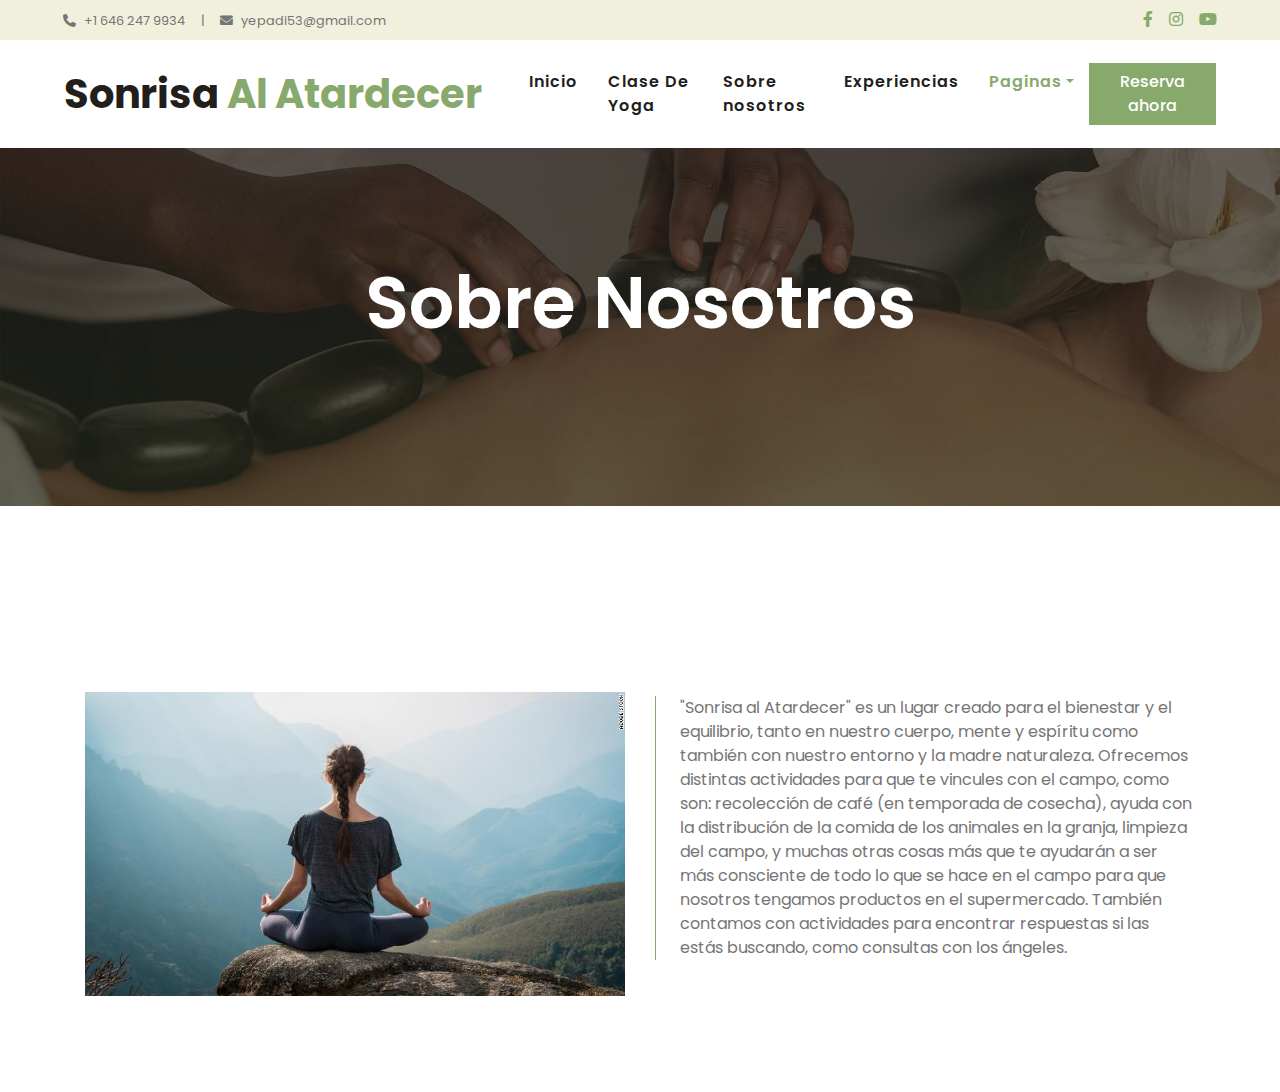
<file: about.html>
<!DOCTYPE html>
<html lang="en">

<head>
    <meta charset="utf-8">
    <title>Sonrisa Al Atardecer</title>
    <meta content="width=device-width, initial-scale=1.0" name="viewport">
    <meta content="Free HTML Templates" name="keywords">
    <meta content="Free HTML Templates" name="description">

    <!-- Favicon -->
    <link href="img/yogafavicon.ico" rel="icon">

    <!-- Google Web Fonts -->
    <link rel="preconnect" href="https://fonts.gstatic.com">
    <link href="https://fonts.googleapis.com/css2?family=Poppins:wght@400;500;600;700&display=swap" rel="stylesheet">

    <!-- Font Awesome -->
    <link href="https://cdnjs.cloudflare.com/ajax/libs/font-awesome/5.10.0/css/all.min.css" rel="stylesheet">

    <!-- Libraries Stylesheet -->
    <link href="lib/animate/animate.min.css" rel="stylesheet">
    <link href="lib/owlcarousel/assets/owl.carousel.min.css" rel="stylesheet">
    <link href="lib/tempusdominus/css/tempusdominus-bootstrap-4.min.css" rel="stylesheet" />

    <!-- Customized Bootstrap Stylesheet -->
    <link href="css/style.css" rel="stylesheet">
</head>

<body>
    <!-- Topbar Start -->
    <div class="container-fluid bg-light d-none d-lg-block">
        <div class="row py-2 px-lg-5">
            <div class="col-lg-6 text-left mb-2 mb-lg-0">
                <div class="d-inline-flex align-items-center">
                    <small><i class="fa fa-phone-alt mr-2"></i>+1 646 247 9934</small>
                    <small class="px-3">|</small>
                    <small><i class="fa fa-envelope mr-2"></i>yepadi53@gmail.com</small>
                </div>
            </div>
            <div class="col-lg-6 text-right">
                <div class="d-inline-flex align-items-center">
                    <a class="text-primary px-2" href="">
                        <i class="fab fa-facebook-f"></i>
                    </a>
                   
                    <a class="text-primary px-2" href="">
                        <i class="fab fa-instagram"></i>
                    </a>
                    <a class="text-primary pl-2" href="https://www.youtube.com/@yepadi7499">
                        <i class="fab fa-youtube"></i>
                    </a>
                </div>
            </div>
        </div>
    </div>
    <!-- Topbar End -->

  <!-- Navbar Start -->
  <div class="container-fluid p-0">
    <nav class="navbar navbar-expand-lg bg-white navbar-light py-3 py-lg-0 px-lg-5">
        <a href="index.html" class="navbar-brand ml-lg-3">
            <h1 class="m-0 text-primary"><span class="text-dark">Sonrisa</span> Al Atardecer</h1>
        </a>
        <button type="button" class="navbar-toggler" data-toggle="collapse" data-target="#navbarCollapse">
            <span class="navbar-toggler-icon"></span>
        </button>
        <div class="collapse navbar-collapse justify-content-between px-lg-3" id="navbarCollapse">
            <div class="navbar-nav m-auto py-0">
                <a href="index.html" class="nav-item nav-link">Inicio</a>
                <a href="clasedeyoga.html" class="nav-item nav-link">Clase De Yoga</a>
                <a href="about.html" class="nav-item nav-link">Sobre nosotros</a>
                <a href="service.html" class="nav-item nav-link">Experiencias</a>
                
                <div class="nav-item dropdown">
                    <a href="#" class="nav-link dropdown-toggle active" data-toggle="dropdown">Paginas</a>
                    <div class="dropdown-menu rounded-0 m-0">
                        <a href="appointment.html" class="dropdown-item">Reservaciones</a>
                        <!-- <a href="opening.html" class="dropdown-item">Horarios</a> -->
                    </div>
                </div>
            </div>
            <a href="appointment.html" class="btn btn-primary d-none d-lg-block">Reserva ahora</a>
        </div>
    </nav>
</div>
<!-- Navbar End -->



    <!-- Header Start -->
    <div class="jumbotron jumbotron-fluid bg-jumbotron" style="margin-bottom: 90px;">
        <div class="container text-center py-5">
            <h3 class="text-white display-3 mb-4">Sobre Nosotros</h3>
            <div class="d-inline-flex align-items-center text-white">
              
            </div>
        </div>
    </div>
    <!-- Header End -->


    <!-- About Start -->
    <div class="container-fluid py-5">
        <div class="container py-5">
            <div class="row align-items-center">
                <div class="col-lg-6 pb-5 pb-lg-0">
                    <img class="img-fluid w-100" src="img/sobrenosotros.jpg" alt="">
                </div>
                <div class="col-lg-6">
                    
                   
                    <p class="pl-4 border-left border-primary">"Sonrisa al Atardecer" es un lugar creado para el bienestar y el equilibrio, tanto en nuestro cuerpo, mente y espíritu como también con nuestro entorno y la madre naturaleza. Ofrecemos distintas actividades para que te vincules con el campo, como son: recolección de café (en temporada de cosecha), ayuda con la distribución de la comida de los animales en la granja, limpieza del campo, y muchas otras cosas más que te ayudarán a ser más consciente de todo lo que se hace en el campo para que nosotros tengamos productos en el supermercado. También contamos con actividades para encontrar respuestas si las estás buscando, como consultas con los ángeles.</p>
                    <div class="row pt-3">
                        <div class="col-6">
                            
                        </div>
                        <div class="col-6">
                            
                        </div>
                    </div>
                </div>
            </div>
        </div>
    </div>
    
    <!-- About End -->


   


    

    <!-- Back to Top -->
    <a href="#" class="btn btn-lg btn-primary back-to-top"><i class="fa fa-angle-double-up"></i></a>


    <!-- JavaScript Libraries -->
    <script src="https://code.jquery.com/jquery-3.4.1.min.js"></script>
    <script src="https://stackpath.bootstrapcdn.com/bootstrap/4.4.1/js/bootstrap.bundle.min.js"></script>
    <script src="lib/easing/easing.min.js"></script>
    <script src="lib/waypoints/waypoints.min.js"></script>
    <script src="lib/counterup/counterup.min.js"></script>
    <script src="lib/owlcarousel/owl.carousel.min.js"></script>
    <script src="lib/tempusdominus/js/moment.min.js"></script>
    <script src="lib/tempusdominus/js/moment-timezone.min.js"></script>
    <script src="lib/tempusdominus/js/tempusdominus-bootstrap-4.min.js"></script>

    <!-- Contact Javascript File -->
    <script src="mail/jqBootstrapValidation.min.js"></script>
    <script src="mail/contact.js"></script>

    <!-- Template Javascript -->
    <script src="js/main.js"></script>
</body>

</html>
</file>
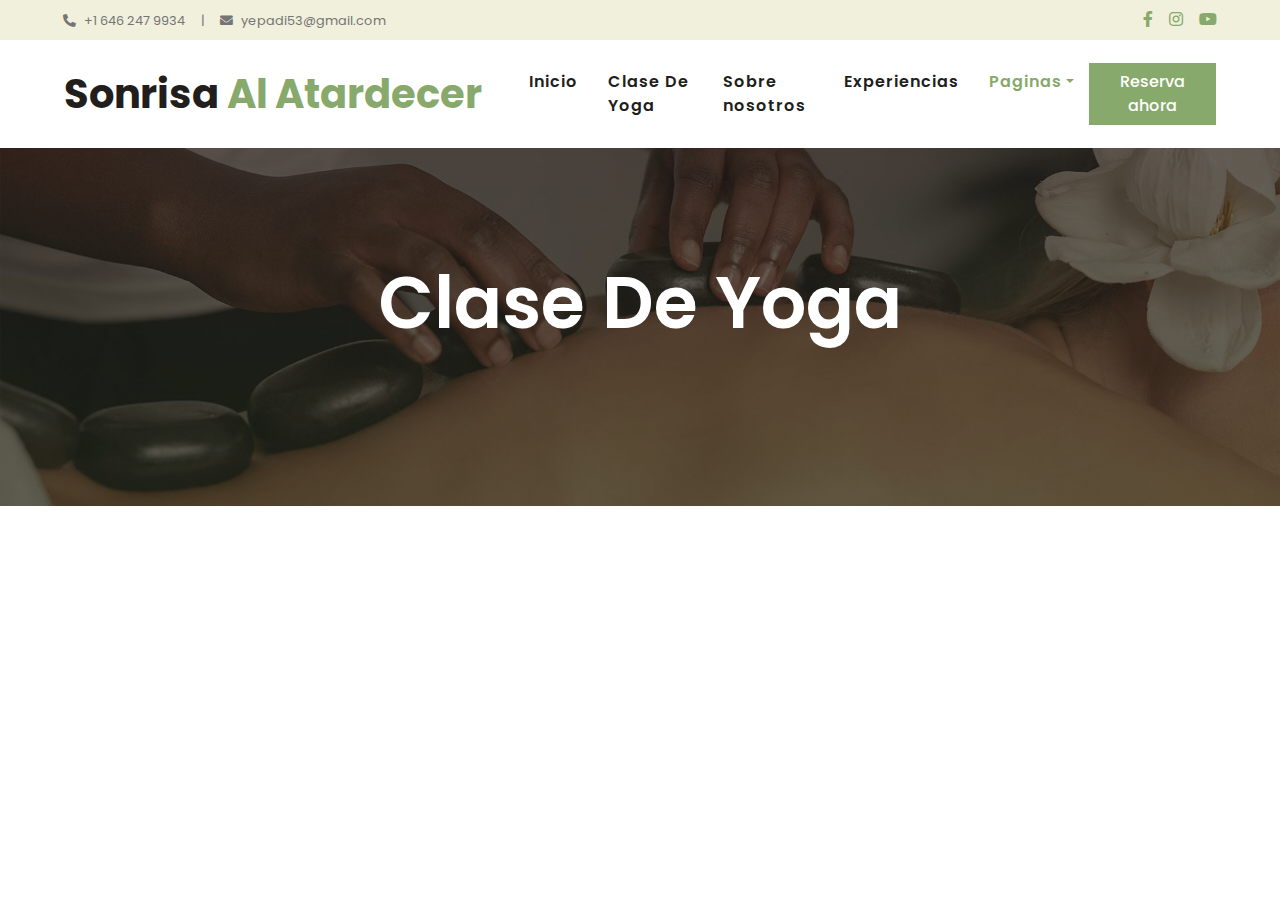
<file: clasedeyoga.html>
<!DOCTYPE html>
<html lang="en">

<head>
    <meta charset="utf-8">
    <title>Sonrisa Al Atardecer</title>
    <meta content="width=device-width, initial-scale=1.0" name="viewport">
    <meta content="Free HTML Templates" name="keywords">
    <meta content="Free HTML Templates" name="description">

    <!-- Favicon -->
    <link href="img/yogafavicon.ico" rel="icon">

    <!-- Google Web Fonts -->
    <link rel="preconnect" href="https://fonts.gstatic.com">
    <link href="https://fonts.googleapis.com/css2?family=Poppins:wght@400;500;600;700&display=swap" rel="stylesheet">

    <!-- Font Awesome -->
    <link href="https://cdnjs.cloudflare.com/ajax/libs/font-awesome/5.10.0/css/all.min.css" rel="stylesheet">

    <!-- Libraries Stylesheet -->
    <link href="lib/animate/animate.min.css" rel="stylesheet">
    <link href="lib/owlcarousel/assets/owl.carousel.min.css" rel="stylesheet">
    <link href="lib/tempusdominus/css/tempusdominus-bootstrap-4.min.css" rel="stylesheet" />

    <!-- Customized Bootstrap Stylesheet -->
    <link href="css/style.css" rel="stylesheet">
</head>

<body>
    <!-- Topbar Start -->
    <div class="container-fluid bg-light d-none d-lg-block">
        <div class="row py-2 px-lg-5">
            <div class="col-lg-6 text-left mb-2 mb-lg-0">
                <div class="d-inline-flex align-items-center">
                    <small><i class="fa fa-phone-alt mr-2"></i>+1 646 247 9934</small>
                    <small class="px-3">|</small>
                    <small><i class="fa fa-envelope mr-2"></i>yepadi53@gmail.com</small>
                </div>
            </div>
            <div class="col-lg-6 text-right">
                <div class="d-inline-flex align-items-center">
                    <a class="text-primary px-2" href="">
                        <i class="fab fa-facebook-f"></i>
                    </a>
                   
                    <a class="text-primary px-2" href="">
                        <i class="fab fa-instagram"></i>
                    </a>
                    <a class="text-primary pl-2" href="https://www.youtube.com/@yepadi7499">
                        <i class="fab fa-youtube"></i>
                    </a>
                </div>
            </div>
        </div>
    </div>
    <!-- Topbar End -->

  <!-- Navbar Start -->
  <div class="container-fluid p-0">
    <nav class="navbar navbar-expand-lg bg-white navbar-light py-3 py-lg-0 px-lg-5">
        <a href="index.html" class="navbar-brand ml-lg-3">
            <h1 class="m-0 text-primary"><span class="text-dark">Sonrisa</span> Al Atardecer</h1>
        </a>
        <button type="button" class="navbar-toggler" data-toggle="collapse" data-target="#navbarCollapse">
            <span class="navbar-toggler-icon"></span>
        </button>
        <div class="collapse navbar-collapse justify-content-between px-lg-3" id="navbarCollapse">
            <div class="navbar-nav m-auto py-0">
                <a href="index.html" class="nav-item nav-link">Inicio</a>
                <a href="clasedeyoga.html" class="nav-item nav-link">Clase De Yoga</a>
                <a href="about.html" class="nav-item nav-link">Sobre nosotros</a>
                <a href="service.html" class="nav-item nav-link">Experiencias</a>
                
                <div class="nav-item dropdown">
                    <a href="#" class="nav-link dropdown-toggle active" data-toggle="dropdown">Paginas</a>
                    <div class="dropdown-menu rounded-0 m-0">
                        <a href="appointment.html" class="dropdown-item">Reservaciones</a>
                        <!-- <a href="opening.html" class="dropdown-item">Horarios</a> -->
                    </div>
                </div>
            </div>
            <a href="appointment.html" class="btn btn-primary d-none d-lg-block">Reserva ahora</a>
        </div>
    </nav>
</div>
<!-- Navbar End -->



    <!-- Header Start -->
    <div class="jumbotron jumbotron-fluid bg-jumbotron" style="margin-bottom: 90px;">
        <div class="container text-center py-5">
            <h3 class="text-white display-3 mb-4">Clase De Yoga</h3>
            <div class="d-inline-flex align-items-center text-white">
              
            </div>
        </div>
    </div>
    <!-- Header End -->


    <!-- About Start -->
    <div class="container-fluid py-5">
        <div class="container py-5">
            <div class="align-items-center text-center embed-responsive">
                <iframe width="1120" height="630" src="https://www.youtube.com/embed/yff4iwXEO40" frameborder="0" allow="accelerometer; autoplay; encrypted-media; gyroscope; picture-in-picture" allowfullscreen></iframe>
            </div>
        </div>
    </div>
    
    
    <!-- About End -->


   


    

    <!-- Back to Top -->
    <a href="#" class="btn btn-lg btn-primary back-to-top"><i class="fa fa-angle-double-up"></i></a>


    <!-- JavaScript Libraries -->
    <script src="https://code.jquery.com/jquery-3.4.1.min.js"></script>
    <script src="https://stackpath.bootstrapcdn.com/bootstrap/4.4.1/js/bootstrap.bundle.min.js"></script>
    <script src="lib/easing/easing.min.js"></script>
    <script src="lib/waypoints/waypoints.min.js"></script>
    <script src="lib/counterup/counterup.min.js"></script>
    <script src="lib/owlcarousel/owl.carousel.min.js"></script>
    <script src="lib/tempusdominus/js/moment.min.js"></script>
    <script src="lib/tempusdominus/js/moment-timezone.min.js"></script>
    <script src="lib/tempusdominus/js/tempusdominus-bootstrap-4.min.js"></script>

    <!-- Contact Javascript File -->
    <script src="mail/jqBootstrapValidation.min.js"></script>
    <script src="mail/contact.js"></script>

    <!-- Template Javascript -->
    <script src="js/main.js"></script>
</body>

</html>
</file>
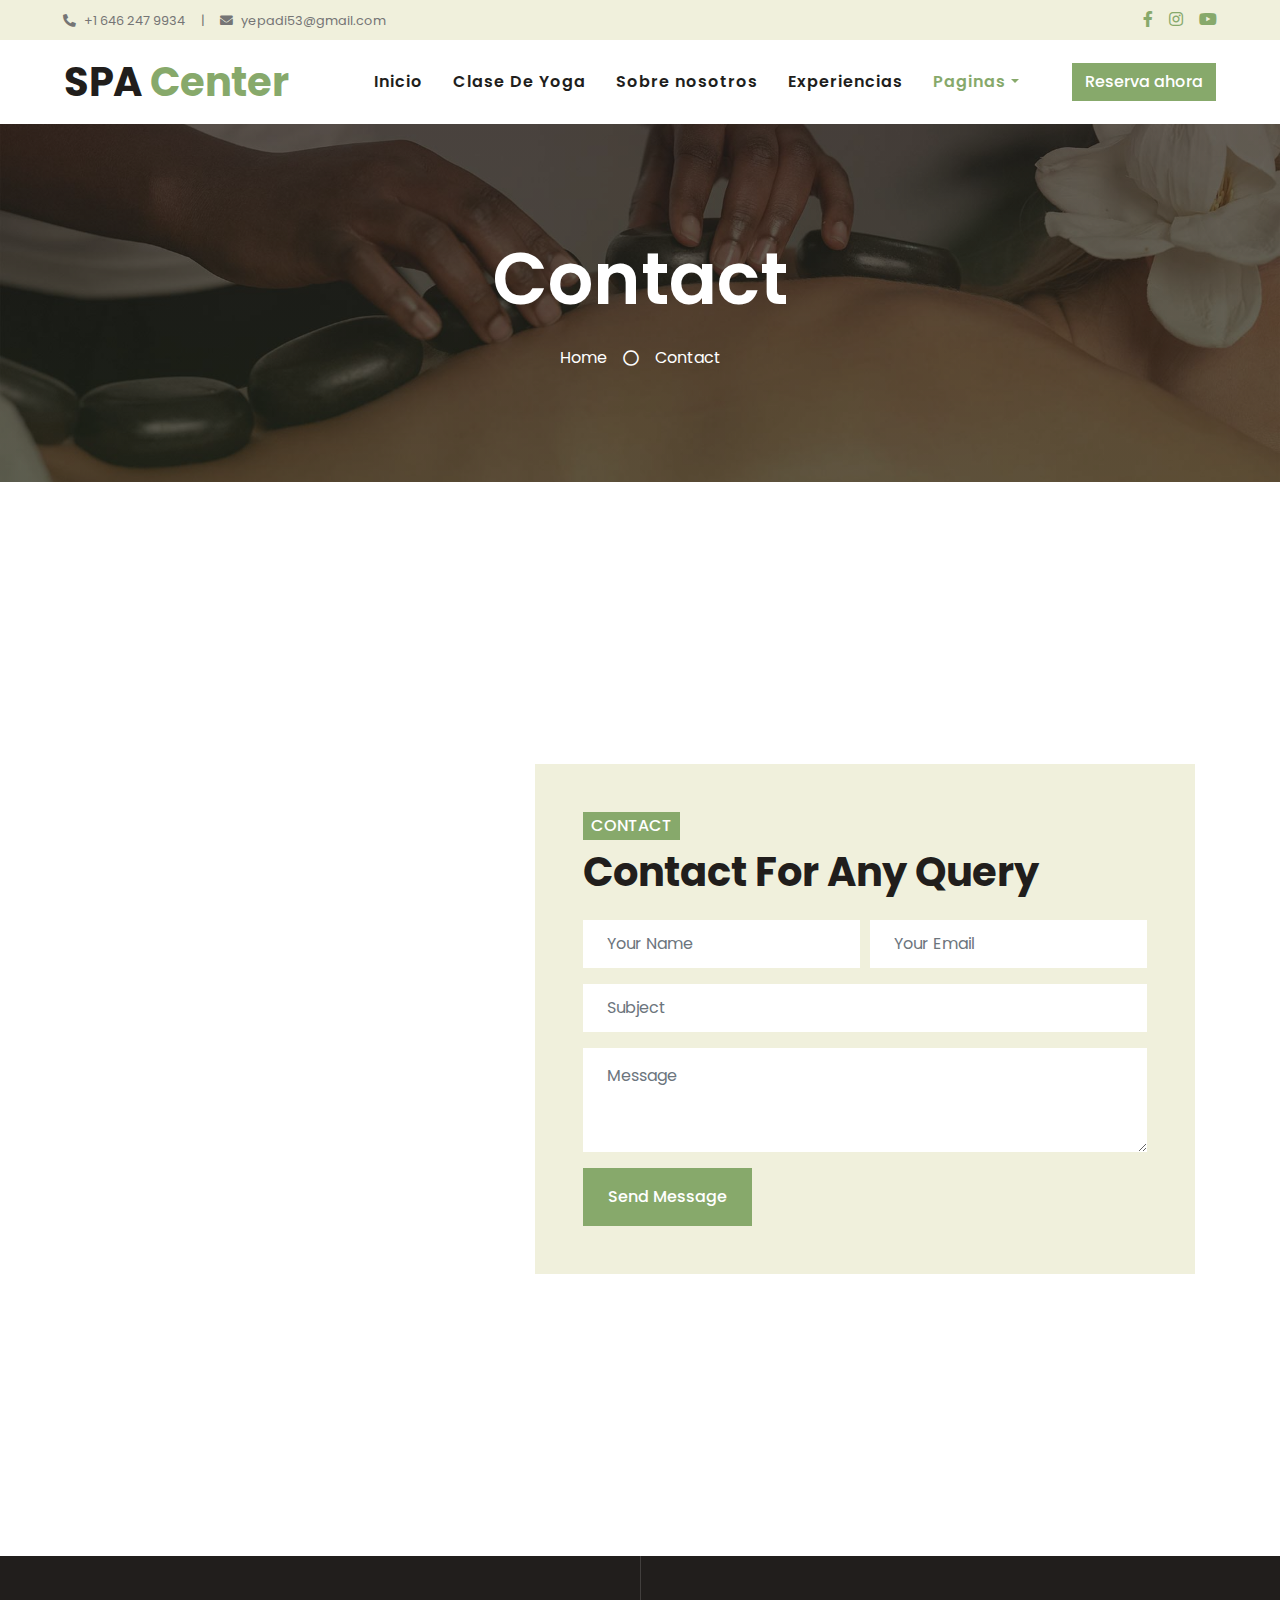
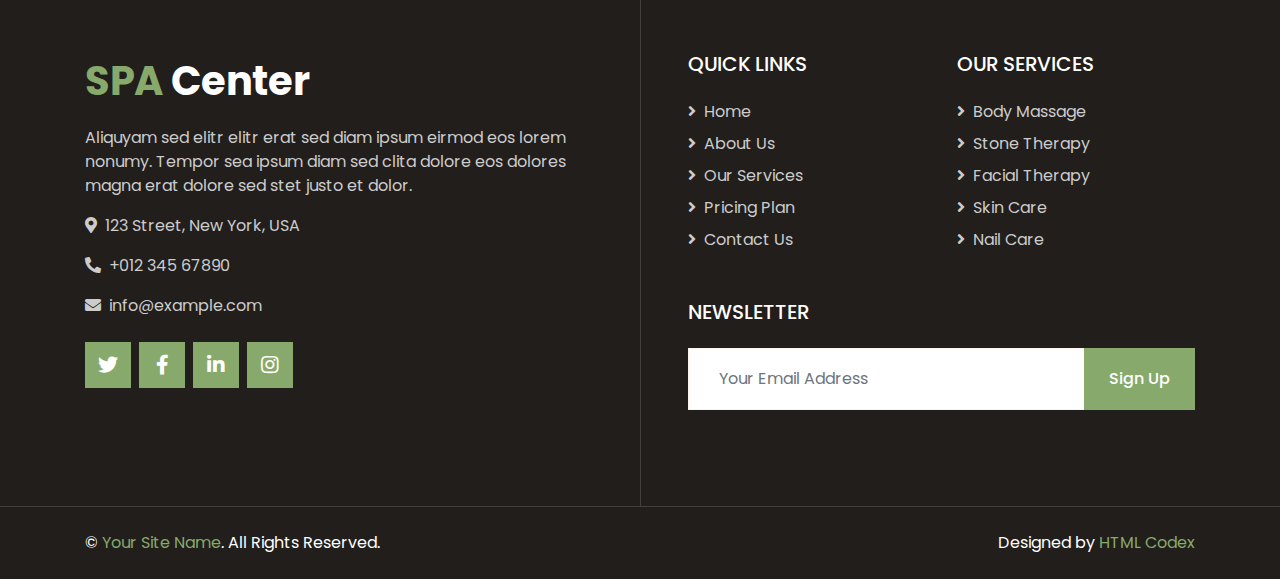
<file: contact.html>
<!DOCTYPE html>
<html lang="en">

<head>
    <meta charset="utf-8">
    <title>SPA Center - Beauty & Spa HTML Template</title>
    <meta content="width=device-width, initial-scale=1.0" name="viewport">
    <meta content="Free HTML Templates" name="keywords">
    <meta content="Free HTML Templates" name="description">

    <!-- Favicon -->
    <link href="img/favicon.ico" rel="icon">

    <!-- Google Web Fonts -->
    <link rel="preconnect" href="https://fonts.gstatic.com">
    <link href="https://fonts.googleapis.com/css2?family=Poppins:wght@400;500;600;700&display=swap" rel="stylesheet">

    <!-- Font Awesome -->
    <link href="https://cdnjs.cloudflare.com/ajax/libs/font-awesome/5.10.0/css/all.min.css" rel="stylesheet">

    <!-- Libraries Stylesheet -->
    <link href="lib/animate/animate.min.css" rel="stylesheet">
    <link href="lib/owlcarousel/assets/owl.carousel.min.css" rel="stylesheet">
    <link href="lib/tempusdominus/css/tempusdominus-bootstrap-4.min.css" rel="stylesheet" />

    <!-- Customized Bootstrap Stylesheet -->
    <link href="css/style.css" rel="stylesheet">
</head>

<body>
    <!-- Topbar Start -->
    <div class="container-fluid bg-light d-none d-lg-block">
        <div class="row py-2 px-lg-5">
            <div class="col-lg-6 text-left mb-2 mb-lg-0">
                <div class="d-inline-flex align-items-center">
                    <small><i class="fa fa-phone-alt mr-2"></i>+1 646 247 9934</small>
                    <small class="px-3">|</small>
                    <small><i class="fa fa-envelope mr-2"></i>yepadi53@gmail.com</small>
                </div>
            </div>
            <div class="col-lg-6 text-right">
                <div class="d-inline-flex align-items-center">
                    <a class="text-primary px-2" href="">
                        <i class="fab fa-facebook-f"></i>
                    </a>
                   
                    <a class="text-primary px-2" href="">
                        <i class="fab fa-instagram"></i>
                    </a>
                    <a class="text-primary pl-2" href="https://www.youtube.com/@yepadi7499">
                        <i class="fab fa-youtube"></i>
                    </a>
                </div>
            </div>
        </div>
    </div>
    <!-- Topbar End -->


    <!-- Navbar Start -->
    <div class="container-fluid p-0">
        <nav class="navbar navbar-expand-lg bg-white navbar-light py-3 py-lg-0 px-lg-5">
            <a href="index.html" class="navbar-brand ml-lg-3">
                <h1 class="m-0 text-primary"><span class="text-dark">SPA</span> Center</h1>
            </a>
            <button type="button" class="navbar-toggler" data-toggle="collapse" data-target="#navbarCollapse">
                <span class="navbar-toggler-icon"></span>
            </button>
            <div class="collapse navbar-collapse justify-content-between px-lg-3" id="navbarCollapse">
                <div class="navbar-nav m-auto py-0">
                    <a href="index.html" class="nav-item nav-link">Inicio</a>
                    <a href="clasedeyoga.html" class="nav-item nav-link">Clase De Yoga</a>
                    <a href="about.html" class="nav-item nav-link">Sobre nosotros</a>
                    <a href="service.html" class="nav-item nav-link">Experiencias</a>
                    <div class="nav-item dropdown">
                        <a href="#" class="nav-link dropdown-toggle active" data-toggle="dropdown">Paginas</a>
                        <div class="dropdown-menu rounded-0 m-0">
                            <a href="appointment.html" class="dropdown-item">Reservaciones</a>
                            <a href="opening.html" class="dropdown-item">Horarios</a>
                        </div>
                    </div>
                </div>
                <a href="" class="btn btn-primary d-none d-lg-block">Reserva ahora</a>
            </div>
        </nav>
    </div>
    <!-- Navbar End -->



    <!-- Header Start -->
    <div class="jumbotron jumbotron-fluid bg-jumbotron" style="margin-bottom: 90px;">
        <div class="container text-center py-5">
            <h3 class="text-white display-3 mb-4">Contact</h3>
            <div class="d-inline-flex align-items-center text-white">
                <p class="m-0"><a class="text-white" href="">Home</a></p>
                <i class="far fa-circle px-3"></i>
                <p class="m-0">Contact</p>
            </div>
        </div>
    </div>
    <!-- Header End -->


    <!-- Contact Start -->
    <div class="container-fluid py-5">
        <div class="container py-5">
            <div class="row">
                <div class="col-lg-6" style="min-height: 500px;">
                    <div class="position-relative h-100">
                        <iframe class="position-absolute w-100 h-100" src="https://www.google.com/maps/embed?pb=!1m18!1m12!1m3!1d3001156.4288297426!2d-78.01371936852176!3d42.72876761954724!2m3!1f0!2f0!3f0!3m2!1i1024!2i768!4f13.1!3m3!1m2!1s0x4ccc4bf0f123a5a9%3A0xddcfc6c1de189567!2sNew%20York%2C%20USA!5e0!3m2!1sen!2sbd!4v1603794290143!5m2!1sen!2sbd" frameborder="0" style="border:0;" allowfullscreen="" aria-hidden="false" tabindex="0"></iframe>
                    </div>
                </div>
                <div class="col-lg-6 pt-5 pb-lg-5">
                    <div class="contact-form bg-light p-4 p-lg-5 my-lg-5">
                        <h6 class="d-inline-block text-white text-uppercase bg-primary py-1 px-2">Contact</h6>
                        <h1 class="mb-4">Contact For Any Query</h1>
                        <div id="success"></div>
                        <form name="sentMessage" id="contactForm" novalidate="novalidate">
                            <div class="form-row">
                                <div class="col-sm-6 control-group">
                                    <input type="text" class="form-control border-0 p-4" id="name" placeholder="Your Name"
                                        required="required" data-validation-required-message="Please enter your name" />
                                    <p class="help-block text-danger"></p>
                                </div>
                                <div class="col-sm-6 control-group">
                                    <input type="email" class="form-control border-0 p-4" id="email" placeholder="Your Email"
                                        required="required" data-validation-required-message="Please enter your email" />
                                    <p class="help-block text-danger"></p>
                                </div>
                            </div>
                            <div class="control-group">
                                <input type="text" class="form-control border-0 p-4" id="subject" placeholder="Subject"
                                    required="required" data-validation-required-message="Please enter a subject" />
                                <p class="help-block text-danger"></p>
                            </div>
                            <div class="control-group">
                                <textarea class="form-control border-0 py-3 px-4" rows="3" id="message" placeholder="Message"
                                    required="required"
                                    data-validation-required-message="Please enter your message"></textarea>
                                <p class="help-block text-danger"></p>
                            </div>
                            <div>
                                <button class="btn btn-primary py-3 px-4" type="submit" id="sendMessageButton">Send
                                    Message</button>
                            </div>
                        </form>
                    </div>
                </div>
            </div>
        </div>
    </div>
    <!-- Contact End -->


    <!-- Footer Start -->
    <div class="footer container-fluid position-relative bg-dark py-5" style="margin-top: 90px;">
        <div class="container pt-5">
            <div class="row">
                <div class="col-lg-6 pr-lg-5 mb-5">
                    <a href="index.html" class="navbar-brand">
                        <h1 class="mb-3 text-white"><span class="text-primary">SPA</span> Center</h1>
                    </a>
                    <p>Aliquyam sed elitr elitr erat sed diam ipsum eirmod eos lorem nonumy. Tempor sea ipsum diam  sed clita dolore eos dolores magna erat dolore sed stet justo et dolor.</p>
                    <p><i class="fa fa-map-marker-alt mr-2"></i>123 Street, New York, USA</p>
                    <p><i class="fa fa-phone-alt mr-2"></i>+012 345 67890</p>
                    <p><i class="fa fa-envelope mr-2"></i>info@example.com</p>
                    <div class="d-flex justify-content-start mt-4">
                        <a class="btn btn-lg btn-primary btn-lg-square mr-2" href="#"><i class="fab fa-twitter"></i></a>
                        <a class="btn btn-lg btn-primary btn-lg-square mr-2" href="#"><i class="fab fa-facebook-f"></i></a>
                        <a class="btn btn-lg btn-primary btn-lg-square mr-2" href="#"><i class="fab fa-linkedin-in"></i></a>
                        <a class="btn btn-lg btn-primary btn-lg-square" href="#"><i class="fab fa-instagram"></i></a>
                    </div>
                </div>
                <div class="col-lg-6 pl-lg-5">
                    <div class="row">
                        <div class="col-sm-6 mb-5">
                            <h5 class="text-white text-uppercase mb-4">Quick Links</h5>
                            <div class="d-flex flex-column justify-content-start">
                                <a class="text-white-50 mb-2" href="#"><i class="fa fa-angle-right mr-2"></i>Home</a>
                                <a class="text-white-50 mb-2" href="#"><i class="fa fa-angle-right mr-2"></i>About Us</a>
                                <a class="text-white-50 mb-2" href="#"><i class="fa fa-angle-right mr-2"></i>Our Services</a>
                                <a class="text-white-50 mb-2" href="#"><i class="fa fa-angle-right mr-2"></i>Pricing Plan</a>
                                <a class="text-white-50" href="#"><i class="fa fa-angle-right mr-2"></i>Contact Us</a>
                            </div>
                        </div>
                        <div class="col-sm-6 mb-5">
                            <h5 class="text-white text-uppercase mb-4">Our Services</h5>
                            <div class="d-flex flex-column justify-content-start">
                                <a class="text-white-50 mb-2" href="#"><i class="fa fa-angle-right mr-2"></i>Body Massage</a>
                                <a class="text-white-50 mb-2" href="#"><i class="fa fa-angle-right mr-2"></i>Stone Therapy</a>
                                <a class="text-white-50 mb-2" href="#"><i class="fa fa-angle-right mr-2"></i>Facial Therapy</a>
                                <a class="text-white-50 mb-2" href="#"><i class="fa fa-angle-right mr-2"></i>Skin Care</a>
                                <a class="text-white-50" href="#"><i class="fa fa-angle-right mr-2"></i>Nail Care</a>
                            </div>
                        </div>
                        <div class="col-sm-12 mb-5">
                            <h5 class="text-white text-uppercase mb-4">Newsletter</h5>
                            <div class="w-100">
                                <div class="input-group">
                                    <input type="text" class="form-control border-light" style="padding: 30px;" placeholder="Your Email Address">
                                    <div class="input-group-append">
                                        <button class="btn btn-primary px-4">Sign Up</button>
                                    </div>
                                </div>
                            </div>
                        </div>
                    </div>
                </div>
            </div>
        </div>
    </div>
    <div class="container-fluid bg-dark text-light border-top py-4" style="border-color: rgba(256, 256, 256, .15) !important;">
        <div class="container">
            <div class="row">
                <div class="col-md-6 text-center text-md-left mb-3 mb-md-0">
                    <p class="m-0 text-white">&copy; <a href="#">Your Site Name</a>. All Rights Reserved.</p>
                </div>
                <div class="col-md-6 text-center text-md-right">
                    <p class="m-0 text-white">Designed by <a href="https://htmlcodex.com">HTML Codex</a></p>
                </div>
            </div>
        </div>
    </div>
    <!-- Footer End -->


    <!-- Back to Top -->
    <a href="#" class="btn btn-lg btn-primary back-to-top"><i class="fa fa-angle-double-up"></i></a>


    <!-- JavaScript Libraries -->
    <script src="https://code.jquery.com/jquery-3.4.1.min.js"></script>
    <script src="https://stackpath.bootstrapcdn.com/bootstrap/4.4.1/js/bootstrap.bundle.min.js"></script>
    <script src="lib/easing/easing.min.js"></script>
    <script src="lib/waypoints/waypoints.min.js"></script>
    <script src="lib/counterup/counterup.min.js"></script>
    <script src="lib/owlcarousel/owl.carousel.min.js"></script>
    <script src="lib/tempusdominus/js/moment.min.js"></script>
    <script src="lib/tempusdominus/js/moment-timezone.min.js"></script>
    <script src="lib/tempusdominus/js/tempusdominus-bootstrap-4.min.js"></script>

    <!-- Contact Javascript File -->
    <script src="mail/jqBootstrapValidation.min.js"></script>
    <script src="mail/contact.js"></script>

    <!-- Template Javascript -->
    <script src="js/main.js"></script>
</body>

</html>
</file>
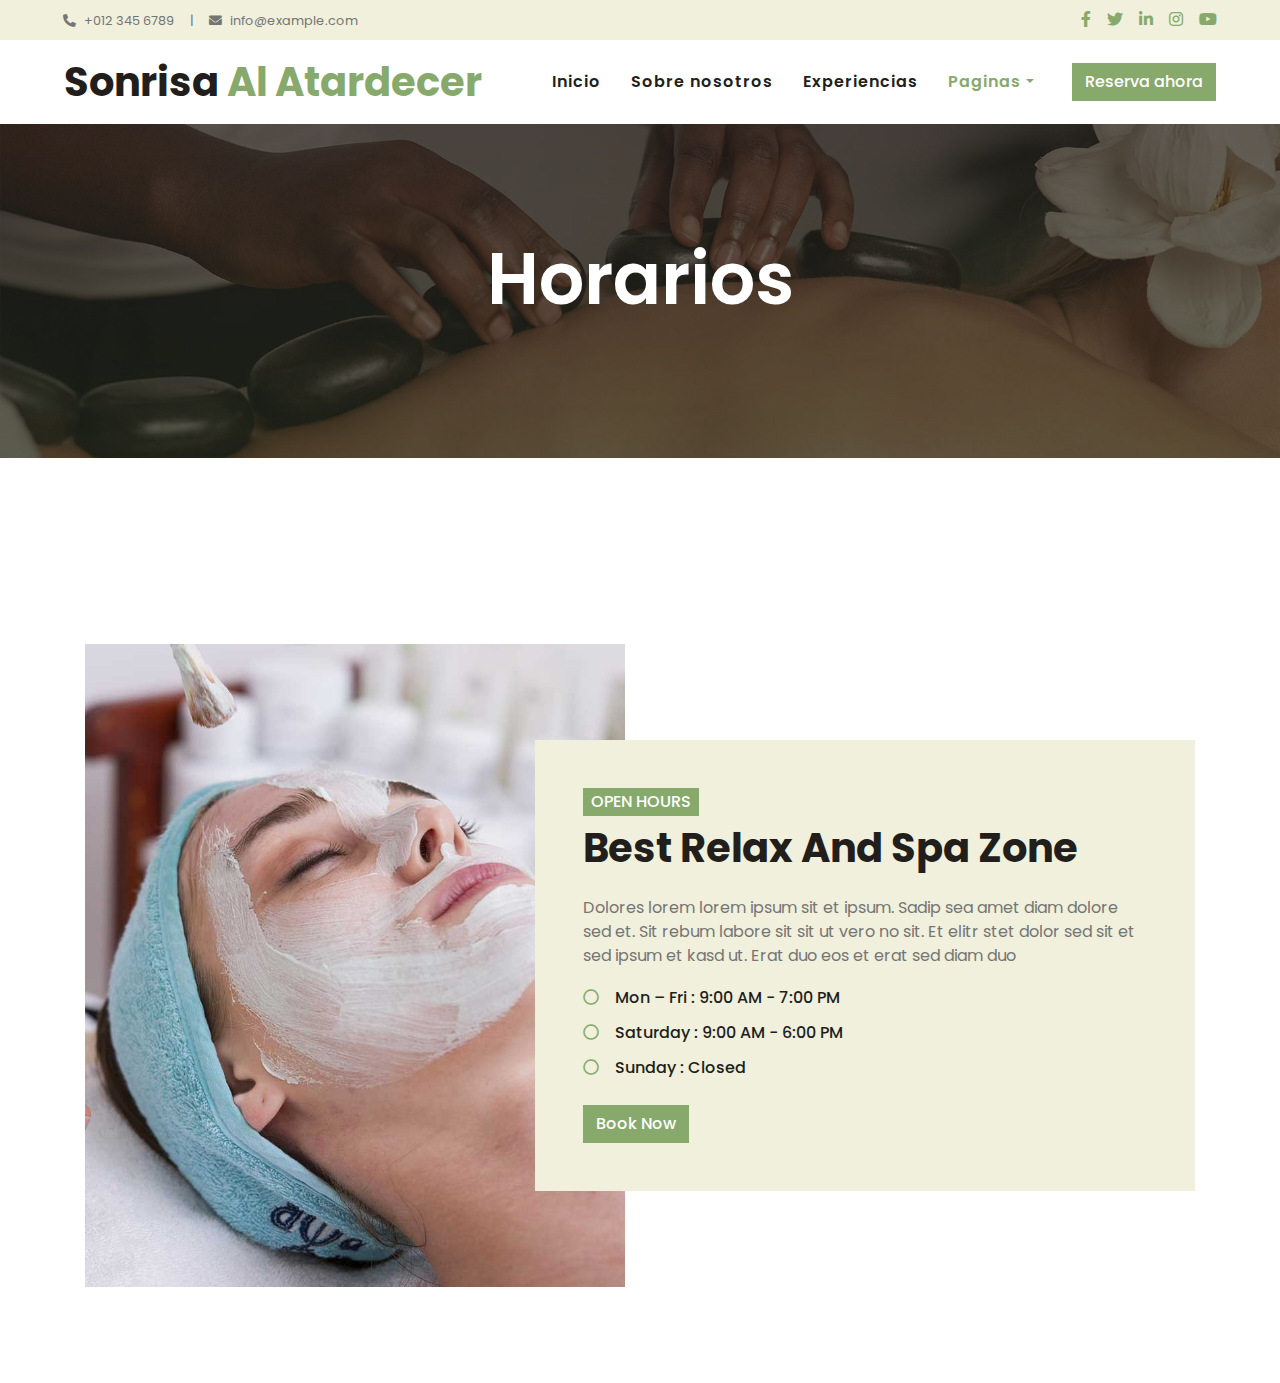
<file: opening.html>
<!DOCTYPE html>
<html lang="en">

<head>
    <meta charset="utf-8">
    <title>Sonrisa Al Atardecer</title>
    <meta content="width=device-width, initial-scale=1.0" name="viewport">
    <meta content="Free HTML Templates" name="keywords">
    <meta content="Free HTML Templates" name="description">

    <!-- Favicon -->
    <link href="img/yogafavicon.ico" rel="icon">

    <!-- Google Web Fonts -->
    <link rel="preconnect" href="https://fonts.gstatic.com">
    <link href="https://fonts.googleapis.com/css2?family=Poppins:wght@400;500;600;700&display=swap" rel="stylesheet">

    <!-- Font Awesome -->
    <link href="https://cdnjs.cloudflare.com/ajax/libs/font-awesome/5.10.0/css/all.min.css" rel="stylesheet">

    <!-- Libraries Stylesheet -->
    <link href="lib/animate/animate.min.css" rel="stylesheet">
    <link href="lib/owlcarousel/assets/owl.carousel.min.css" rel="stylesheet">
    <link href="lib/tempusdominus/css/tempusdominus-bootstrap-4.min.css" rel="stylesheet" />

    <!-- Customized Bootstrap Stylesheet -->
    <link href="css/style.css" rel="stylesheet">
</head>

<body>
    <!-- Topbar Start -->
    <div class="container-fluid bg-light d-none d-lg-block">
        <div class="row py-2 px-lg-5">
            <div class="col-lg-6 text-left mb-2 mb-lg-0">
                <div class="d-inline-flex align-items-center">
                    <small><i class="fa fa-phone-alt mr-2"></i>+012 345 6789</small>
                    <small class="px-3">|</small>
                    <small><i class="fa fa-envelope mr-2"></i>info@example.com</small>
                </div>
            </div>
            <div class="col-lg-6 text-right">
                <div class="d-inline-flex align-items-center">
                    <a class="text-primary px-2" href="">
                        <i class="fab fa-facebook-f"></i>
                    </a>
                    <a class="text-primary px-2" href="">
                        <i class="fab fa-twitter"></i>
                    </a>
                    <a class="text-primary px-2" href="">
                        <i class="fab fa-linkedin-in"></i>
                    </a>
                    <a class="text-primary px-2" href="">
                        <i class="fab fa-instagram"></i>
                    </a>
                    <a class="text-primary pl-2" href="">
                        <i class="fab fa-youtube"></i>
                    </a>
                </div>
            </div>
        </div>
    </div>
    <!-- Topbar End -->


    <!-- Navbar Start -->
    <div class="container-fluid p-0">
        <nav class="navbar navbar-expand-lg bg-white navbar-light py-3 py-lg-0 px-lg-5">
            <a href="index.html" class="navbar-brand ml-lg-3">
                <h1 class="m-0 text-primary"><span class="text-dark">Sonrisa</span> Al Atardecer</h1>
            </a>
            <button type="button" class="navbar-toggler" data-toggle="collapse" data-target="#navbarCollapse">
                <span class="navbar-toggler-icon"></span>
            </button>
            <div class="collapse navbar-collapse justify-content-between px-lg-3" id="navbarCollapse">
                <div class="navbar-nav m-auto py-0">
                    <a href="index.html" class="nav-item nav-link">Inicio</a>
                    <a href="about.html" class="nav-item nav-link">Sobre nosotros</a>
                    <a href="service.html" class="nav-item nav-link">Experiencias</a>
                    
                    <div class="nav-item dropdown">
                        <a href="#" class="nav-link dropdown-toggle active" data-toggle="dropdown">Paginas</a>
                        <div class="dropdown-menu rounded-0 m-0">
                            <a href="appointment.html" class="dropdown-item">Reservaciones</a>
                            <a href="opening.html" class="dropdown-item">Horarios</a>
                        </div>
                    </div>
                </div>
                <a href="appointment.html" class="btn btn-primary d-none d-lg-block">Reserva ahora</a>
            </div>
        </nav>
    </div>
    <!-- Navbar End -->


    <!-- Header Start -->
    <div class="jumbotron jumbotron-fluid bg-jumbotron" style="margin-bottom: 90px;">
        <div class="container text-center py-5">
            <h3 class="text-white display-3 mb-4">Horarios</h1>
           
        </div>
    </div>
    <!-- Header End -->


    <!-- Open Hours Start -->
    <div class="container-fluid py-5">
        <div class="container py-5">
            <div class="row">
                <div class="col-lg-6" style="min-height: 500px;">
                    <div class="position-relative h-100">
                        <img class="position-absolute w-100 h-100" src="img/opening.jpg" style="object-fit: cover;">
                    </div>
                </div>
                <div class="col-lg-6 pt-5 pb-lg-5">
                    <div class="hours-text bg-light p-4 p-lg-5 my-lg-5">
                        <h6 class="d-inline-block text-white text-uppercase bg-primary py-1 px-2">Open Hours</h6>
                        <h1 class="mb-4">Best Relax And Spa Zone</h1>
                        <p>Dolores lorem lorem ipsum sit et ipsum. Sadip sea amet diam dolore sed et. Sit rebum labore sit sit ut vero no sit. Et elitr stet dolor sed sit et sed ipsum et kasd ut. Erat duo eos et erat sed diam duo</p>
                        <ul class="list-inline">
                            <li class="h6 py-1"><i class="far fa-circle text-primary mr-3"></i>Mon – Fri : 9:00 AM - 7:00 PM</li>
                            <li class="h6 py-1"><i class="far fa-circle text-primary mr-3"></i>Saturday : 9:00 AM - 6:00 PM</li>
                            <li class="h6 py-1"><i class="far fa-circle text-primary mr-3"></i>Sunday : Closed</li>
                        </ul>
                        <a href="" class="btn btn-primary mt-2">Book Now</a>
                    </div>
                </div>
            </div>
        </div>
    </div>
    <!-- Open Hours End -->


    


    <!-- Back to Top -->
    <a href="#" class="btn btn-lg btn-primary back-to-top"><i class="fa fa-angle-double-up"></i></a>


    <!-- JavaScript Libraries -->
    <script src="https://code.jquery.com/jquery-3.4.1.min.js"></script>
    <script src="https://stackpath.bootstrapcdn.com/bootstrap/4.4.1/js/bootstrap.bundle.min.js"></script>
    <script src="lib/easing/easing.min.js"></script>
    <script src="lib/waypoints/waypoints.min.js"></script>
    <script src="lib/counterup/counterup.min.js"></script>
    <script src="lib/owlcarousel/owl.carousel.min.js"></script>
    <script src="lib/tempusdominus/js/moment.min.js"></script>
    <script src="lib/tempusdominus/js/moment-timezone.min.js"></script>
    <script src="lib/tempusdominus/js/tempusdominus-bootstrap-4.min.js"></script>

    <!-- Contact Javascript File -->
    <script src="mail/jqBootstrapValidation.min.js"></script>
    <script src="mail/contact.js"></script>

    <!-- Template Javascript -->
    <script src="js/main.js"></script>
</body>

</html>
</file>
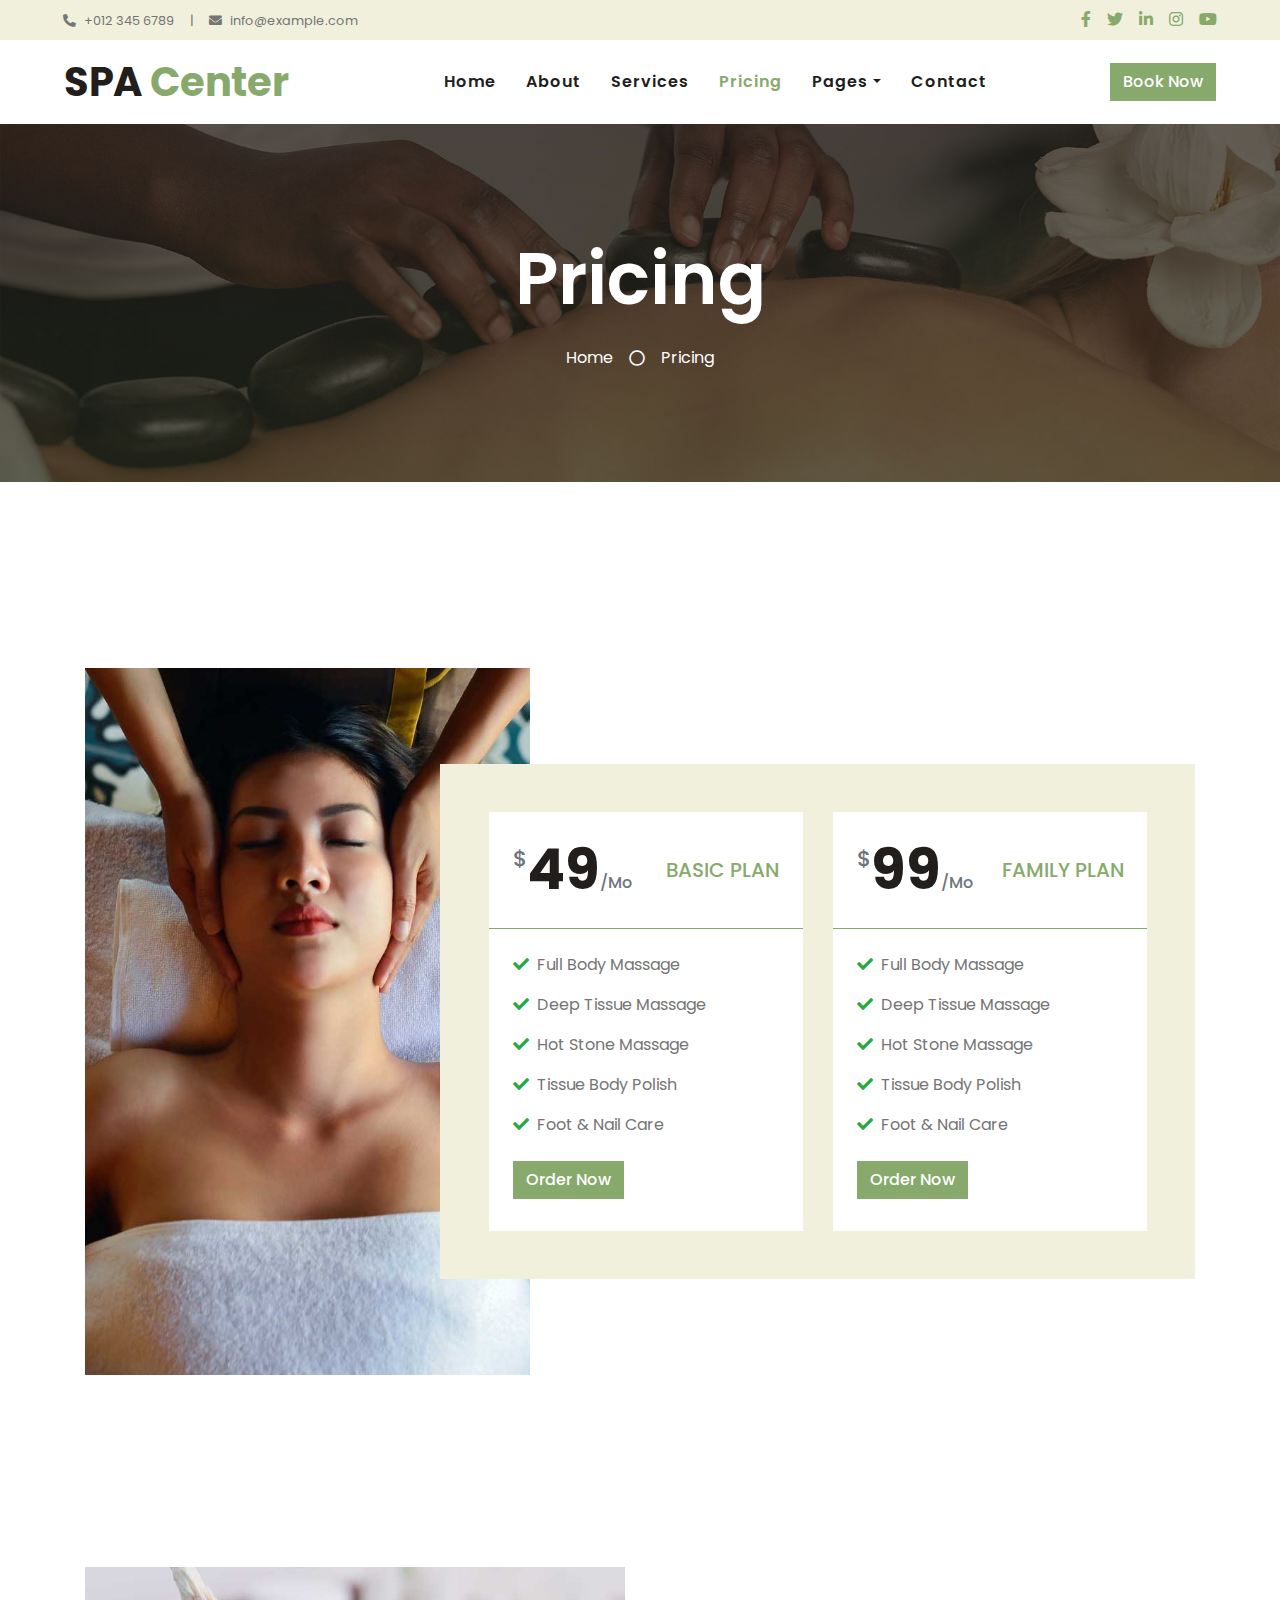
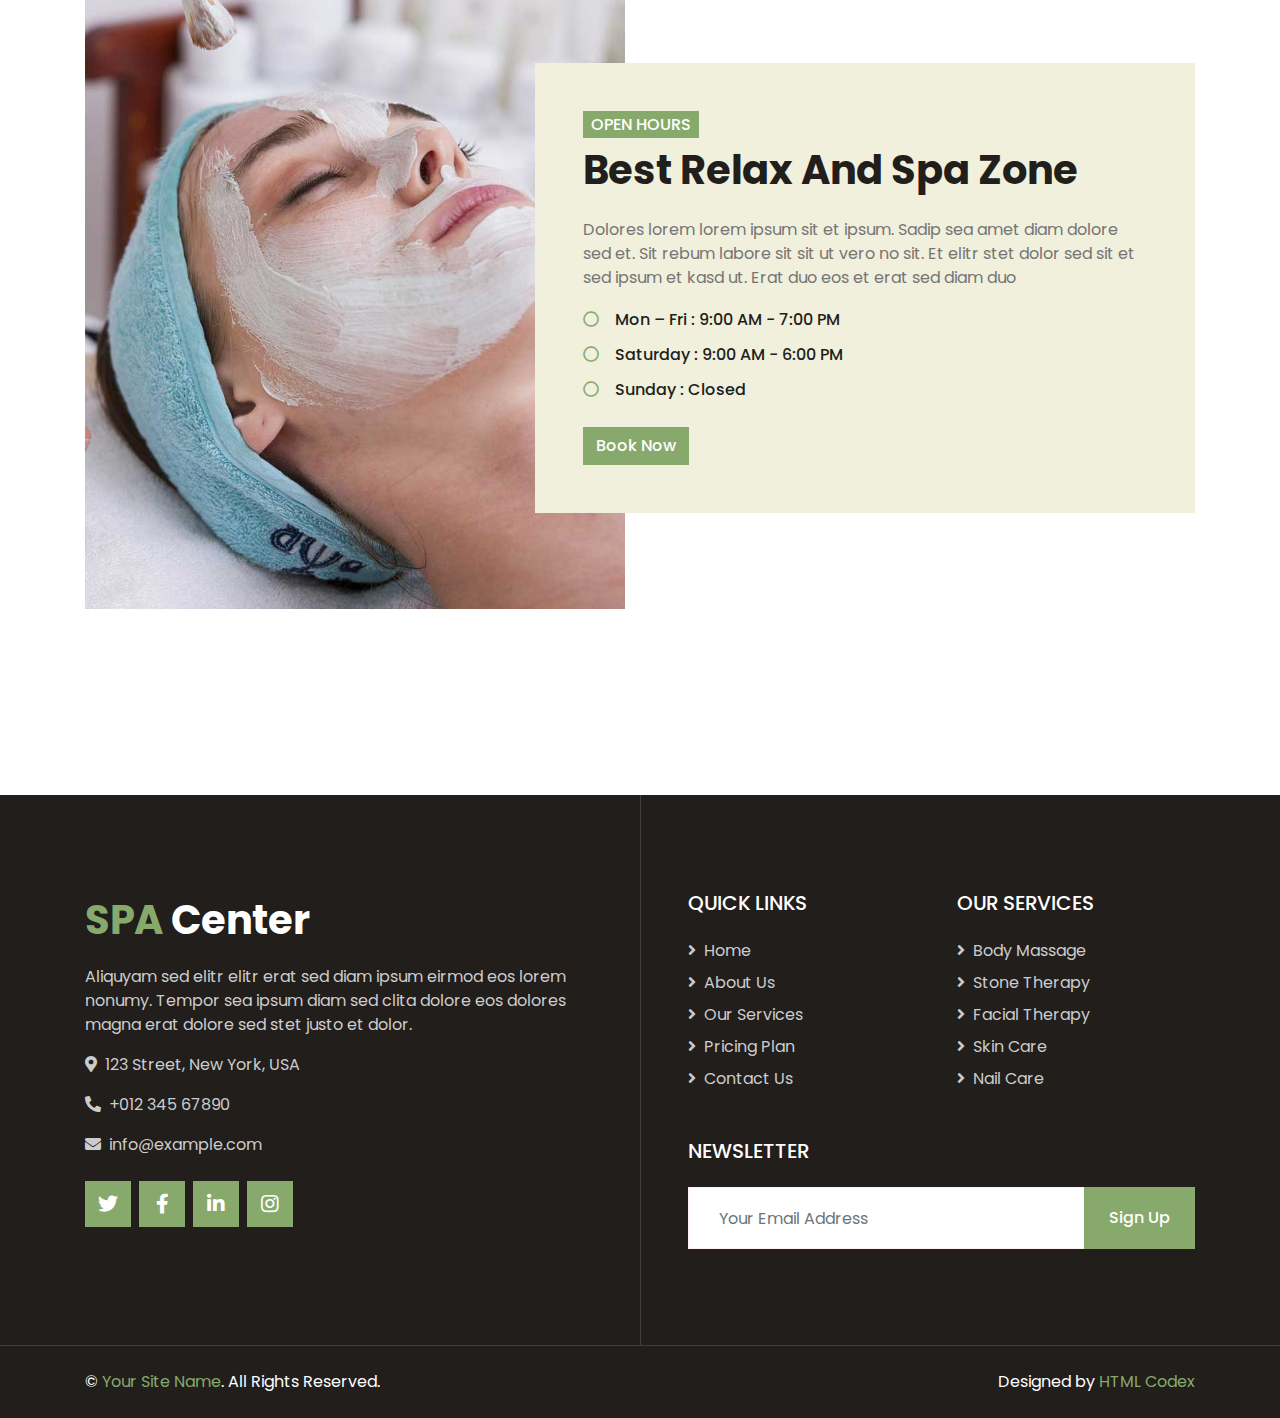
<file: price.html>
<!DOCTYPE html>
<html lang="en">

<head>
    <meta charset="utf-8">
    <title>SPA Center - Beauty & Spa HTML Template</title>
    <meta content="width=device-width, initial-scale=1.0" name="viewport">
    <meta content="Free HTML Templates" name="keywords">
    <meta content="Free HTML Templates" name="description">

    <!-- Favicon -->
    <link href="img/favicon.ico" rel="icon">

    <!-- Google Web Fonts -->
    <link rel="preconnect" href="https://fonts.gstatic.com">
    <link href="https://fonts.googleapis.com/css2?family=Poppins:wght@400;500;600;700&display=swap" rel="stylesheet">

    <!-- Font Awesome -->
    <link href="https://cdnjs.cloudflare.com/ajax/libs/font-awesome/5.10.0/css/all.min.css" rel="stylesheet">

    <!-- Libraries Stylesheet -->
    <link href="lib/animate/animate.min.css" rel="stylesheet">
    <link href="lib/owlcarousel/assets/owl.carousel.min.css" rel="stylesheet">
    <link href="lib/tempusdominus/css/tempusdominus-bootstrap-4.min.css" rel="stylesheet" />

    <!-- Customized Bootstrap Stylesheet -->
    <link href="css/style.css" rel="stylesheet">
</head>

<body>
    <!-- Topbar Start -->
    <div class="container-fluid bg-light d-none d-lg-block">
        <div class="row py-2 px-lg-5">
            <div class="col-lg-6 text-left mb-2 mb-lg-0">
                <div class="d-inline-flex align-items-center">
                    <small><i class="fa fa-phone-alt mr-2"></i>+012 345 6789</small>
                    <small class="px-3">|</small>
                    <small><i class="fa fa-envelope mr-2"></i>info@example.com</small>
                </div>
            </div>
            <div class="col-lg-6 text-right">
                <div class="d-inline-flex align-items-center">
                    <a class="text-primary px-2" href="">
                        <i class="fab fa-facebook-f"></i>
                    </a>
                    <a class="text-primary px-2" href="">
                        <i class="fab fa-twitter"></i>
                    </a>
                    <a class="text-primary px-2" href="">
                        <i class="fab fa-linkedin-in"></i>
                    </a>
                    <a class="text-primary px-2" href="">
                        <i class="fab fa-instagram"></i>
                    </a>
                    <a class="text-primary pl-2" href="">
                        <i class="fab fa-youtube"></i>
                    </a>
                </div>
            </div>
        </div>
    </div>
    <!-- Topbar End -->


    <!-- Navbar Start -->
    <div class="container-fluid p-0">
        <nav class="navbar navbar-expand-lg bg-white navbar-light py-3 py-lg-0 px-lg-5">
            <a href="index.html" class="navbar-brand ml-lg-3">
                <h1 class="m-0 text-primary"><span class="text-dark">SPA</span> Center</h1>
            </a>
            <button type="button" class="navbar-toggler" data-toggle="collapse" data-target="#navbarCollapse">
                <span class="navbar-toggler-icon"></span>
            </button>
            <div class="collapse navbar-collapse justify-content-between px-lg-3" id="navbarCollapse">
                <div class="navbar-nav m-auto py-0">
                    <a href="index.html" class="nav-item nav-link">Home</a>
                    <a href="about.html" class="nav-item nav-link">About</a>
                    <a href="service.html" class="nav-item nav-link">Services</a>
                    <a href="price.html" class="nav-item nav-link active">Pricing</a>
                    <div class="nav-item dropdown">
                        <a href="#" class="nav-link dropdown-toggle" data-toggle="dropdown">Pages</a>
                        <div class="dropdown-menu rounded-0 m-0">
                            <a href="appointment.html" class="dropdown-item">Appointment</a>
                            <a href="opening.html" class="dropdown-item">Open Hours</a>
                            <a href="team.html" class="dropdown-item">Our Team</a>
                            <a href="testimonial.html" class="dropdown-item">Testimonial</a>
                        </div>
                    </div>
                    <a href="contact.html" class="nav-item nav-link">Contact</a>
                </div>
                <a href="" class="btn btn-primary d-none d-lg-block">Book Now</a>
            </div>
        </nav>
    </div>
    <!-- Navbar End -->


    <!-- Header Start -->
    <div class="jumbotron jumbotron-fluid bg-jumbotron" style="margin-bottom: 90px;">
        <div class="container text-center py-5">
            <h3 class="text-white display-3 mb-4">Pricing</h3>
            <div class="d-inline-flex align-items-center text-white">
                <p class="m-0"><a class="text-white" href="">Home</a></p>
                <i class="far fa-circle px-3"></i>
                <p class="m-0">Pricing</p>
            </div>
        </div>
    </div>
    <!-- Header End -->


    <!-- Pricing Start -->
    <div class="container-fluid py-5">
        <div class="container py-5">
            <div class="row">
                <div class="col-lg-5" style="min-height: 500px;">
                    <div class="position-relative h-100">
                        <img class="position-absolute w-100 h-100" src="img/pricing.jpg" style="object-fit: cover;">
                    </div>
                </div>
                <div class="col-lg-7 pt-5 pb-lg-5">
                    <div class="pricing-text bg-light p-4 p-lg-5 my-lg-5">
                        <div class="owl-carousel pricing-carousel">
                            <div class="bg-white">
                                <div class="d-flex align-items-center justify-content-between border-bottom border-primary p-4">
                                    <h1 class="display-4 mb-0">
                                        <small class="align-top text-muted font-weight-medium" style="font-size: 22px; line-height: 45px;">$</small>49<small class="align-bottom text-muted font-weight-medium" style="font-size: 16px; line-height: 40px;">/Mo</small>
                                    </h1>
                                    <h5 class="text-primary text-uppercase m-0">Basic Plan</h5>
                                </div>
                                <div class="p-4">
                                    <p><i class="fa fa-check text-success mr-2"></i>Full Body Massage</p>
                                    <p><i class="fa fa-check text-success mr-2"></i>Deep Tissue Massage</p>
                                    <p><i class="fa fa-check text-success mr-2"></i>Hot Stone Massage</p>
                                    <p><i class="fa fa-check text-success mr-2"></i>Tissue Body Polish</p>
                                    <p><i class="fa fa-check text-success mr-2"></i>Foot & Nail Care</p>
                                    <a href="" class="btn btn-primary my-2">Order Now</a>
                                </div>
                            </div>
                            <div class="bg-white">
                                <div class="d-flex align-items-center justify-content-between border-bottom border-primary p-4">
                                    <h1 class="display-4 mb-0">
                                        <small class="align-top text-muted font-weight-medium" style="font-size: 22px; line-height: 45px;">$</small>99<small class="align-bottom text-muted font-weight-medium" style="font-size: 16px; line-height: 40px;">/Mo</small>
                                    </h1>
                                    <h5 class="text-primary text-uppercase m-0">Family Plan</h5>
                                </div>
                                <div class="p-4">
                                    <p><i class="fa fa-check text-success mr-2"></i>Full Body Massage</p>
                                    <p><i class="fa fa-check text-success mr-2"></i>Deep Tissue Massage</p>
                                    <p><i class="fa fa-check text-success mr-2"></i>Hot Stone Massage</p>
                                    <p><i class="fa fa-check text-success mr-2"></i>Tissue Body Polish</p>
                                    <p><i class="fa fa-check text-success mr-2"></i>Foot & Nail Care</p>
                                    <a href="" class="btn btn-primary my-2">Order Now</a>
                                </div>
                            </div>
                            <div class="bg-white">
                                <div class="d-flex align-items-center justify-content-between border-bottom border-primary p-4">
                                    <h1 class="display-4 mb-0">
                                        <small class="align-top text-muted font-weight-medium" style="font-size: 22px; line-height: 45px;">$</small>149<small class="align-bottom text-muted font-weight-medium" style="font-size: 16px; line-height: 40px;">/Mo</small>
                                    </h1>
                                    <h5 class="text-primary text-uppercase m-0">VIP Plan</h5>
                                </div>
                                <div class="p-4">
                                    <p><i class="fa fa-check text-success mr-2"></i>Full Body Massage</p>
                                    <p><i class="fa fa-check text-success mr-2"></i>Deep Tissue Massage</p>
                                    <p><i class="fa fa-check text-success mr-2"></i>Hot Stone Massage</p>
                                    <p><i class="fa fa-check text-success mr-2"></i>Tissue Body Polish</p>
                                    <p><i class="fa fa-check text-success mr-2"></i>Foot & Nail Care</p>
                                    <a href="" class="btn btn-primary my-2">Order Now</a>
                                </div>
                            </div>
                        </div>
                    </div>
                </div>
            </div>
        </div>
    </div>
    <!-- Pricing End -->


    <!-- Open Hours Start -->
    <div class="container-fluid py-5">
        <div class="container py-5">
            <div class="row">
                <div class="col-lg-6" style="min-height: 500px;">
                    <div class="position-relative h-100">
                        <img class="position-absolute w-100 h-100" src="img/opening.jpg" style="object-fit: cover;">
                    </div>
                </div>
                <div class="col-lg-6 pt-5 pb-lg-5">
                    <div class="hours-text bg-light p-4 p-lg-5 my-lg-5">
                        <h6 class="d-inline-block text-white text-uppercase bg-primary py-1 px-2">Open Hours</h6>
                        <h1 class="mb-4">Best Relax And Spa Zone</h1>
                        <p>Dolores lorem lorem ipsum sit et ipsum. Sadip sea amet diam dolore sed et. Sit rebum labore sit sit ut vero no sit. Et elitr stet dolor sed sit et sed ipsum et kasd ut. Erat duo eos et erat sed diam duo</p>
                        <ul class="list-inline">
                            <li class="h6 py-1"><i class="far fa-circle text-primary mr-3"></i>Mon – Fri : 9:00 AM - 7:00 PM</li>
                            <li class="h6 py-1"><i class="far fa-circle text-primary mr-3"></i>Saturday : 9:00 AM - 6:00 PM</li>
                            <li class="h6 py-1"><i class="far fa-circle text-primary mr-3"></i>Sunday : Closed</li>
                        </ul>
                        <a href="" class="btn btn-primary mt-2">Book Now</a>
                    </div>
                </div>
            </div>
        </div>
    </div>
    <!-- Open Hours End -->


    <!-- Footer Start -->
    <div class="footer container-fluid position-relative bg-dark py-5" style="margin-top: 90px;">
        <div class="container pt-5">
            <div class="row">
                <div class="col-lg-6 pr-lg-5 mb-5">
                    <a href="index.html" class="navbar-brand">
                        <h1 class="mb-3 text-white"><span class="text-primary">SPA</span> Center</h1>
                    </a>
                    <p>Aliquyam sed elitr elitr erat sed diam ipsum eirmod eos lorem nonumy. Tempor sea ipsum diam  sed clita dolore eos dolores magna erat dolore sed stet justo et dolor.</p>
                    <p><i class="fa fa-map-marker-alt mr-2"></i>123 Street, New York, USA</p>
                    <p><i class="fa fa-phone-alt mr-2"></i>+012 345 67890</p>
                    <p><i class="fa fa-envelope mr-2"></i>info@example.com</p>
                    <div class="d-flex justify-content-start mt-4">
                        <a class="btn btn-lg btn-primary btn-lg-square mr-2" href="#"><i class="fab fa-twitter"></i></a>
                        <a class="btn btn-lg btn-primary btn-lg-square mr-2" href="#"><i class="fab fa-facebook-f"></i></a>
                        <a class="btn btn-lg btn-primary btn-lg-square mr-2" href="#"><i class="fab fa-linkedin-in"></i></a>
                        <a class="btn btn-lg btn-primary btn-lg-square" href="#"><i class="fab fa-instagram"></i></a>
                    </div>
                </div>
                <div class="col-lg-6 pl-lg-5">
                    <div class="row">
                        <div class="col-sm-6 mb-5">
                            <h5 class="text-white text-uppercase mb-4">Quick Links</h5>
                            <div class="d-flex flex-column justify-content-start">
                                <a class="text-white-50 mb-2" href="#"><i class="fa fa-angle-right mr-2"></i>Home</a>
                                <a class="text-white-50 mb-2" href="#"><i class="fa fa-angle-right mr-2"></i>About Us</a>
                                <a class="text-white-50 mb-2" href="#"><i class="fa fa-angle-right mr-2"></i>Our Services</a>
                                <a class="text-white-50 mb-2" href="#"><i class="fa fa-angle-right mr-2"></i>Pricing Plan</a>
                                <a class="text-white-50" href="#"><i class="fa fa-angle-right mr-2"></i>Contact Us</a>
                            </div>
                        </div>
                        <div class="col-sm-6 mb-5">
                            <h5 class="text-white text-uppercase mb-4">Our Services</h5>
                            <div class="d-flex flex-column justify-content-start">
                                <a class="text-white-50 mb-2" href="#"><i class="fa fa-angle-right mr-2"></i>Body Massage</a>
                                <a class="text-white-50 mb-2" href="#"><i class="fa fa-angle-right mr-2"></i>Stone Therapy</a>
                                <a class="text-white-50 mb-2" href="#"><i class="fa fa-angle-right mr-2"></i>Facial Therapy</a>
                                <a class="text-white-50 mb-2" href="#"><i class="fa fa-angle-right mr-2"></i>Skin Care</a>
                                <a class="text-white-50" href="#"><i class="fa fa-angle-right mr-2"></i>Nail Care</a>
                            </div>
                        </div>
                        <div class="col-sm-12 mb-5">
                            <h5 class="text-white text-uppercase mb-4">Newsletter</h5>
                            <div class="w-100">
                                <div class="input-group">
                                    <input type="text" class="form-control border-light" style="padding: 30px;" placeholder="Your Email Address">
                                    <div class="input-group-append">
                                        <button class="btn btn-primary px-4">Sign Up</button>
                                    </div>
                                </div>
                            </div>
                        </div>
                    </div>
                </div>
            </div>
        </div>
    </div>
    <div class="container-fluid bg-dark text-light border-top py-4" style="border-color: rgba(256, 256, 256, .15) !important;">
        <div class="container">
            <div class="row">
                <div class="col-md-6 text-center text-md-left mb-3 mb-md-0">
                    <p class="m-0 text-white">&copy; <a href="#">Your Site Name</a>. All Rights Reserved.</p>
                </div>
                <div class="col-md-6 text-center text-md-right">
                    <p class="m-0 text-white">Designed by <a href="https://htmlcodex.com">HTML Codex</a></p>
                </div>
            </div>
        </div>
    </div>
    <!-- Footer End -->


    <!-- Back to Top -->
    <a href="#" class="btn btn-lg btn-primary back-to-top"><i class="fa fa-angle-double-up"></i></a>


    <!-- JavaScript Libraries -->
    <script src="https://code.jquery.com/jquery-3.4.1.min.js"></script>
    <script src="https://stackpath.bootstrapcdn.com/bootstrap/4.4.1/js/bootstrap.bundle.min.js"></script>
    <script src="lib/easing/easing.min.js"></script>
    <script src="lib/waypoints/waypoints.min.js"></script>
    <script src="lib/counterup/counterup.min.js"></script>
    <script src="lib/owlcarousel/owl.carousel.min.js"></script>
    <script src="lib/tempusdominus/js/moment.min.js"></script>
    <script src="lib/tempusdominus/js/moment-timezone.min.js"></script>
    <script src="lib/tempusdominus/js/tempusdominus-bootstrap-4.min.js"></script>

    <!-- Contact Javascript File -->
    <script src="mail/jqBootstrapValidation.min.js"></script>
    <script src="mail/contact.js"></script>

    <!-- Template Javascript -->
    <script src="js/main.js"></script>
</body>

</html>
</file>
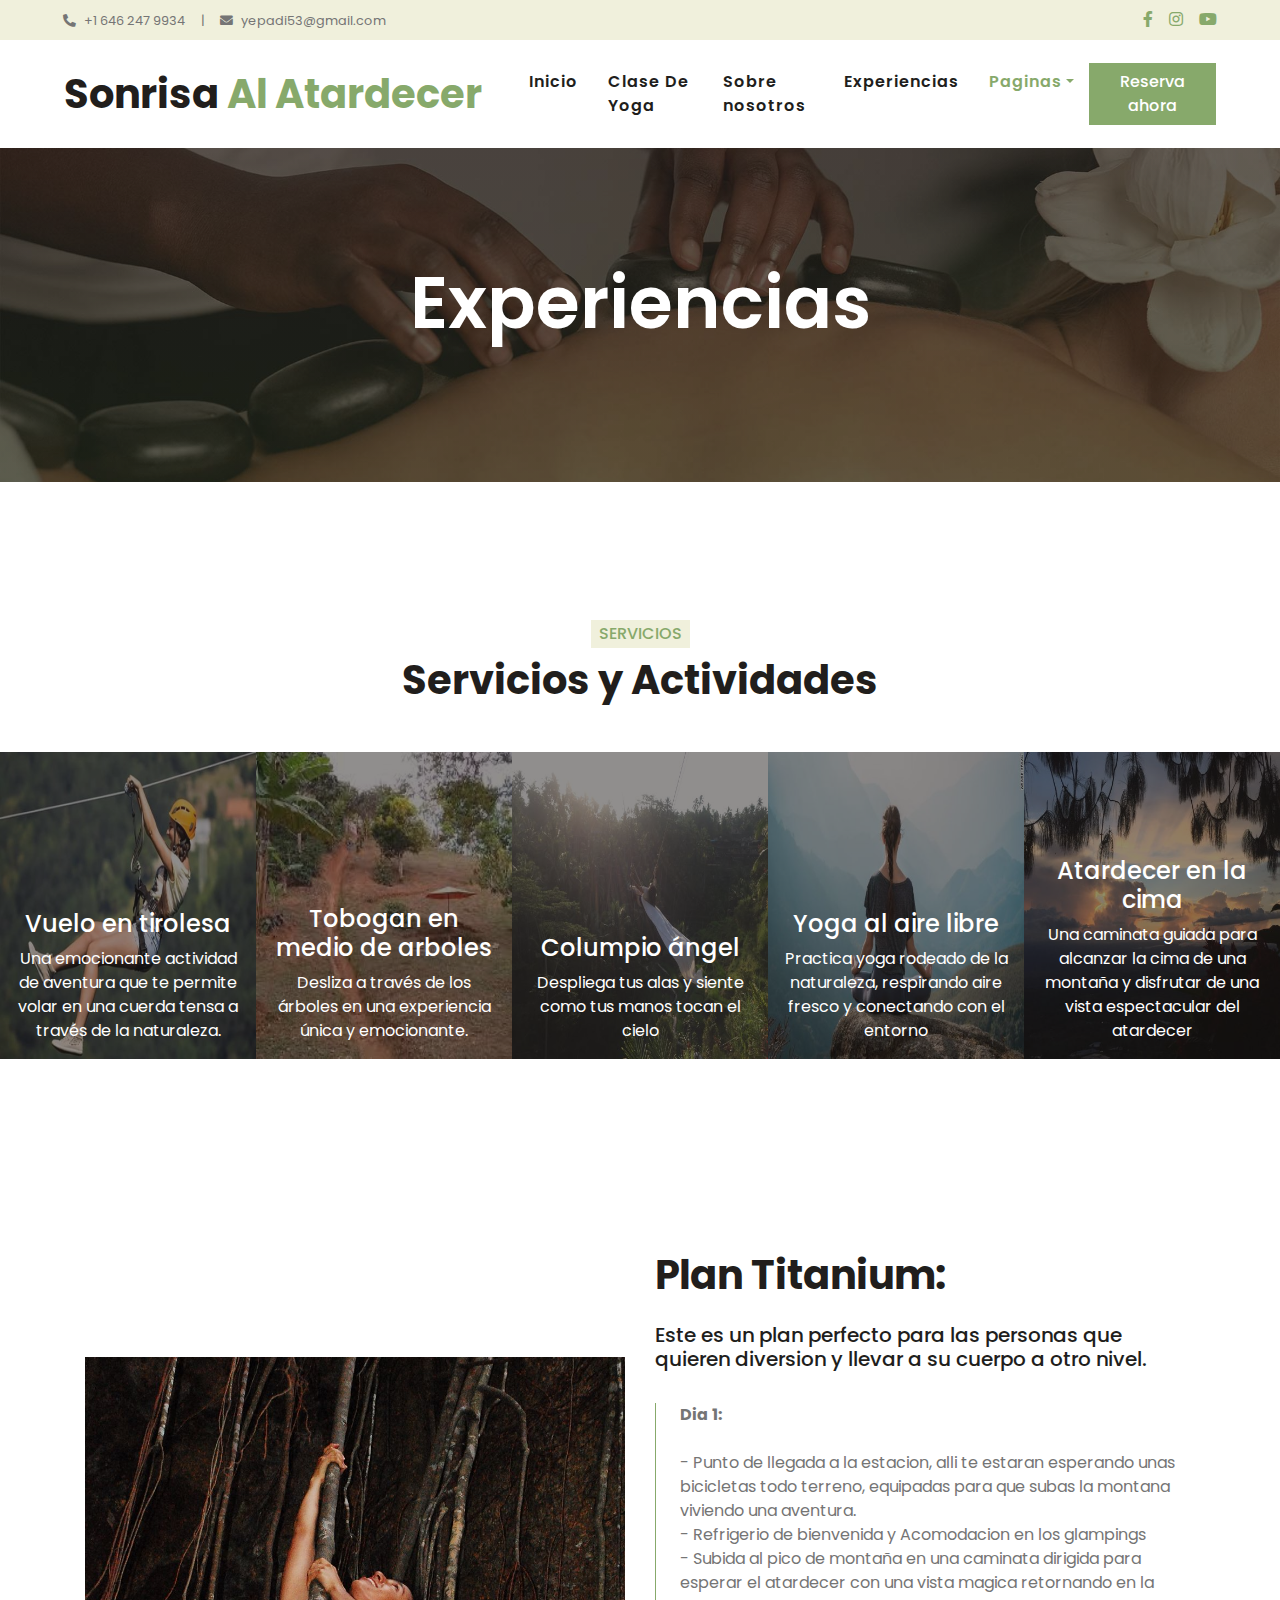
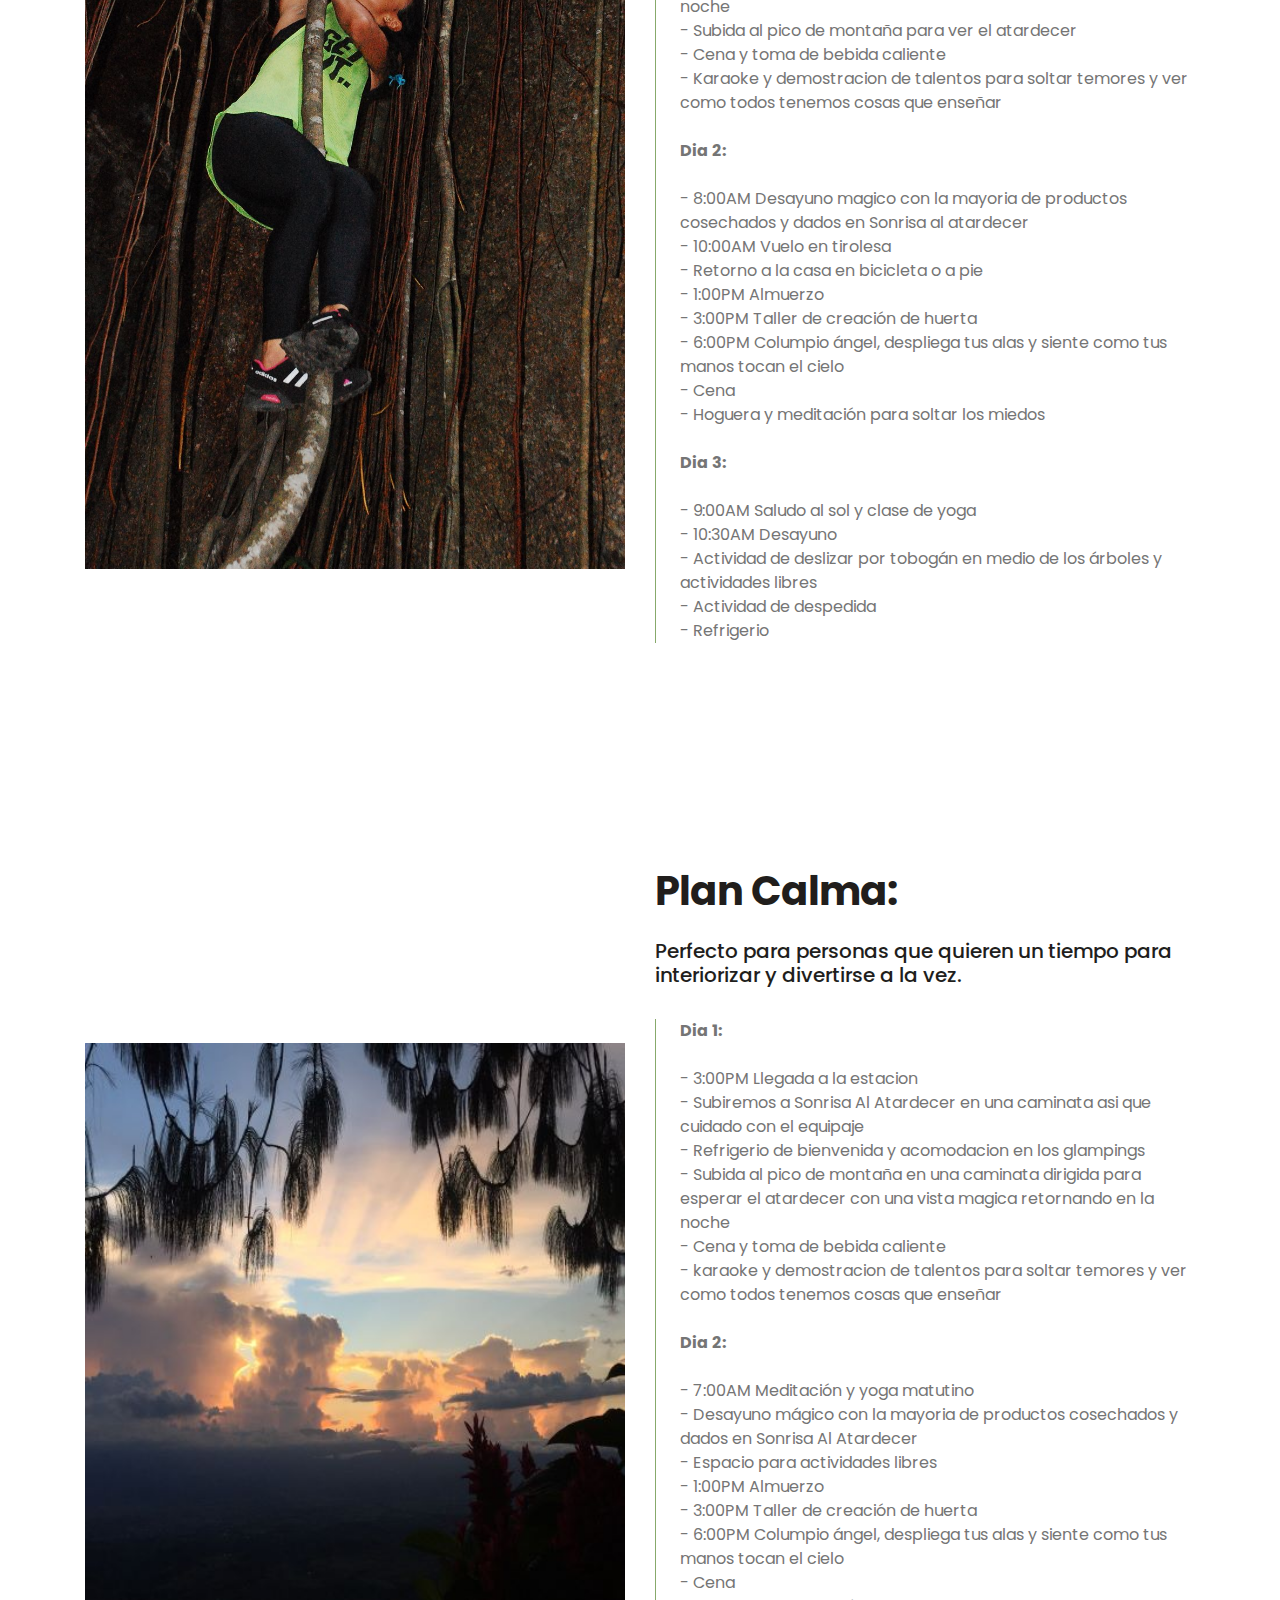
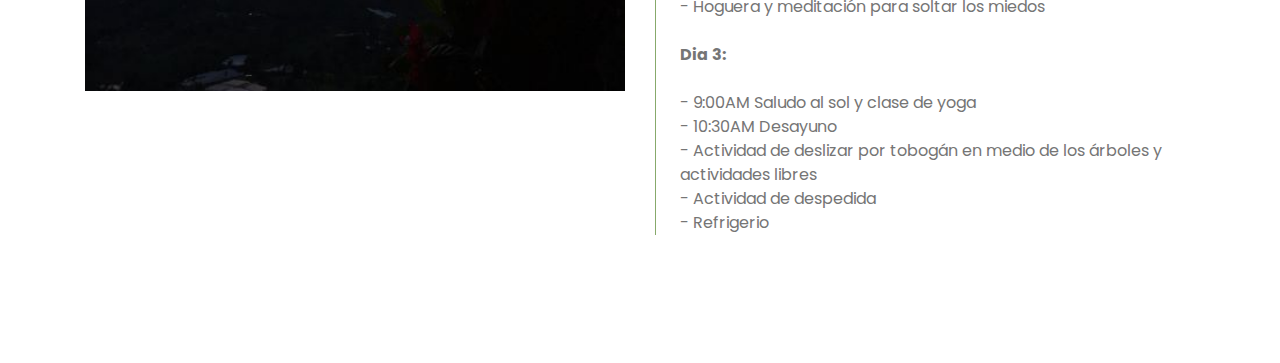
<file: service.html>
<!DOCTYPE html>
<html lang="en">

<head>
    <meta charset="utf-8">
    <title>Sonrisa Al Atardecer</title>
    <meta content="width=device-width, initial-scale=1.0" name="viewport">
    <meta content="Free HTML Templates" name="keywords">
    <meta content="Free HTML Templates" name="description">

    <!-- Favicon -->
    <link href="img/yogafavicon.ico" rel="icon">

    <!-- Google Web Fonts -->
    <link rel="preconnect" href="https://fonts.gstatic.com">
    <link href="https://fonts.googleapis.com/css2?family=Poppins:wght@400;500;600;700&display=swap" rel="stylesheet">

    <!-- Font Awesome -->
    <link href="https://cdnjs.cloudflare.com/ajax/libs/font-awesome/5.10.0/css/all.min.css" rel="stylesheet">

    <!-- Libraries Stylesheet -->
    <link href="lib/animate/animate.min.css" rel="stylesheet">
    <link href="lib/owlcarousel/assets/owl.carousel.min.css" rel="stylesheet">
    <link href="lib/tempusdominus/css/tempusdominus-bootstrap-4.min.css" rel="stylesheet" />

    <!-- Customized Bootstrap Stylesheet -->
    <link href="css/style.css" rel="stylesheet">
</head>

<body>
    <!-- Topbar Start -->
    <div class="container-fluid bg-light d-none d-lg-block">
        <div class="row py-2 px-lg-5">
            <div class="col-lg-6 text-left mb-2 mb-lg-0">
                <div class="d-inline-flex align-items-center">
                    <small><i class="fa fa-phone-alt mr-2"></i>+1 646 247 9934</small>
                    <small class="px-3">|</small>
                    <small><i class="fa fa-envelope mr-2"></i>yepadi53@gmail.com</small>
                </div>
            </div>
            <div class="col-lg-6 text-right">
                <div class="d-inline-flex align-items-center">
                    <a class="text-primary px-2" href="">
                        <i class="fab fa-facebook-f"></i>
                    </a>
                   
                    <a class="text-primary px-2" href="">
                        <i class="fab fa-instagram"></i>
                    </a>
                    <a class="text-primary pl-2" href="https://www.youtube.com/@yepadi7499">
                        <i class="fab fa-youtube"></i>
                    </a>
                </div>
            </div>
        </div>
    </div>
    <!-- Topbar End -->

  <!-- Navbar Start -->
  <div class="container-fluid p-0">
    <nav class="navbar navbar-expand-lg bg-white navbar-light py-3 py-lg-0 px-lg-5">
        <a href="index.html" class="navbar-brand ml-lg-3">
            <h1 class="m-0 text-primary"><span class="text-dark">Sonrisa</span> Al Atardecer</h1>
        </a>
        <button type="button" class="navbar-toggler" data-toggle="collapse" data-target="#navbarCollapse">
            <span class="navbar-toggler-icon"></span>
        </button>
        <div class="collapse navbar-collapse justify-content-between px-lg-3" id="navbarCollapse">
            <div class="navbar-nav m-auto py-0">
                <a href="index.html" class="nav-item nav-link">Inicio</a>
                <a href="clasedeyoga.html" class="nav-item nav-link">Clase De Yoga</a>
                <a href="about.html" class="nav-item nav-link">Sobre nosotros</a>
                <a href="service.html" class="nav-item nav-link">Experiencias</a>
                
                <div class="nav-item dropdown">
                    <a href="#" class="nav-link dropdown-toggle active" data-toggle="dropdown">Paginas</a>
                    <div class="dropdown-menu rounded-0 m-0">
                        <a href="appointment.html" class="dropdown-item">Reservaciones</a>
                        <!-- <a href="opening.html" class="dropdown-item">Horarios</a> -->
                    </div>
                </div>
            </div>
            <a href="appointment.html" class="btn btn-primary d-none d-lg-block">Reserva ahora</a>
        </div>
    </nav>
</div>
<!-- Navbar End -->


    <!-- Header Start -->
    <div class="jumbotron jumbotron-fluid bg-jumbotron" style="margin-bottom: 90px;">
        <div class="container text-center py-5">
            <h3 class="text-white display-3 mb-4">Experiencias</h3>
           
        </div>
    </div>
    <!-- Header End -->


    <!-- Service Start -->
    <div class="container-fluid px-0 py-5 my-5">
        <div class="row mx-0 justify-content-center text-center">
            <div class="col-lg-6">
                <h6 class="d-inline-block bg-light text-primary text-uppercase py-1 px-2">Servicios</h6>
                <h1>Servicios y Actividades</h1>
            </div>
        </div>
        <div class="owl-carousel service-carousel">
            <div class="service-item position-relative">
                <img class="img-fluid" src="img/tirolesa.jpg" alt="">
                <div class="service-text text-center">
                    <h4 class="text-white font-weight-medium px-3">Vuelo en tirolesa</h4>
                    <p class="text-white px-3 mb-3">Una emocionante actividad de aventura que te permite volar en una cuerda tensa a través de la naturaleza.</p>
                    <div class="w-100 bg-white text-center p-4" >
                        <a class="btn btn-primary" href="appointment.html">Reservar</a>
                    </div>
                </div>
            </div>
            <div class="service-item position-relative">
                <img class="img-fluid" src="img/tobogan.jpg" alt="">
                <div class="service-text text-center">
                    <h4 class="text-white font-weight-medium px-3">Tobogan en medio de arboles</h4>
                    <p class="text-white px-3 mb-3">Desliza a través de los árboles en una experiencia única y emocionante.</p>
                    <div class="w-100 bg-white text-center p-4" >
                        <a class="btn btn-primary" href="appointment.html">Reservar</a>
                    </div>
                </div>
            </div>
            <div class="service-item position-relative">
                <img class="img-fluid" src="img/columpio.JPG" alt="">
                <div class="service-text text-center">
                    <h4 class="text-white font-weight-medium px-3">Columpio ángel</h4>
                    <p class="text-white px-3 mb-3">Despliega tus alas y siente como tus manos tocan el cielo </p>
                    <div class="w-100 bg-white text-center p-4" >
                        <a class="btn btn-primary" href="appointment.html">Reservar</a>
                    </div>
                </div>
            </div>
            <div class="service-item position-relative">
                <img class="img-fluid" src="img/meditation.jpg" alt="">
                <div class="service-text text-center">
                    <h4 class="text-white font-weight-medium px-3">Yoga al aire libre</h4>
                    <p class="text-white px-3 mb-3">Practica yoga rodeado de la naturaleza, respirando aire fresco y conectando con el entorno</p>
                    <div class="w-100 bg-white text-center p-4" >
                        <a class="btn btn-primary" href="appointment.html">Reservar</a>
                    </div>
                </div>
            </div>
            <div class="service-item position-relative">
                <img class="img-fluid" src="img/atardecer.JPG" alt="">
                <div class="service-text text-center">
                    <h4 class="text-white font-weight-medium px-3">Atardecer en la cima</h4>
                    <p class="text-white px-3 mb-3">Una caminata guiada para alcanzar la cima de una montaña y disfrutar de una vista espectacular del atardecer</p>
                    <div class="w-100 bg-white text-center p-4" >
                        <a class="btn btn-primary" href="appointment.html">Reservar</a>
                    </div>
                </div>
            </div>
            <div class="service-item position-relative">
                <img class="img-fluid" src="img/huerta.jpg" alt="">
                <div class="service-text text-center">
                    <h4 class="text-white font-weight-medium px-3">Huerta personalizada</h4>
                    <p class="text-white px-3 mb-3">Un taller en el que se enseña cómo crear una huerta personalizada para llevarla a casa</p>
                    <div class="w-100 bg-white text-center p-4" >
                        <a class="btn btn-primary" href="appointment.html">Reservar</a>
                    </div>
                </div>
            </div>
            <div class="service-item position-relative">
                <img class="img-fluid" src="img/hogueraservice.jpg" alt="">
                <div class="service-text text-center">
                    <h4 class="text-white font-weight-medium px-3">Meditación en hoguera</h4>
                    <p class="text-white px-3 mb-3">Una sesión de meditación alrededor de una hoguera para liberar miedos y tensiones</p>
                    <div class="w-100 bg-white text-center p-4" >
                        <a class="btn btn-primary" href="appointment.html">Reservar</a>
                    </div>
                </div>
            </div>
            <div class="service-item position-relative">
                <img class="img-fluid" src="img/karaoke.jpg" alt="">
                <div class="service-text text-center">
                    <h4 class="text-white font-weight-medium px-3">Karaoke y talentos</h4>
                    <p class="text-white px-3 mb-3">Una oportunidad para expresarse y mostrar habilidades y talentos en un ambiente relajado y divertido</p>
                    <div class="w-100 bg-white text-center p-4" >
                        <a class="btn btn-primary" href="appointment.html">Reservar</a>
                    </div>
                </div>
            </div>
            <div class="service-item position-relative">
                <img class="img-fluid" src="img/posedeyoga.jpg" alt="">
                <div class="service-text text-center">
                    <h4 class="text-white font-weight-medium px-3">Saludo al sol</h4>
                    <p class="text-white px-3 mb-3">Una clase de yoga que comienza con el saludo al sol y una rutina energizante</p>
                    <div class="w-100 bg-white text-center p-4" >
                        <a class="btn btn-primary" href="appointment.html">Reservar</a>
                    </div>
                </div>
            </div>
            <div class="service-item position-relative">
                <img class="img-fluid" src="img/mejoresbicicletas.jpg" alt="">
                <div class="service-text text-center">
                    <h4 class="text-white font-weight-medium px-3">Bicicleta todo terreno</h4>
                    <p class="text-white px-3 mb-3">Una aventura en bicicleta por senderos montañosos</p>
                    <div class="w-100 bg-white text-center p-4" >
                        <a class="btn btn-primary" href="appointment.html">Reservar</a>
                    </div>
                </div>
            </div>
            <div class="service-item position-relative">
                <img class="img-fluid" src="img/paseos.jpg" alt="">
                <div class="service-text text-center">
                    <h4 class="text-white font-weight-medium px-3">Paseos al aire libre</h4>
                    <p class="text-white px-3 mb-3">Disfrutar de la naturaleza caminando o en bicicleta, ideal para disfrutar del aire fresco y del paisaje natural.</p>
                    <div class="w-100 bg-white text-center p-4" >
                        <a class="btn btn-primary" href="appointment.html">Reservar</a>
                    </div>
                </div>
            </div>
        </div>
    </div>
    <!-- Service End -->

     <!-- Planes -->
     <div class="container-fluid py-5">
        <div class="container py-5">
            <div class="row align-items-center">
                <div class="col-lg-6 pb-5 pb-lg-0">
                    <img class="img-fluid w-100" src="img/4.JPG" alt="">
                </div>
                <div class="col-lg-6">
                    
                    <h1 class="mb-4">Plan Titanium:</h1>
                    <h5> Este es un plan perfecto para las personas que quieren diversion y llevar a su cuerpo a otro nivel.  </h5> <br>
                    <p class="pl-4 border-left border-primary">
                        
                        <strong>Dia 1:</strong><br><br>

                        - Punto de llegada a la estacion, alli te estaran esperando unas bicicletas todo terreno, equipadas para que subas la montana viviendo una aventura. <br>
                        - Refrigerio de bienvenida y Acomodacion en los glampings <br>
                        - Subida al pico de montaña en una caminata dirigida para esperar el atardecer con una vista magica retornando en la noche<br>
                        - Subida al pico de montaña para ver el atardecer<br>
                        - Cena y toma de bebida caliente<br>
                        - Karaoke y demostracion de talentos para soltar temores y ver como todos tenemos cosas que enseñar<br><br>

                        <strong>Dia 2:</strong><br><br>
                        
                        - 8:00AM Desayuno magico con la mayoria de productos cosechados y dados en Sonrisa al atardecer <br>
                        - 10:00AM Vuelo en tirolesa<br>
                        - Retorno a la casa en bicicleta o a pie<br>
                        - 1:00PM Almuerzo<br>
                        - 3:00PM Taller de creación de huerta<br>
                        - 6:00PM Columpio ángel, despliega tus alas y siente como tus manos tocan el cielo <br>
                        - Cena<br>
                        - Hoguera y meditación para soltar los miedos<br><br>

                        <strong>Dia 3:</strong><br><br>
                        
                        - 9:00AM Saludo al sol y clase de yoga<br>
                        - 10:30AM Desayuno<br>
                        - Actividad de deslizar por tobogán en medio de los árboles y actividades libres<br>
                        - Actividad de despedida<br>
                        - Refrigerio<br></p>
                    <div class="row pt-3">
                        <div class="col-6">
                            
                        </div>
                        <div class="col-6">
                            
                        </div>
                    </div>
                </div>
            </div>
        </div>
    </div>

    <div class="container-fluid py-5">
        <div class="container py-5">
            <div class="row align-items-center">
                <div class="col-lg-6 pb-5 pb-lg-0">
                    <img class="img-fluid w-100" src="img/atardecer.JPG" alt="">
                </div>
                <div class="col-lg-6">
                    
                    <h1 class="mb-4">Plan Calma:</h1>
                    <h5> Perfecto para personas que quieren un tiempo para interiorizar y divertirse a la vez.   </h5> <br>
                    <p class="pl-4 border-left border-primary">

<strong>Dia 1:</strong> <br>
<br>
- 3:00PM Llegada a la estacion <br>
- Subiremos a Sonrisa Al Atardecer en una caminata asi que cuidado con el equipaje<br>
- Refrigerio de bienvenida y acomodacion en los glampings  <br>
- Subida al pico de montaña en una caminata dirigida para esperar el atardecer con una vista magica retornando en la noche<br>
- Cena y toma de bebida caliente<br>
- karaoke y demostracion de talentos para soltar temores y ver como todos tenemos cosas que enseñar   <br><br>
<strong>Dia 2:</strong><br>
<br>

- 7:00AM Meditación y yoga matutino<br>
- Desayuno mágico con la mayoria de productos cosechados y dados en Sonrisa Al Atardecer<br>
- Espacio para actividades libres<br>
- 1:00PM Almuerzo<br>
- 3:00PM Taller de creación de huerta<br>
- 6:00PM Columpio ángel, despliega tus alas y siente como tus manos tocan el cielo <br>
- Cena<br>
- Hoguera y meditación para soltar los miedos
<br><br>
<strong>Dia 3:</strong><br>
<br>

- 9:00AM Saludo al sol y clase de yoga<br>
 - 10:30AM Desayuno<br>
                        - Actividad de deslizar por tobogán en medio de los árboles y actividades libres<br>
                        - Actividad de despedida<br>
                        - Refrigerio<br></p>
</p>
                    <div class="row pt-3">
                        <div class="col-6">
                            
                        </div>
                        <div class="col-6">
                            
                        </div>
                    </div>
                </div>
            </div>
        </div>
    </div>
    
    <!-- Planes end -->


    

    <!-- Back to Top -->
    <a href="#" class="btn btn-lg btn-primary back-to-top"><i class="fa fa-angle-double-up"></i></a>


    <!-- JavaScript Libraries -->
    <script src="https://code.jquery.com/jquery-3.4.1.min.js"></script>
    <script src="https://stackpath.bootstrapcdn.com/bootstrap/4.4.1/js/bootstrap.bundle.min.js"></script>
    <script src="lib/easing/easing.min.js"></script>
    <script src="lib/waypoints/waypoints.min.js"></script>
    <script src="lib/counterup/counterup.min.js"></script>
    <script src="lib/owlcarousel/owl.carousel.min.js"></script>
    <script src="lib/tempusdominus/js/moment.min.js"></script>
    <script src="lib/tempusdominus/js/moment-timezone.min.js"></script>
    <script src="lib/tempusdominus/js/tempusdominus-bootstrap-4.min.js"></script>

    <!-- Contact Javascript File -->
    <script src="mail/jqBootstrapValidation.min.js"></script>
    <script src="mail/contact.js"></script>

    <!-- Template Javascript -->
    <script src="js/main.js"></script>
</body>

</html>
</file>
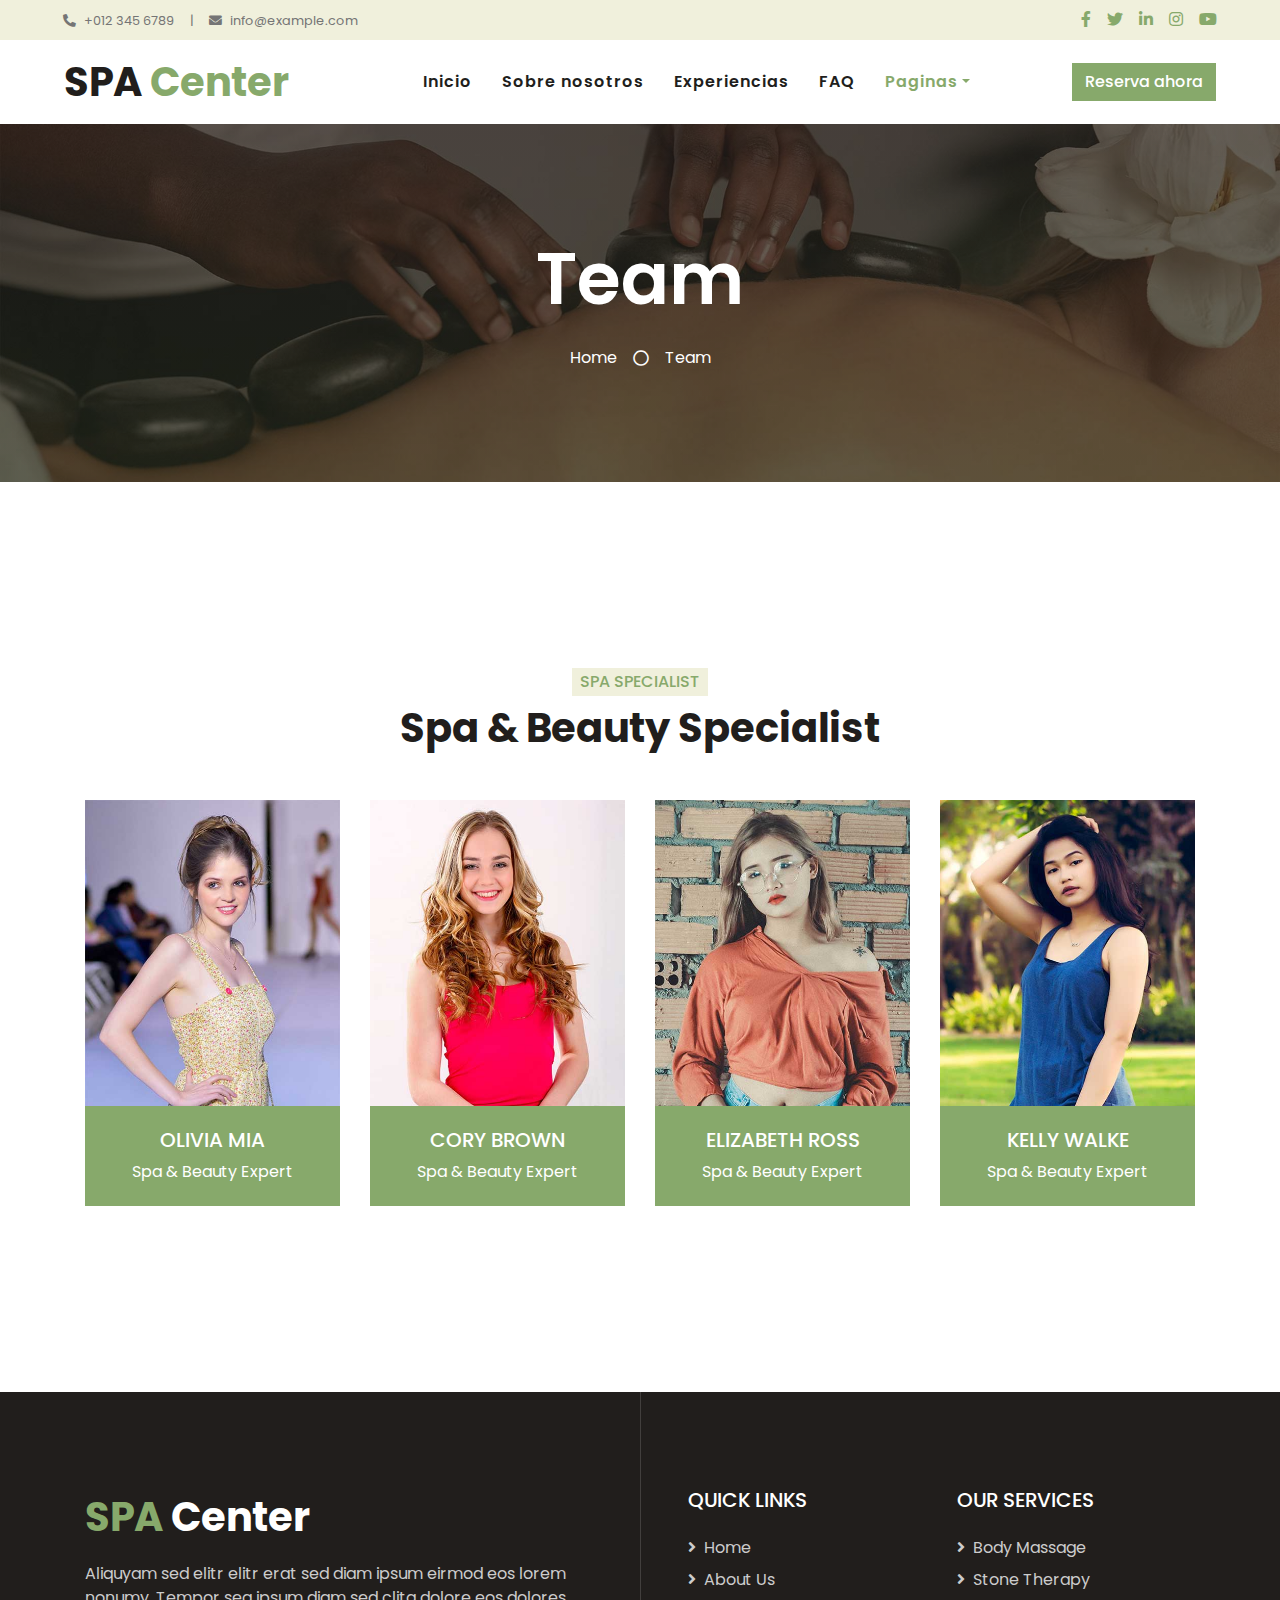
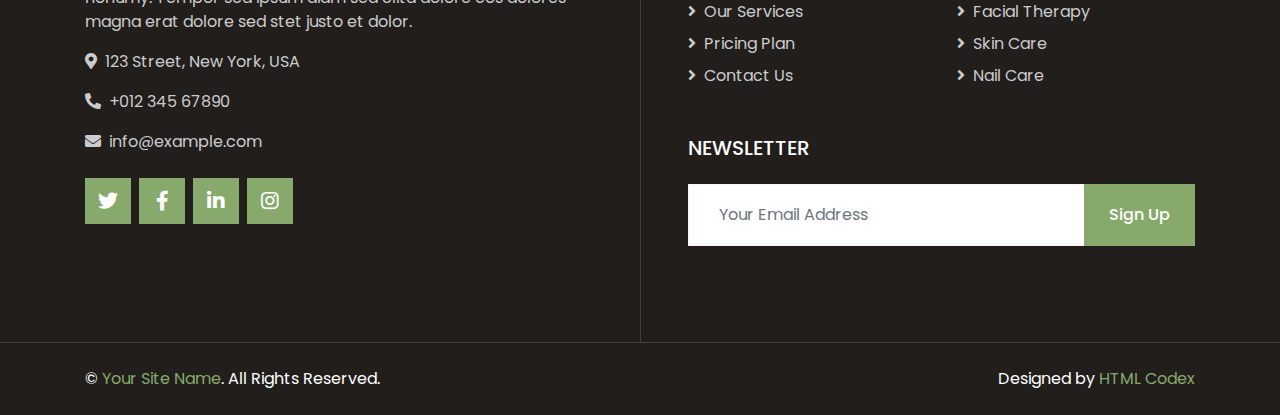
<file: team.html>
<!DOCTYPE html>
<html lang="en">

<head>
    <meta charset="utf-8">
    <title>SPA Center - Beauty & Spa HTML Template</title>
    <meta content="width=device-width, initial-scale=1.0" name="viewport">
    <meta content="Free HTML Templates" name="keywords">
    <meta content="Free HTML Templates" name="description">

    <!-- Favicon -->
    <link href="img/favicon.ico" rel="icon">

    <!-- Google Web Fonts -->
    <link rel="preconnect" href="https://fonts.gstatic.com">
    <link href="https://fonts.googleapis.com/css2?family=Poppins:wght@400;500;600;700&display=swap" rel="stylesheet">

    <!-- Font Awesome -->
    <link href="https://cdnjs.cloudflare.com/ajax/libs/font-awesome/5.10.0/css/all.min.css" rel="stylesheet">

    <!-- Libraries Stylesheet -->
    <link href="lib/animate/animate.min.css" rel="stylesheet">
    <link href="lib/owlcarousel/assets/owl.carousel.min.css" rel="stylesheet">
    <link href="lib/tempusdominus/css/tempusdominus-bootstrap-4.min.css" rel="stylesheet" />

    <!-- Customized Bootstrap Stylesheet -->
    <link href="css/style.css" rel="stylesheet">
</head>

<body>
    <!-- Topbar Start -->
    <div class="container-fluid bg-light d-none d-lg-block">
        <div class="row py-2 px-lg-5">
            <div class="col-lg-6 text-left mb-2 mb-lg-0">
                <div class="d-inline-flex align-items-center">
                    <small><i class="fa fa-phone-alt mr-2"></i>+012 345 6789</small>
                    <small class="px-3">|</small>
                    <small><i class="fa fa-envelope mr-2"></i>info@example.com</small>
                </div>
            </div>
            <div class="col-lg-6 text-right">
                <div class="d-inline-flex align-items-center">
                    <a class="text-primary px-2" href="">
                        <i class="fab fa-facebook-f"></i>
                    </a>
                    <a class="text-primary px-2" href="">
                        <i class="fab fa-twitter"></i>
                    </a>
                    <a class="text-primary px-2" href="">
                        <i class="fab fa-linkedin-in"></i>
                    </a>
                    <a class="text-primary px-2" href="">
                        <i class="fab fa-instagram"></i>
                    </a>
                    <a class="text-primary pl-2" href="">
                        <i class="fab fa-youtube"></i>
                    </a>
                </div>
            </div>
        </div>
    </div>
    <!-- Topbar End -->


    <!-- Navbar Start -->
    <div class="container-fluid p-0">
        <nav class="navbar navbar-expand-lg bg-white navbar-light py-3 py-lg-0 px-lg-5">
            <a href="index.html" class="navbar-brand ml-lg-3">
                <h1 class="m-0 text-primary"><span class="text-dark">SPA</span> Center</h1>
            </a>
            <button type="button" class="navbar-toggler" data-toggle="collapse" data-target="#navbarCollapse">
                <span class="navbar-toggler-icon"></span>
            </button>
            <div class="collapse navbar-collapse justify-content-between px-lg-3" id="navbarCollapse">
                <div class="navbar-nav m-auto py-0">
                    <a href="index.html" class="nav-item nav-link">Inicio</a>
                    <a href="about.html" class="nav-item nav-link">Sobre nosotros</a>
                    <a href="service.html" class="nav-item nav-link">Experiencias</a>
                    <a href="price.html" class="nav-item nav-link">FAQ</a>
                    <div class="nav-item dropdown">
                        <a href="#" class="nav-link dropdown-toggle active" data-toggle="dropdown">Paginas</a>
                        <div class="dropdown-menu rounded-0 m-0">
                            <a href="appointment.html" class="dropdown-item">Reservaciones</a>
                            <a href="opening.html" class="dropdown-item">Horarios</a>
                        </div>
                    </div>
                </div>
                <a href="" class="btn btn-primary d-none d-lg-block">Reserva ahora</a>
            </div>
        </nav>
    </div>
    <!-- Navbar End -->


    <!-- Header Start -->
    <div class="jumbotron jumbotron-fluid bg-jumbotron" style="margin-bottom: 90px;">
        <div class="container text-center py-5">
            <h3 class="text-white display-3 mb-4">Team</h3>
            <div class="d-inline-flex align-items-center text-white">
                <p class="m-0"><a class="text-white" href="">Home</a></p>
                <i class="far fa-circle px-3"></i>
                <p class="m-0">Team</p>
            </div>
        </div>
    </div>
    <!-- Header End -->


    <!-- Team Start -->
    <div class="container-fluid py-5">
        <div class="container pt-5">
            <div class="row justify-content-center text-center">
                <div class="col-lg-6">
                    <h6 class="d-inline-block bg-light text-primary text-uppercase py-1 px-2">Spa Specialist</h6>
                    <h1 class="mb-5">Spa & Beauty Specialist</h1>
                </div>
            </div>
            <div class="row">
                <div class="col-lg-3 col-md-6">
                    <div class="team position-relative overflow-hidden mb-5">
                        <img class="img-fluid" src="img/team-1.jpg" alt="">
                        <div class="position-relative text-center">
                            <div class="team-text bg-primary text-white">
                                <h5 class="text-white text-uppercase">Olivia Mia</h5>
                                <p class="m-0">Spa & Beauty Expert</p>
                            </div>
                            <div class="team-social bg-dark text-center">
                                <a class="btn btn-outline-primary btn-square mr-2" href="#"><i class="fab fa-twitter"></i></a>
                                <a class="btn btn-outline-primary btn-square mr-2" href="#"><i class="fab fa-facebook-f"></i></a>
                                <a class="btn btn-outline-primary btn-square mr-2" href="#"><i class="fab fa-linkedin-in"></i></a>
                                <a class="btn btn-outline-primary btn-square" href="#"><i class="fab fa-instagram"></i></a>
                            </div>
                        </div>
                    </div>
                </div>
                <div class="col-lg-3 col-md-6">
                    <div class="team position-relative overflow-hidden mb-5">
                        <img class="img-fluid" src="img/team-2.jpg" alt="">
                        <div class="position-relative text-center">
                            <div class="team-text bg-primary text-white">
                                <h5 class="text-white text-uppercase">Cory Brown</h5>
                                <p class="m-0">Spa & Beauty Expert</p>
                            </div>
                            <div class="team-social bg-dark text-center">
                                <a class="btn btn-outline-primary btn-square mr-2" href="#"><i class="fab fa-twitter"></i></a>
                                <a class="btn btn-outline-primary btn-square mr-2" href="#"><i class="fab fa-facebook-f"></i></a>
                                <a class="btn btn-outline-primary btn-square mr-2" href="#"><i class="fab fa-linkedin-in"></i></a>
                                <a class="btn btn-outline-primary btn-square" href="#"><i class="fab fa-instagram"></i></a>
                            </div>
                        </div>
                    </div>
                </div>
                <div class="col-lg-3 col-md-6">
                    <div class="team position-relative overflow-hidden mb-5">
                        <img class="img-fluid" src="img/team-3.jpg" alt="">
                        <div class="position-relative text-center">
                            <div class="team-text bg-primary text-white">
                                <h5 class="text-white text-uppercase">Elizabeth Ross</h5>
                                <p class="m-0">Spa & Beauty Expert</p>
                            </div>
                            <div class="team-social bg-dark text-center">
                                <a class="btn btn-outline-primary btn-square mr-2" href="#"><i class="fab fa-twitter"></i></a>
                                <a class="btn btn-outline-primary btn-square mr-2" href="#"><i class="fab fa-facebook-f"></i></a>
                                <a class="btn btn-outline-primary btn-square mr-2" href="#"><i class="fab fa-linkedin-in"></i></a>
                                <a class="btn btn-outline-primary btn-square" href="#"><i class="fab fa-instagram"></i></a>
                            </div>
                        </div>
                    </div>
                </div>
                <div class="col-lg-3 col-md-6">
                    <div class="team position-relative overflow-hidden mb-5">
                        <img class="img-fluid" src="img/team-4.jpg" alt="">
                        <div class="position-relative text-center">
                            <div class="team-text bg-primary text-white">
                                <h5 class="text-white text-uppercase">Kelly Walke</h5>
                                <p class="m-0">Spa & Beauty Expert</p>
                            </div>
                            <div class="team-social bg-dark text-center">
                                <a class="btn btn-outline-primary btn-square mr-2" href="#"><i class="fab fa-twitter"></i></a>
                                <a class="btn btn-outline-primary btn-square mr-2" href="#"><i class="fab fa-facebook-f"></i></a>
                                <a class="btn btn-outline-primary btn-square mr-2" href="#"><i class="fab fa-linkedin-in"></i></a>
                                <a class="btn btn-outline-primary btn-square" href="#"><i class="fab fa-instagram"></i></a>
                            </div>
                        </div>
                    </div>
                </div>
            </div>
        </div>
    </div>
    <!-- Team End -->


    <!-- Footer Start -->
    <div class="footer container-fluid position-relative bg-dark py-5" style="margin-top: 90px;">
        <div class="container pt-5">
            <div class="row">
                <div class="col-lg-6 pr-lg-5 mb-5">
                    <a href="index.html" class="navbar-brand">
                        <h1 class="mb-3 text-white"><span class="text-primary">SPA</span> Center</h1>
                    </a>
                    <p>Aliquyam sed elitr elitr erat sed diam ipsum eirmod eos lorem nonumy. Tempor sea ipsum diam  sed clita dolore eos dolores magna erat dolore sed stet justo et dolor.</p>
                    <p><i class="fa fa-map-marker-alt mr-2"></i>123 Street, New York, USA</p>
                    <p><i class="fa fa-phone-alt mr-2"></i>+012 345 67890</p>
                    <p><i class="fa fa-envelope mr-2"></i>info@example.com</p>
                    <div class="d-flex justify-content-start mt-4">
                        <a class="btn btn-lg btn-primary btn-lg-square mr-2" href="#"><i class="fab fa-twitter"></i></a>
                        <a class="btn btn-lg btn-primary btn-lg-square mr-2" href="#"><i class="fab fa-facebook-f"></i></a>
                        <a class="btn btn-lg btn-primary btn-lg-square mr-2" href="#"><i class="fab fa-linkedin-in"></i></a>
                        <a class="btn btn-lg btn-primary btn-lg-square" href="#"><i class="fab fa-instagram"></i></a>
                    </div>
                </div>
                <div class="col-lg-6 pl-lg-5">
                    <div class="row">
                        <div class="col-sm-6 mb-5">
                            <h5 class="text-white text-uppercase mb-4">Quick Links</h5>
                            <div class="d-flex flex-column justify-content-start">
                                <a class="text-white-50 mb-2" href="#"><i class="fa fa-angle-right mr-2"></i>Home</a>
                                <a class="text-white-50 mb-2" href="#"><i class="fa fa-angle-right mr-2"></i>About Us</a>
                                <a class="text-white-50 mb-2" href="#"><i class="fa fa-angle-right mr-2"></i>Our Services</a>
                                <a class="text-white-50 mb-2" href="#"><i class="fa fa-angle-right mr-2"></i>Pricing Plan</a>
                                <a class="text-white-50" href="#"><i class="fa fa-angle-right mr-2"></i>Contact Us</a>
                            </div>
                        </div>
                        <div class="col-sm-6 mb-5">
                            <h5 class="text-white text-uppercase mb-4">Our Services</h5>
                            <div class="d-flex flex-column justify-content-start">
                                <a class="text-white-50 mb-2" href="#"><i class="fa fa-angle-right mr-2"></i>Body Massage</a>
                                <a class="text-white-50 mb-2" href="#"><i class="fa fa-angle-right mr-2"></i>Stone Therapy</a>
                                <a class="text-white-50 mb-2" href="#"><i class="fa fa-angle-right mr-2"></i>Facial Therapy</a>
                                <a class="text-white-50 mb-2" href="#"><i class="fa fa-angle-right mr-2"></i>Skin Care</a>
                                <a class="text-white-50" href="#"><i class="fa fa-angle-right mr-2"></i>Nail Care</a>
                            </div>
                        </div>
                        <div class="col-sm-12 mb-5">
                            <h5 class="text-white text-uppercase mb-4">Newsletter</h5>
                            <div class="w-100">
                                <div class="input-group">
                                    <input type="text" class="form-control border-light" style="padding: 30px;" placeholder="Your Email Address">
                                    <div class="input-group-append">
                                        <button class="btn btn-primary px-4">Sign Up</button>
                                    </div>
                                </div>
                            </div>
                        </div>
                    </div>
                </div>
            </div>
        </div>
    </div>
    <div class="container-fluid bg-dark text-light border-top py-4" style="border-color: rgba(256, 256, 256, .15) !important;">
        <div class="container">
            <div class="row">
                <div class="col-md-6 text-center text-md-left mb-3 mb-md-0">
                    <p class="m-0 text-white">&copy; <a href="#">Your Site Name</a>. All Rights Reserved.</p>
                </div>
                <div class="col-md-6 text-center text-md-right">
                    <p class="m-0 text-white">Designed by <a href="https://htmlcodex.com">HTML Codex</a></p>
                </div>
            </div>
        </div>
    </div>
    <!-- Footer End -->


    <!-- Back to Top -->
    <a href="#" class="btn btn-lg btn-primary back-to-top"><i class="fa fa-angle-double-up"></i></a>


    <!-- JavaScript Libraries -->
    <script src="https://code.jquery.com/jquery-3.4.1.min.js"></script>
    <script src="https://stackpath.bootstrapcdn.com/bootstrap/4.4.1/js/bootstrap.bundle.min.js"></script>
    <script src="lib/easing/easing.min.js"></script>
    <script src="lib/waypoints/waypoints.min.js"></script>
    <script src="lib/counterup/counterup.min.js"></script>
    <script src="lib/owlcarousel/owl.carousel.min.js"></script>
    <script src="lib/tempusdominus/js/moment.min.js"></script>
    <script src="lib/tempusdominus/js/moment-timezone.min.js"></script>
    <script src="lib/tempusdominus/js/tempusdominus-bootstrap-4.min.js"></script>

    <!-- Contact Javascript File -->
    <script src="mail/jqBootstrapValidation.min.js"></script>
    <script src="mail/contact.js"></script>

    <!-- Template Javascript -->
    <script src="js/main.js"></script>
</body>

</html>
</file>
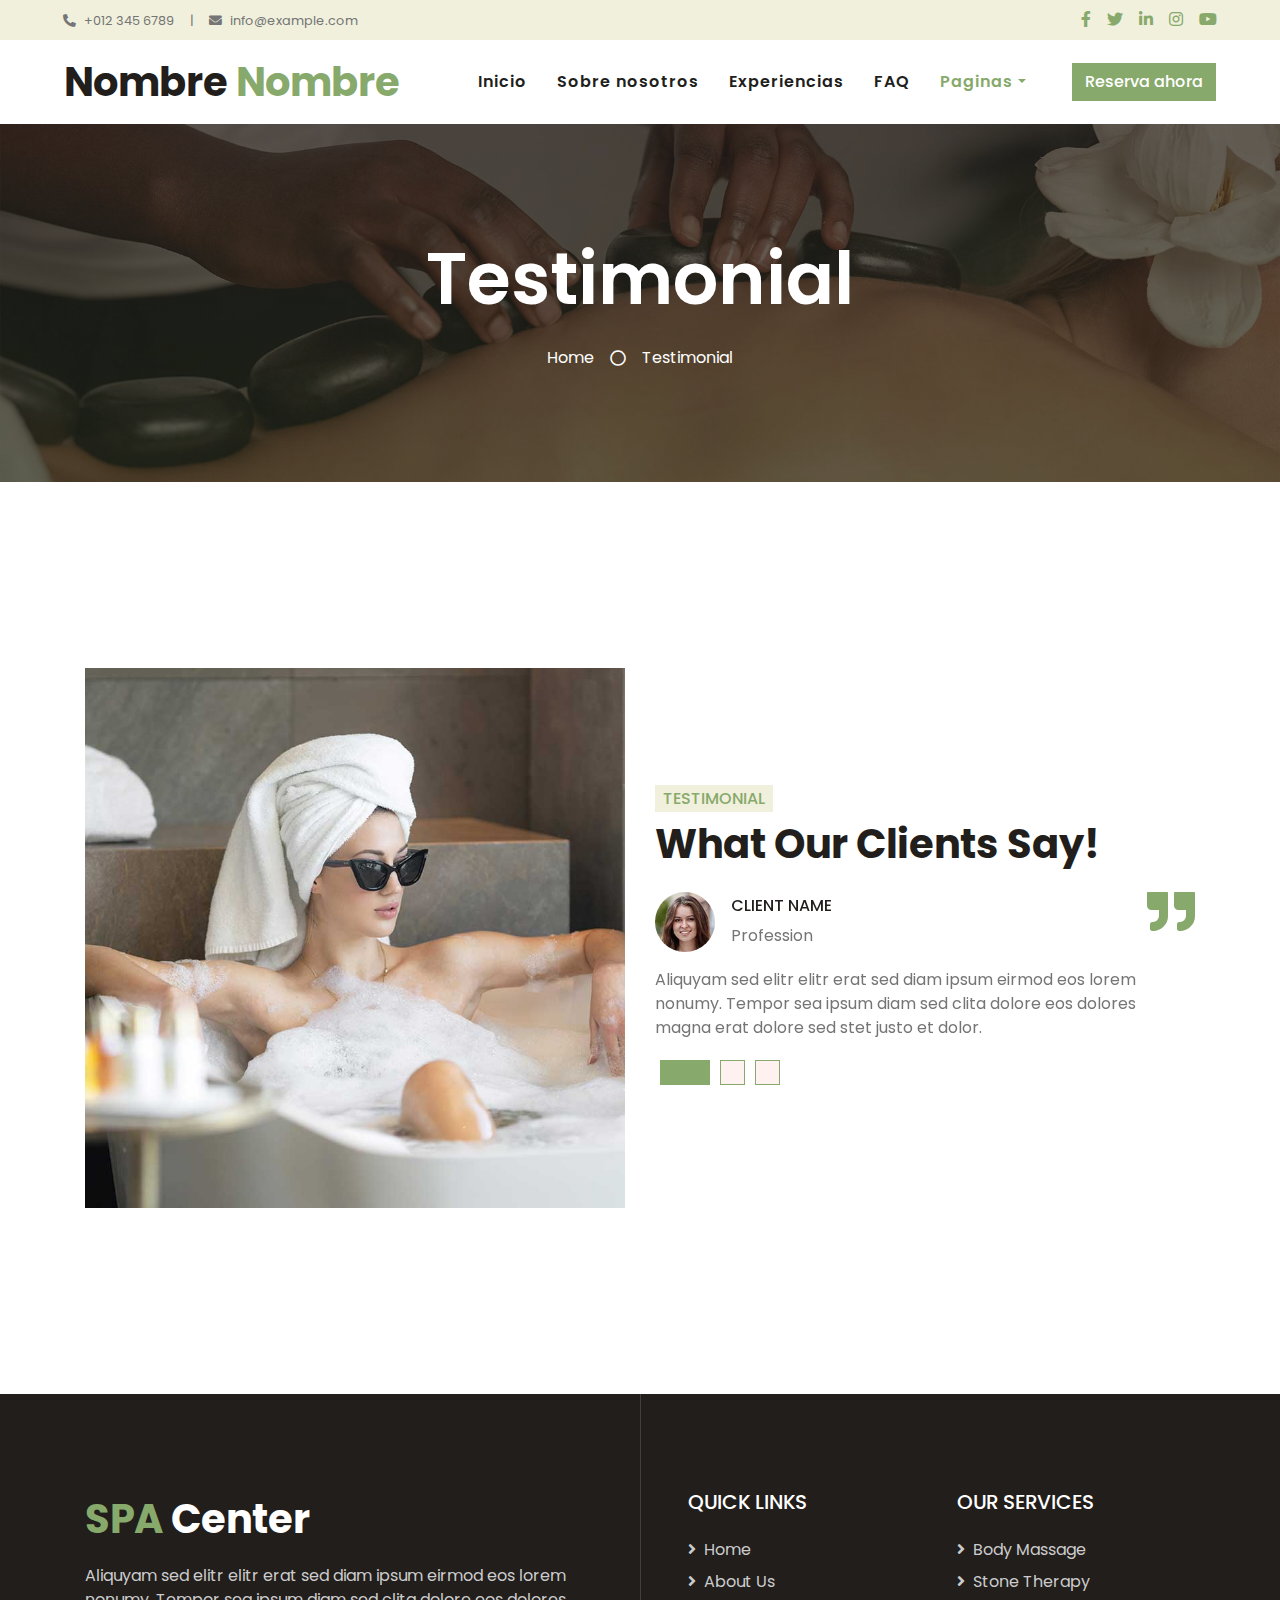
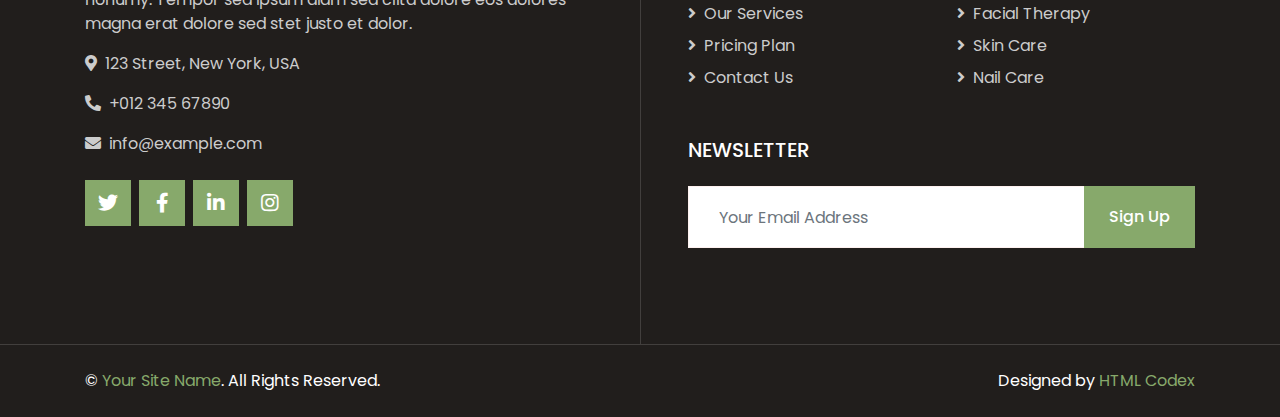
<file: testimonial.html>
<!DOCTYPE html>
<html lang="en">

<head>
    <meta charset="utf-8">
    <title>SPA Center - Beauty & Spa HTML Template</title>
    <meta content="width=device-width, initial-scale=1.0" name="viewport">
    <meta content="Free HTML Templates" name="keywords">
    <meta content="Free HTML Templates" name="description">

    <!-- Favicon -->
    <link href="img/favicon.ico" rel="icon">

    <!-- Google Web Fonts -->
    <link rel="preconnect" href="https://fonts.gstatic.com">
    <link href="https://fonts.googleapis.com/css2?family=Poppins:wght@400;500;600;700&display=swap" rel="stylesheet">

    <!-- Font Awesome -->
    <link href="https://cdnjs.cloudflare.com/ajax/libs/font-awesome/5.10.0/css/all.min.css" rel="stylesheet">

    <!-- Libraries Stylesheet -->
    <link href="lib/animate/animate.min.css" rel="stylesheet">
    <link href="lib/owlcarousel/assets/owl.carousel.min.css" rel="stylesheet">
    <link href="lib/tempusdominus/css/tempusdominus-bootstrap-4.min.css" rel="stylesheet" />

    <!-- Customized Bootstrap Stylesheet -->
    <link href="css/style.css" rel="stylesheet">
</head>

<body>
    <!-- Topbar Start -->
    <div class="container-fluid bg-light d-none d-lg-block">
        <div class="row py-2 px-lg-5">
            <div class="col-lg-6 text-left mb-2 mb-lg-0">
                <div class="d-inline-flex align-items-center">
                    <small><i class="fa fa-phone-alt mr-2"></i>+012 345 6789</small>
                    <small class="px-3">|</small>
                    <small><i class="fa fa-envelope mr-2"></i>info@example.com</small>
                </div>
            </div>
            <div class="col-lg-6 text-right">
                <div class="d-inline-flex align-items-center">
                    <a class="text-primary px-2" href="">
                        <i class="fab fa-facebook-f"></i>
                    </a>
                    <a class="text-primary px-2" href="">
                        <i class="fab fa-twitter"></i>
                    </a>
                    <a class="text-primary px-2" href="">
                        <i class="fab fa-linkedin-in"></i>
                    </a>
                    <a class="text-primary px-2" href="">
                        <i class="fab fa-instagram"></i>
                    </a>
                    <a class="text-primary pl-2" href="">
                        <i class="fab fa-youtube"></i>
                    </a>
                </div>
            </div>
        </div>
    </div>
    <!-- Topbar End -->


   <!-- Navbar Start -->
   <div class="container-fluid p-0">
    <nav class="navbar navbar-expand-lg bg-white navbar-light py-3 py-lg-0 px-lg-5">
        <a href="index.html" class="navbar-brand ml-lg-3">
            <h1 class="m-0 text-primary"><span class="text-dark">Nombre</span> Nombre</h1>
        </a>
        <button type="button" class="navbar-toggler" data-toggle="collapse" data-target="#navbarCollapse">
            <span class="navbar-toggler-icon"></span>
        </button>
        <div class="collapse navbar-collapse justify-content-between px-lg-3" id="navbarCollapse">
            <div class="navbar-nav m-auto py-0">
                <a href="index.html" class="nav-item nav-link">Inicio</a>
                <a href="about.html" class="nav-item nav-link">Sobre nosotros</a>
                <a href="service.html" class="nav-item nav-link">Experiencias</a>
                <a href="price.html" class="nav-item nav-link">FAQ</a>
                <div class="nav-item dropdown">
                    <a href="#" class="nav-link dropdown-toggle active" data-toggle="dropdown">Paginas</a>
                    <div class="dropdown-menu rounded-0 m-0">
                        <a href="appointment.html" class="dropdown-item">Reservaciones</a>
                        <a href="opening.html" class="dropdown-item">Horarios</a>
                    </div>
                </div>
            </div>
            <a href="" class="btn btn-primary d-none d-lg-block">Reserva ahora</a>
        </div>
    </nav>
</div>
<!-- Navbar End -->


    <!-- Header Start -->
    <div class="jumbotron jumbotron-fluid bg-jumbotron" style="margin-bottom: 90px;">
        <div class="container text-center py-5">
            <h3 class="text-white display-3 mb-4">Testimonial</h3>
            <div class="d-inline-flex align-items-center text-white">
                <p class="m-0"><a class="text-white" href="">Home</a></p>
                <i class="far fa-circle px-3"></i>
                <p class="m-0">Testimonial</p>
            </div>
        </div>
    </div>
    <!-- Header End -->


    <!-- Testimonial Start -->
    <div class="container-fluid py-5">
        <div class="container py-5">
            <div class="row align-items-center">
                <div class="col-lg-6 pb-5 pb-lg-0">
                    <img class="img-fluid w-100" src="img/testimonial.jpg" alt="">
                </div>
                <div class="col-lg-6">
                    <h6 class="d-inline-block text-primary text-uppercase bg-light py-1 px-2">Testimonial</h6>
                    <h1 class="mb-4">What Our Clients Say!</h1>
                    <div class="owl-carousel testimonial-carousel">
                        <div class="position-relative">
                            <i class="fa fa-3x fa-quote-right text-primary position-absolute" style="top: -6px; right: 0;"></i>
                            <div class="d-flex align-items-center mb-3">
                                <img class="img-fluid rounded-circle" src="img/testimonial-1.jpg" style="width: 60px; height: 60px;" alt="">
                                <div class="ml-3">
                                    <h6 class="text-uppercase">Client Name</h6>
                                    <span>Profession</span>
                                </div>
                            </div>
                            <p class="m-0">Aliquyam sed elitr elitr erat sed diam ipsum eirmod eos lorem nonumy. Tempor sea ipsum diam  sed clita dolore eos dolores magna erat dolore sed stet justo et dolor.</p>
                        </div>
                        <div class="position-relative">
                            <i class="fa fa-3x fa-quote-right text-primary position-absolute" style="top: -6px; right: 0;"></i>
                            <div class="d-flex align-items-center mb-3">
                                <img class="img-fluid rounded-circle" src="img/testimonial-2.jpg" style="width: 60px; height: 60px;" alt="">
                                <div class="ml-3">
                                    <h6 class="text-uppercase">Client Name</h6>
                                    <span>Profession</span>
                                </div>
                            </div>
                            <p class="m-0">Aliquyam sed elitr elitr erat sed diam ipsum eirmod eos lorem nonumy. Tempor sea ipsum diam  sed clita dolore eos dolores magna erat dolore sed stet justo et dolor.</p>
                        </div>
                        <div class="position-relative">
                            <i class="fa fa-3x fa-quote-right text-primary position-absolute" style="top: -6px; right: 0;"></i>
                            <div class="d-flex align-items-center mb-3">
                                <img class="img-fluid rounded-circle" src="img/testimonial-3.jpg" style="width: 60px; height: 60px;" alt="">
                                <div class="ml-3">
                                    <h6 class="text-uppercase">Client Name</h6>
                                    <span>Profession</span>
                                </div>
                            </div>
                            <p class="m-0">Aliquyam sed elitr elitr erat sed diam ipsum eirmod eos lorem nonumy. Tempor sea ipsum diam  sed clita dolore eos dolores magna erat dolore sed stet justo et dolor.</p>
                        </div>
                    </div>
                </div>
            </div>
        </div>
    </div>
    <!-- Testimonial End -->


    <!-- Footer Start -->
    <div class="footer container-fluid position-relative bg-dark py-5" style="margin-top: 90px;">
        <div class="container pt-5">
            <div class="row">
                <div class="col-lg-6 pr-lg-5 mb-5">
                    <a href="index.html" class="navbar-brand">
                        <h1 class="mb-3 text-white"><span class="text-primary">SPA</span> Center</h1>
                    </a>
                    <p>Aliquyam sed elitr elitr erat sed diam ipsum eirmod eos lorem nonumy. Tempor sea ipsum diam  sed clita dolore eos dolores magna erat dolore sed stet justo et dolor.</p>
                    <p><i class="fa fa-map-marker-alt mr-2"></i>123 Street, New York, USA</p>
                    <p><i class="fa fa-phone-alt mr-2"></i>+012 345 67890</p>
                    <p><i class="fa fa-envelope mr-2"></i>info@example.com</p>
                    <div class="d-flex justify-content-start mt-4">
                        <a class="btn btn-lg btn-primary btn-lg-square mr-2" href="#"><i class="fab fa-twitter"></i></a>
                        <a class="btn btn-lg btn-primary btn-lg-square mr-2" href="#"><i class="fab fa-facebook-f"></i></a>
                        <a class="btn btn-lg btn-primary btn-lg-square mr-2" href="#"><i class="fab fa-linkedin-in"></i></a>
                        <a class="btn btn-lg btn-primary btn-lg-square" href="#"><i class="fab fa-instagram"></i></a>
                    </div>
                </div>
                <div class="col-lg-6 pl-lg-5">
                    <div class="row">
                        <div class="col-sm-6 mb-5">
                            <h5 class="text-white text-uppercase mb-4">Quick Links</h5>
                            <div class="d-flex flex-column justify-content-start">
                                <a class="text-white-50 mb-2" href="#"><i class="fa fa-angle-right mr-2"></i>Home</a>
                                <a class="text-white-50 mb-2" href="#"><i class="fa fa-angle-right mr-2"></i>About Us</a>
                                <a class="text-white-50 mb-2" href="#"><i class="fa fa-angle-right mr-2"></i>Our Services</a>
                                <a class="text-white-50 mb-2" href="#"><i class="fa fa-angle-right mr-2"></i>Pricing Plan</a>
                                <a class="text-white-50" href="#"><i class="fa fa-angle-right mr-2"></i>Contact Us</a>
                            </div>
                        </div>
                        <div class="col-sm-6 mb-5">
                            <h5 class="text-white text-uppercase mb-4">Our Services</h5>
                            <div class="d-flex flex-column justify-content-start">
                                <a class="text-white-50 mb-2" href="#"><i class="fa fa-angle-right mr-2"></i>Body Massage</a>
                                <a class="text-white-50 mb-2" href="#"><i class="fa fa-angle-right mr-2"></i>Stone Therapy</a>
                                <a class="text-white-50 mb-2" href="#"><i class="fa fa-angle-right mr-2"></i>Facial Therapy</a>
                                <a class="text-white-50 mb-2" href="#"><i class="fa fa-angle-right mr-2"></i>Skin Care</a>
                                <a class="text-white-50" href="#"><i class="fa fa-angle-right mr-2"></i>Nail Care</a>
                            </div>
                        </div>
                        <div class="col-sm-12 mb-5">
                            <h5 class="text-white text-uppercase mb-4">Newsletter</h5>
                            <div class="w-100">
                                <div class="input-group">
                                    <input type="text" class="form-control border-light" style="padding: 30px;" placeholder="Your Email Address">
                                    <div class="input-group-append">
                                        <button class="btn btn-primary px-4">Sign Up</button>
                                    </div>
                                </div>
                            </div>
                        </div>
                    </div>
                </div>
            </div>
        </div>
    </div>
    <div class="container-fluid bg-dark text-light border-top py-4" style="border-color: rgba(256, 256, 256, .15) !important;">
        <div class="container">
            <div class="row">
                <div class="col-md-6 text-center text-md-left mb-3 mb-md-0">
                    <p class="m-0 text-white">&copy; <a href="#">Your Site Name</a>. All Rights Reserved.</p>
                </div>
                <div class="col-md-6 text-center text-md-right">
                    <p class="m-0 text-white">Designed by <a href="https://htmlcodex.com">HTML Codex</a></p>
                </div>
            </div>
        </div>
    </div>
    <!-- Footer End -->


    <!-- Back to Top -->
    <a href="#" class="btn btn-lg btn-primary back-to-top"><i class="fa fa-angle-double-up"></i></a>


    <!-- JavaScript Libraries -->
    <script src="https://code.jquery.com/jquery-3.4.1.min.js"></script>
    <script src="https://stackpath.bootstrapcdn.com/bootstrap/4.4.1/js/bootstrap.bundle.min.js"></script>
    <script src="lib/easing/easing.min.js"></script>
    <script src="lib/waypoints/waypoints.min.js"></script>
    <script src="lib/counterup/counterup.min.js"></script>
    <script src="lib/owlcarousel/owl.carousel.min.js"></script>
    <script src="lib/tempusdominus/js/moment.min.js"></script>
    <script src="lib/tempusdominus/js/moment-timezone.min.js"></script>
    <script src="lib/tempusdominus/js/tempusdominus-bootstrap-4.min.js"></script>

    <!-- Contact Javascript File -->
    <script src="mail/jqBootstrapValidation.min.js"></script>
    <script src="mail/contact.js"></script>

    <!-- Template Javascript -->
    <script src="js/main.js"></script>
</body>

</html>
</file>
<file: css/style.css>
/******* Bootstrap Theming ********/
/*!
 * Bootstrap v4.5.3 (https://getbootstrap.com/)
 * Copyright 2011-2020 The Bootstrap Authors
 * Copyright 2011-2020 Twitter, Inc.
 * Licensed under MIT (https://github.com/twbs/bootstrap/blob/main/LICENSE)
 */
:root {
  --blue: #007bff;
  --indigo: #6610f2;
  --purple: #6f42c1;
  --pink: #e83e8c;
  --red: #dc3545;
  --orange: #fd7e14;
  --yellow: #ffc107;
  --green: #28a745;
  --teal: #20c997;
  --cyan: #17a2b8;
  --white: #fff;
  --gray: #6c757d;
  --gray-dark: #343a40;
  --primary: #87a96b;
  --secondary: #6EBBF6;
  --success: #28a745;
  --info: #17a2b8;
  --warning: #ffc107;
  --danger: #dc3545;
  --light: #FEF1EF;
  --dark: #211E1C;
  --breakpoint-xs: 0;
  --breakpoint-sm: 576px;
  --breakpoint-md: 768px;
  --breakpoint-lg: 992px;
  --breakpoint-xl: 1200px;
  --font-family-sans-serif: "Poppins", sans-serif;
  --font-family-monospace: SFMono-Regular, Menlo, Monaco, Consolas, "Liberation Mono", "Courier New", monospace;
}

*,
*::before,
*::after {
  box-sizing: border-box;
}

html {
  font-family: sans-serif;
  line-height: 1.15;
  -webkit-text-size-adjust: 100%;
  -webkit-tap-highlight-color: rgba(0, 0, 0, 0);
}

article, aside, figcaption, figure, footer, header, hgroup, main, nav, section {
  display: block;
}

body {
  margin: 0;
  font-family: "Poppins", sans-serif;
  font-size: 1rem;
  font-weight: 400;
  line-height: 1.5;
  color: #757575;
  text-align: left;
  background-color: #fff;
}

[tabindex="-1"]:focus:not(:focus-visible) {
  outline: 0 !important;
}

hr {
  box-sizing: content-box;
  height: 0;
  overflow: visible;
}

h1, h2, h3, h4, h5, h6 {
  margin-top: 0;
  margin-bottom: 0.5rem;
}

p {
  margin-top: 0;
  margin-bottom: 1rem;
}

abbr[title],
abbr[data-original-title] {
  text-decoration: underline;
  text-decoration: underline dotted;
  cursor: help;
  border-bottom: 0;
  text-decoration-skip-ink: none;
}

address {
  margin-bottom: 1rem;
  font-style: normal;
  line-height: inherit;
}

ol,
ul,
dl {
  margin-top: 0;
  margin-bottom: 1rem;
}

ol ol,
ul ul,
ol ul,
ul ol {
  margin-bottom: 0;
}

dt {
  font-weight: 700;
}

dd {
  margin-bottom: .5rem;
  margin-left: 0;
}

blockquote {
  margin: 0 0 1rem;
}

b,
strong {
  font-weight: bolder;
}

small {
  font-size: 80%;
}

sub,
sup {
  position: relative;
  font-size: 75%;
  line-height: 0;
  vertical-align: baseline;
}

sub {
  bottom: -.25em;
}

sup {
  top: -.5em;
}

a {
  color: #87a96b;
  text-decoration: none;
  background-color: transparent;
}

a:hover {
  color: #f56649;
  text-decoration: underline;
}

a:not([href]):not([class]) {
  color: inherit;
  text-decoration: none;
}

a:not([href]):not([class]):hover {
  color: inherit;
  text-decoration: none;
}

pre,
code,
kbd,
samp {
  font-family: SFMono-Regular, Menlo, Monaco, Consolas, "Liberation Mono", "Courier New", monospace;
  font-size: 1em;
}

pre {
  margin-top: 0;
  margin-bottom: 1rem;
  overflow: auto;
  -ms-overflow-style: scrollbar;
}

figure {
  margin: 0 0 1rem;
}

images-wheel {
  width: 100% \9; 
}

img {
  vertical-align: middle;
  border-style: none;
}

svg {
  overflow: hidden;
  vertical-align: middle;
}

table {
  border-collapse: collapse;
}

caption {
  padding-top: 0.75rem;
  padding-bottom: 0.75rem;
  color: #6c757d;
  text-align: left;
  caption-side: bottom;
}

th {
  text-align: inherit;
  text-align: -webkit-match-parent;
}

label {
  display: inline-block;
  margin-bottom: 0.5rem;
}

button {
  border-radius: 0;
}

button:focus {
  outline: 1px dotted;
  outline: 5px auto -webkit-focus-ring-color;
}

input,
button,
select,
optgroup,
textarea {
  margin: 0;
  font-family: inherit;
  font-size: inherit;
  line-height: inherit;
}

button,
input {
  overflow: visible;
}

button,
select {
  text-transform: none;
}

[role="button"] {
  cursor: pointer;
}

select {
  word-wrap: normal;
}

button,
[type="button"],
[type="reset"],
[type="submit"] {
  -webkit-appearance: button;
}

button:not(:disabled),
[type="button"]:not(:disabled),
[type="reset"]:not(:disabled),
[type="submit"]:not(:disabled) {
  cursor: pointer;
}

button::-moz-focus-inner,
[type="button"]::-moz-focus-inner,
[type="reset"]::-moz-focus-inner,
[type="submit"]::-moz-focus-inner {
  padding: 0;
  border-style: none;
}

input[type="radio"],
input[type="checkbox"] {
  box-sizing: border-box;
  padding: 0;
}

textarea {
  overflow: auto;
  resize: vertical;
}

fieldset {
  min-width: 0;
  padding: 0;
  margin: 0;
  border: 0;
}

legend {
  display: block;
  width: 100%;
  max-width: 100%;
  padding: 0;
  margin-bottom: .5rem;
  font-size: 1.5rem;
  line-height: inherit;
  color: inherit;
  white-space: normal;
}

@media (max-width: 1200px) {
  legend {
    font-size: calc(1.275rem + 0.3vw) ;
  }
}

progress {
  vertical-align: baseline;
}

[type="number"]::-webkit-inner-spin-button,
[type="number"]::-webkit-outer-spin-button {
  height: auto;
}

[type="search"] {
  outline-offset: -2px;
  -webkit-appearance: none;
}

[type="search"]::-webkit-search-decoration {
  -webkit-appearance: none;
}

::-webkit-file-upload-button {
  font: inherit;
  -webkit-appearance: button;
}

output {
  display: inline-block;
}

summary {
  display: list-item;
  cursor: pointer;
}

template {
  display: none;
}

[hidden] {
  display: none !important;
}

h1, h2, h3, h4, h5, h6,
.h1, .h2, .h3, .h4, .h5, .h6 {
  margin-bottom: 0.5rem;
  font-weight: 500;
  line-height: 1.2;
  color: #211E1C;
}

h1, .h1 {
  font-size: 2.5rem;
}

@media (max-width: 1200px) {
  h1, .h1 {
    font-size: calc(1.375rem + 1.5vw) ;
  }
}

h2, .h2 {
  font-size: 2rem;
}

@media (max-width: 1200px) {
  h2, .h2 {
    font-size: calc(1.325rem + 0.9vw) ;
  }
}

h3, .h3 {
  font-size: 1.75rem;
}

@media (max-width: 1200px) {
  h3, .h3 {
    font-size: calc(1.3rem + 0.6vw) ;
  }
}

h4, .h4 {
  font-size: 1.5rem;
}

@media (max-width: 1200px) {
  h4, .h4 {
    font-size: calc(1.275rem + 0.3vw) ;
  }
}

h5, .h5 {
  font-size: 1.25rem;
}

h6, .h6 {
  font-size: 1rem;
}

.lead {
  font-size: 1.25rem;
  font-weight: 300;
}

.display-1 {
  font-size: 6rem;
  font-weight: 300;
  line-height: 1.2;
}

@media (max-width: 1200px) {
  .display-1 {
    font-size: calc(1.725rem + 5.7vw) ;
  }
}

.display-2 {
  font-size: 5.5rem;
  font-weight: 300;
  line-height: 1.2;
}

@media (max-width: 1200px) {
  .display-2 {
    font-size: calc(1.675rem + 5.1vw) ;
  }
}

.display-3 {
  font-size: 4.5rem;
  font-weight: 300;
  line-height: 1.2;
}

@media (max-width: 1200px) {
  .display-3 {
    font-size: calc(1.575rem + 3.9vw) ;
  }
}

.display-4 {
  font-size: 3.5rem;
  font-weight: 300;
  line-height: 1.2;
}

@media (max-width: 1200px) {
  .display-4 {
    font-size: calc(1.475rem + 2.7vw) ;
  }
}

hr {
  margin-top: 1rem;
  margin-bottom: 1rem;
  border: 0;
  border-top: 1px solid rgba(0, 0, 0, 0.1);
}

small,
.small {
  font-size: 80%;
  font-weight: 400;
}

mark,
.mark {
  padding: 0.2em;
  background-color: #fcf8e3;
}

.list-unstyled {
  padding-left: 0;
  list-style: none;
}

.list-inline {
  padding-left: 0;
  list-style: none;
}

.list-inline-item {
  display: inline-block;
}

.list-inline-item:not(:last-child) {
  margin-right: 0.5rem;
}

.initialism {
  font-size: 90%;
  text-transform: uppercase;
}

.blockquote {
  margin-bottom: 1rem;
  font-size: 1.25rem;
}

.blockquote-footer {
  display: block;
  font-size: 80%;
  color: #6c757d;
}

.blockquote-footer::before {
  content: "\2014\00A0";
}

.img-fluid {
  max-width: 100%;
  height: auto;
}

.img-thumbnail {
  padding: 0.25rem;
  background-color: #fff;
  border: 1px solid #dee2e6;
  max-width: 100%;
  height: auto;
}

.figure {
  display: inline-block;
}

.figure-img {
  margin-bottom: 0.5rem;
  line-height: 1;
}

.figure-caption {
  font-size: 90%;
  color: #6c757d;
}

code {
  font-size: 87.5%;
  color: #e83e8c;
  word-wrap: break-word;
}

a > code {
  color: inherit;
}

kbd {
  padding: 0.2rem 0.4rem;
  font-size: 87.5%;
  color: #fff;
  background-color: #212529;
}

kbd kbd {
  padding: 0;
  font-size: 100%;
  font-weight: 700;
}

pre {
  display: block;
  font-size: 87.5%;
  color: #212529;
}

pre code {
  font-size: inherit;
  color: inherit;
  word-break: normal;
}

.pre-scrollable {
  max-height: 340px;
  overflow-y: scroll;
}

.container,
.container-fluid,
.container-sm,
.container-md,
.container-lg,
.container-xl {
  width: 100%;
  padding-right: 15px;
  padding-left: 15px;
  margin-right: auto;
  margin-left: auto;
}

@media (min-width: 576px) {
  .container, .container-sm {
    max-width: 540px;
  }
}

@media (min-width: 768px) {
  .container, .container-sm, .container-md {
    max-width: 720px;
  }
}

@media (min-width: 992px) {
  .container, .container-sm, .container-md, .container-lg {
    max-width: 960px;
  }
}

@media (min-width: 1200px) {
  .container, .container-sm, .container-md, .container-lg, .container-xl {
    max-width: 1140px;
  }
}

.row {
  display: flex;
  flex-wrap: wrap;
  margin-right: -15px;
  margin-left: -15px;
}

.no-gutters {
  margin-right: 0;
  margin-left: 0;
}

.no-gutters > .col,
.no-gutters > [class*="col-"] {
  padding-right: 0;
  padding-left: 0;
}

.col-1, .col-2, .col-3, .col-4, .col-5, .col-6, .col-7, .col-8, .col-9, .col-10, .col-11, .col-12, .col,
.col-auto, .col-sm-1, .col-sm-2, .col-sm-3, .col-sm-4, .col-sm-5, .col-sm-6, .col-sm-7, .col-sm-8, .col-sm-9, .col-sm-10, .col-sm-11, .col-sm-12, .col-sm,
.col-sm-auto, .col-md-1, .col-md-2, .col-md-3, .col-md-4, .col-md-5, .col-md-6, .col-md-7, .col-md-8, .col-md-9, .col-md-10, .col-md-11, .col-md-12, .col-md,
.col-md-auto, .col-lg-1, .col-lg-2, .col-lg-3, .col-lg-4, .col-lg-5, .col-lg-6, .col-lg-7, .col-lg-8, .col-lg-9, .col-lg-10, .col-lg-11, .col-lg-12, .col-lg,
.col-lg-auto, .col-xl-1, .col-xl-2, .col-xl-3, .col-xl-4, .col-xl-5, .col-xl-6, .col-xl-7, .col-xl-8, .col-xl-9, .col-xl-10, .col-xl-11, .col-xl-12, .col-xl,
.col-xl-auto {
  position: relative;
  width: 100%;
  padding-right: 15px;
  padding-left: 15px;
}

.col {
  flex-basis: 0;
  flex-grow: 1;
  max-width: 100%;
}

.row-cols-1 > * {
  flex: 0 0 100%;
  max-width: 100%;
}

.row-cols-2 > * {
  flex: 0 0 50%;
  max-width: 50%;
}

.row-cols-3 > * {
  flex: 0 0 33.33333%;
  max-width: 33.33333%;
}

.row-cols-4 > * {
  flex: 0 0 25%;
  max-width: 25%;
}

.row-cols-5 > * {
  flex: 0 0 20%;
  max-width: 20%;
}

.row-cols-6 > * {
  flex: 0 0 16.66667%;
  max-width: 16.66667%;
}

.col-auto {
  flex: 0 0 auto;
  width: auto;
  max-width: 100%;
}

.col-1 {
  flex: 0 0 8.33333%;
  max-width: 8.33333%;
}

.col-2 {
  flex: 0 0 16.66667%;
  max-width: 16.66667%;
}

.col-3 {
  flex: 0 0 25%;
  max-width: 25%;
}

.col-4 {
  flex: 0 0 33.33333%;
  max-width: 33.33333%;
}

.col-5 {
  flex: 0 0 41.66667%;
  max-width: 41.66667%;
}

.col-6 {
  flex: 0 0 50%;
  max-width: 50%;
}

.col-7 {
  flex: 0 0 58.33333%;
  max-width: 58.33333%;
}

.col-8 {
  flex: 0 0 66.66667%;
  max-width: 66.66667%;
}

.col-9 {
  flex: 0 0 75%;
  max-width: 75%;
}

.col-10 {
  flex: 0 0 83.33333%;
  max-width: 83.33333%;
}

.col-11 {
  flex: 0 0 91.66667%;
  max-width: 91.66667%;
}

.col-12 {
  flex: 0 0 100%;
  max-width: 100%;
}

.order-first {
  order: -1;
}

.order-last {
  order: 13;
}

.order-0 {
  order: 0;
}

.order-1 {
  order: 1;
}

.order-2 {
  order: 2;
}

.order-3 {
  order: 3;
}

.order-4 {
  order: 4;
}

.order-5 {
  order: 5;
}

.order-6 {
  order: 6;
}

.order-7 {
  order: 7;
}

.order-8 {
  order: 8;
}

.order-9 {
  order: 9;
}

.order-10 {
  order: 10;
}

.order-11 {
  order: 11;
}

.order-12 {
  order: 12;
}

.offset-1 {
  margin-left: 8.33333%;
}

.offset-2 {
  margin-left: 16.66667%;
}

.offset-3 {
  margin-left: 25%;
}

.offset-4 {
  margin-left: 33.33333%;
}

.offset-5 {
  margin-left: 41.66667%;
}

.offset-6 {
  margin-left: 50%;
}

.offset-7 {
  margin-left: 58.33333%;
}

.offset-8 {
  margin-left: 66.66667%;
}

.offset-9 {
  margin-left: 75%;
}

.offset-10 {
  margin-left: 83.33333%;
}

.offset-11 {
  margin-left: 91.66667%;
}

@media (min-width: 576px) {
  .col-sm {
    flex-basis: 0;
    flex-grow: 1;
    max-width: 100%;
  }
  .row-cols-sm-1 > * {
    flex: 0 0 100%;
    max-width: 100%;
  }
  .row-cols-sm-2 > * {
    flex: 0 0 50%;
    max-width: 50%;
  }
  .row-cols-sm-3 > * {
    flex: 0 0 33.33333%;
    max-width: 33.33333%;
  }
  .row-cols-sm-4 > * {
    flex: 0 0 25%;
    max-width: 25%;
  }
  .row-cols-sm-5 > * {
    flex: 0 0 20%;
    max-width: 20%;
  }
  .row-cols-sm-6 > * {
    flex: 0 0 16.66667%;
    max-width: 16.66667%;
  }
  .col-sm-auto {
    flex: 0 0 auto;
    width: auto;
    max-width: 100%;
  }
  .col-sm-1 {
    flex: 0 0 8.33333%;
    max-width: 8.33333%;
  }
  .col-sm-2 {
    flex: 0 0 16.66667%;
    max-width: 16.66667%;
  }
  .col-sm-3 {
    flex: 0 0 25%;
    max-width: 25%;
  }
  .col-sm-4 {
    flex: 0 0 33.33333%;
    max-width: 33.33333%;
  }
  .col-sm-5 {
    flex: 0 0 41.66667%;
    max-width: 41.66667%;
  }
  .col-sm-6 {
    flex: 0 0 50%;
    max-width: 50%;
  }
  .col-sm-7 {
    flex: 0 0 58.33333%;
    max-width: 58.33333%;
  }
  .col-sm-8 {
    flex: 0 0 66.66667%;
    max-width: 66.66667%;
  }
  .col-sm-9 {
    flex: 0 0 75%;
    max-width: 75%;
  }
  .col-sm-10 {
    flex: 0 0 83.33333%;
    max-width: 83.33333%;
  }
  .col-sm-11 {
    flex: 0 0 91.66667%;
    max-width: 91.66667%;
  }
  .col-sm-12 {
    flex: 0 0 100%;
    max-width: 100%;
  }
  .order-sm-first {
    order: -1;
  }
  .order-sm-last {
    order: 13;
  }
  .order-sm-0 {
    order: 0;
  }
  .order-sm-1 {
    order: 1;
  }
  .order-sm-2 {
    order: 2;
  }
  .order-sm-3 {
    order: 3;
  }
  .order-sm-4 {
    order: 4;
  }
  .order-sm-5 {
    order: 5;
  }
  .order-sm-6 {
    order: 6;
  }
  .order-sm-7 {
    order: 7;
  }
  .order-sm-8 {
    order: 8;
  }
  .order-sm-9 {
    order: 9;
  }
  .order-sm-10 {
    order: 10;
  }
  .order-sm-11 {
    order: 11;
  }
  .order-sm-12 {
    order: 12;
  }
  .offset-sm-0 {
    margin-left: 0;
  }
  .offset-sm-1 {
    margin-left: 8.33333%;
  }
  .offset-sm-2 {
    margin-left: 16.66667%;
  }
  .offset-sm-3 {
    margin-left: 25%;
  }
  .offset-sm-4 {
    margin-left: 33.33333%;
  }
  .offset-sm-5 {
    margin-left: 41.66667%;
  }
  .offset-sm-6 {
    margin-left: 50%;
  }
  .offset-sm-7 {
    margin-left: 58.33333%;
  }
  .offset-sm-8 {
    margin-left: 66.66667%;
  }
  .offset-sm-9 {
    margin-left: 75%;
  }
  .offset-sm-10 {
    margin-left: 83.33333%;
  }
  .offset-sm-11 {
    margin-left: 91.66667%;
  }
}

@media (min-width: 768px) {
  .col-md {
    flex-basis: 0;
    flex-grow: 1;
    max-width: 100%;
  }
  .row-cols-md-1 > * {
    flex: 0 0 100%;
    max-width: 100%;
  }
  .row-cols-md-2 > * {
    flex: 0 0 50%;
    max-width: 50%;
  }
  .row-cols-md-3 > * {
    flex: 0 0 33.33333%;
    max-width: 33.33333%;
  }
  .row-cols-md-4 > * {
    flex: 0 0 25%;
    max-width: 25%;
  }
  .row-cols-md-5 > * {
    flex: 0 0 20%;
    max-width: 20%;
  }
  .row-cols-md-6 > * {
    flex: 0 0 16.66667%;
    max-width: 16.66667%;
  }
  .col-md-auto {
    flex: 0 0 auto;
    width: auto;
    max-width: 100%;
  }
  .col-md-1 {
    flex: 0 0 8.33333%;
    max-width: 8.33333%;
  }
  .col-md-2 {
    flex: 0 0 16.66667%;
    max-width: 16.66667%;
  }
  .col-md-3 {
    flex: 0 0 25%;
    max-width: 25%;
  }
  .col-md-4 {
    flex: 0 0 33.33333%;
    max-width: 33.33333%;
  }
  .col-md-5 {
    flex: 0 0 41.66667%;
    max-width: 41.66667%;
  }
  .col-md-6 {
    flex: 0 0 50%;
    max-width: 50%;
  }
  .col-md-7 {
    flex: 0 0 58.33333%;
    max-width: 58.33333%;
  }
  .col-md-8 {
    flex: 0 0 66.66667%;
    max-width: 66.66667%;
  }
  .col-md-9 {
    flex: 0 0 75%;
    max-width: 75%;
  }
  .col-md-10 {
    flex: 0 0 83.33333%;
    max-width: 83.33333%;
  }
  .col-md-11 {
    flex: 0 0 91.66667%;
    max-width: 91.66667%;
  }
  .col-md-12 {
    flex: 0 0 100%;
    max-width: 100%;
  }
  .order-md-first {
    order: -1;
  }
  .order-md-last {
    order: 13;
  }
  .order-md-0 {
    order: 0;
  }
  .order-md-1 {
    order: 1;
  }
  .order-md-2 {
    order: 2;
  }
  .order-md-3 {
    order: 3;
  }
  .order-md-4 {
    order: 4;
  }
  .order-md-5 {
    order: 5;
  }
  .order-md-6 {
    order: 6;
  }
  .order-md-7 {
    order: 7;
  }
  .order-md-8 {
    order: 8;
  }
  .order-md-9 {
    order: 9;
  }
  .order-md-10 {
    order: 10;
  }
  .order-md-11 {
    order: 11;
  }
  .order-md-12 {
    order: 12;
  }
  .offset-md-0 {
    margin-left: 0;
  }
  .offset-md-1 {
    margin-left: 8.33333%;
  }
  .offset-md-2 {
    margin-left: 16.66667%;
  }
  .offset-md-3 {
    margin-left: 25%;
  }
  .offset-md-4 {
    margin-left: 33.33333%;
  }
  .offset-md-5 {
    margin-left: 41.66667%;
  }
  .offset-md-6 {
    margin-left: 50%;
  }
  .offset-md-7 {
    margin-left: 58.33333%;
  }
  .offset-md-8 {
    margin-left: 66.66667%;
  }
  .offset-md-9 {
    margin-left: 75%;
  }
  .offset-md-10 {
    margin-left: 83.33333%;
  }
  .offset-md-11 {
    margin-left: 91.66667%;
  }
}

@media (min-width: 992px) {
  .col-lg {
    flex-basis: 0;
    flex-grow: 1;
    max-width: 100%;
  }
  .row-cols-lg-1 > * {
    flex: 0 0 100%;
    max-width: 100%;
  }
  .row-cols-lg-2 > * {
    flex: 0 0 50%;
    max-width: 50%;
  }
  .row-cols-lg-3 > * {
    flex: 0 0 33.33333%;
    max-width: 33.33333%;
  }
  .row-cols-lg-4 > * {
    flex: 0 0 25%;
    max-width: 25%;
  }
  .row-cols-lg-5 > * {
    flex: 0 0 20%;
    max-width: 20%;
  }
  .row-cols-lg-6 > * {
    flex: 0 0 16.66667%;
    max-width: 16.66667%;
  }
  .col-lg-auto {
    flex: 0 0 auto;
    width: auto;
    max-width: 100%;
  }
  .col-lg-1 {
    flex: 0 0 8.33333%;
    max-width: 8.33333%;
  }
  .col-lg-2 {
    flex: 0 0 16.66667%;
    max-width: 16.66667%;
  }
  .col-lg-3 {
    flex: 0 0 25%;
    max-width: 25%;
  }
  .col-lg-4 {
    flex: 0 0 33.33333%;
    max-width: 33.33333%;
  }
  .col-lg-5 {
    flex: 0 0 41.66667%;
    max-width: 41.66667%;
  }
  .col-lg-6 {
    flex: 0 0 50%;
    max-width: 50%;
  }
  .col-lg-7 {
    flex: 0 0 58.33333%;
    max-width: 58.33333%;
  }
  .col-lg-8 {
    flex: 0 0 66.66667%;
    max-width: 66.66667%;
  }
  .col-lg-9 {
    flex: 0 0 75%;
    max-width: 75%;
  }
  .col-lg-10 {
    flex: 0 0 83.33333%;
    max-width: 83.33333%;
  }
  .col-lg-11 {
    flex: 0 0 91.66667%;
    max-width: 91.66667%;
  }
  .col-lg-12 {
    flex: 0 0 100%;
    max-width: 100%;
  }
  .order-lg-first {
    order: -1;
  }
  .order-lg-last {
    order: 13;
  }
  .order-lg-0 {
    order: 0;
  }
  .order-lg-1 {
    order: 1;
  }
  .order-lg-2 {
    order: 2;
  }
  .order-lg-3 {
    order: 3;
  }
  .order-lg-4 {
    order: 4;
  }
  .order-lg-5 {
    order: 5;
  }
  .order-lg-6 {
    order: 6;
  }
  .order-lg-7 {
    order: 7;
  }
  .order-lg-8 {
    order: 8;
  }
  .order-lg-9 {
    order: 9;
  }
  .order-lg-10 {
    order: 10;
  }
  .order-lg-11 {
    order: 11;
  }
  .order-lg-12 {
    order: 12;
  }
  .offset-lg-0 {
    margin-left: 0;
  }
  .offset-lg-1 {
    margin-left: 8.33333%;
  }
  .offset-lg-2 {
    margin-left: 16.66667%;
  }
  .offset-lg-3 {
    margin-left: 25%;
  }
  .offset-lg-4 {
    margin-left: 33.33333%;
  }
  .offset-lg-5 {
    margin-left: 41.66667%;
  }
  .offset-lg-6 {
    margin-left: 50%;
  }
  .offset-lg-7 {
    margin-left: 58.33333%;
  }
  .offset-lg-8 {
    margin-left: 66.66667%;
  }
  .offset-lg-9 {
    margin-left: 75%;
  }
  .offset-lg-10 {
    margin-left: 83.33333%;
  }
  .offset-lg-11 {
    margin-left: 91.66667%;
  }
}

@media (min-width: 1200px) {
  .col-xl {
    flex-basis: 0;
    flex-grow: 1;
    max-width: 100%;
  }
  .row-cols-xl-1 > * {
    flex: 0 0 100%;
    max-width: 100%;
  }
  .row-cols-xl-2 > * {
    flex: 0 0 50%;
    max-width: 50%;
  }
  .row-cols-xl-3 > * {
    flex: 0 0 33.33333%;
    max-width: 33.33333%;
  }
  .row-cols-xl-4 > * {
    flex: 0 0 25%;
    max-width: 25%;
  }
  .row-cols-xl-5 > * {
    flex: 0 0 20%;
    max-width: 20%;
  }
  .row-cols-xl-6 > * {
    flex: 0 0 16.66667%;
    max-width: 16.66667%;
  }
  .col-xl-auto {
    flex: 0 0 auto;
    width: auto;
    max-width: 100%;
  }
  .col-xl-1 {
    flex: 0 0 8.33333%;
    max-width: 8.33333%;
  }
  .col-xl-2 {
    flex: 0 0 16.66667%;
    max-width: 16.66667%;
  }
  .col-xl-3 {
    flex: 0 0 25%;
    max-width: 25%;
  }
  .col-xl-4 {
    flex: 0 0 33.33333%;
    max-width: 33.33333%;
  }
  .col-xl-5 {
    flex: 0 0 41.66667%;
    max-width: 41.66667%;
  }
  .col-xl-6 {
    flex: 0 0 50%;
    max-width: 50%;
  }
  .col-xl-7 {
    flex: 0 0 58.33333%;
    max-width: 58.33333%;
  }
  .col-xl-8 {
    flex: 0 0 66.66667%;
    max-width: 66.66667%;
  }
  .col-xl-9 {
    flex: 0 0 75%;
    max-width: 75%;
  }
  .col-xl-10 {
    flex: 0 0 83.33333%;
    max-width: 83.33333%;
  }
  .col-xl-11 {
    flex: 0 0 91.66667%;
    max-width: 91.66667%;
  }
  .col-xl-12 {
    flex: 0 0 100%;
    max-width: 100%;
  }
  .order-xl-first {
    order: -1;
  }
  .order-xl-last {
    order: 13;
  }
  .order-xl-0 {
    order: 0;
  }
  .order-xl-1 {
    order: 1;
  }
  .order-xl-2 {
    order: 2;
  }
  .order-xl-3 {
    order: 3;
  }
  .order-xl-4 {
    order: 4;
  }
  .order-xl-5 {
    order: 5;
  }
  .order-xl-6 {
    order: 6;
  }
  .order-xl-7 {
    order: 7;
  }
  .order-xl-8 {
    order: 8;
  }
  .order-xl-9 {
    order: 9;
  }
  .order-xl-10 {
    order: 10;
  }
  .order-xl-11 {
    order: 11;
  }
  .order-xl-12 {
    order: 12;
  }
  .offset-xl-0 {
    margin-left: 0;
  }
  .offset-xl-1 {
    margin-left: 8.33333%;
  }
  .offset-xl-2 {
    margin-left: 16.66667%;
  }
  .offset-xl-3 {
    margin-left: 25%;
  }
  .offset-xl-4 {
    margin-left: 33.33333%;
  }
  .offset-xl-5 {
    margin-left: 41.66667%;
  }
  .offset-xl-6 {
    margin-left: 50%;
  }
  .offset-xl-7 {
    margin-left: 58.33333%;
  }
  .offset-xl-8 {
    margin-left: 66.66667%;
  }
  .offset-xl-9 {
    margin-left: 75%;
  }
  .offset-xl-10 {
    margin-left: 83.33333%;
  }
  .offset-xl-11 {
    margin-left: 91.66667%;
  }
}

.table {
  width: 100%;
  margin-bottom: 1rem;
  color: #757575;
}

.table th,
.table td {
  padding: 0.75rem;
  vertical-align: top;
  border-top: 1px solid #dee2e6;
}

.table thead th {
  vertical-align: bottom;
  border-bottom: 2px solid #dee2e6;
}

.table tbody + tbody {
  border-top: 2px solid #dee2e6;
}

.table-sm th,
.table-sm td {
  padding: 0.3rem;
}

.table-bordered {
  border: 1px solid #dee2e6;
}

.table-bordered th,
.table-bordered td {
  border: 1px solid #dee2e6;
}

.table-bordered thead th,
.table-bordered thead td {
  border-bottom-width: 2px;
}

.table-borderless th,
.table-borderless td,
.table-borderless thead th,
.table-borderless tbody + tbody {
  border: 0;
}

.table-striped tbody tr:nth-of-type(odd) {
  background-color: rgba(0, 0, 0, 0.05);
}

.table-hover tbody tr:hover {
  color: #757575;
  background-color: rgba(0, 0, 0, 0.075);
}

.table-primary,
.table-primary > th,
.table-primary > td {
  background-color: #fde5e0;
}

.table-primary th,
.table-primary td,
.table-primary thead th,
.table-primary tbody + tbody {
  border-color: #fccfc6;
}

.table-hover .table-primary:hover {
  background-color: #fbd1c8;
}

.table-hover .table-primary:hover > td,
.table-hover .table-primary:hover > th {
  background-color: #fbd1c8;
}

.table-secondary,
.table-secondary > th,
.table-secondary > td {
  background-color: #d6ecfc;
}

.table-secondary th,
.table-secondary td,
.table-secondary thead th,
.table-secondary tbody + tbody {
  border-color: #b4dcfa;
}

.table-hover .table-secondary:hover {
  background-color: #bee1fa;
}

.table-hover .table-secondary:hover > td,
.table-hover .table-secondary:hover > th {
  background-color: #bee1fa;
}

.table-success,
.table-success > th,
.table-success > td {
  background-color: #c3e6cb;
}

.table-success th,
.table-success td,
.table-success thead th,
.table-success tbody + tbody {
  border-color: #8fd19e;
}

.table-hover .table-success:hover {
  background-color: #b1dfbb;
}

.table-hover .table-success:hover > td,
.table-hover .table-success:hover > th {
  background-color: #b1dfbb;
}

.table-info,
.table-info > th,
.table-info > td {
  background-color: #bee5eb;
}

.table-info th,
.table-info td,
.table-info thead th,
.table-info tbody + tbody {
  border-color: #86cfda;
}

.table-hover .table-info:hover {
  background-color: #abdde5;
}

.table-hover .table-info:hover > td,
.table-hover .table-info:hover > th {
  background-color: #abdde5;
}

.table-warning,
.table-warning > th,
.table-warning > td {
  background-color: #ffeeba;
}

.table-warning th,
.table-warning td,
.table-warning thead th,
.table-warning tbody + tbody {
  border-color: #ffdf7e;
}

.table-hover .table-warning:hover {
  background-color: #ffe8a1;
}

.table-hover .table-warning:hover > td,
.table-hover .table-warning:hover > th {
  background-color: #ffe8a1;
}

.table-danger,
.table-danger > th,
.table-danger > td {
  background-color: #f5c6cb;
}

.table-danger th,
.table-danger td,
.table-danger thead th,
.table-danger tbody + tbody {
  border-color: #ed969e;
}

.table-hover .table-danger:hover {
  background-color: #f1b0b7;
}

.table-hover .table-danger:hover > td,
.table-hover .table-danger:hover > th {
  background-color: #f1b0b7;
}

.table-light,
.table-light > th,
.table-light > td {
  background-color: #fffbfb;
}

.table-light th,
.table-light td,
.table-light thead th,
.table-light tbody + tbody {
  border-color: #fef8f7;
}

.table-hover .table-light:hover {
  background-color: #ffe2e2;
}

.table-hover .table-light:hover > td,
.table-hover .table-light:hover > th {
  background-color: #ffe2e2;
}

.table-dark,
.table-dark > th,
.table-dark > td {
  background-color: #c1c0bf;
}

.table-dark th,
.table-dark td,
.table-dark thead th,
.table-dark tbody + tbody {
  border-color: #8c8a89;
}

.table-hover .table-dark:hover {
  background-color: #b4b3b2;
}

.table-hover .table-dark:hover > td,
.table-hover .table-dark:hover > th {
  background-color: #b4b3b2;
}

.table-active,
.table-active > th,
.table-active > td {
  background-color: rgba(0, 0, 0, 0.075);
}

.table-hover .table-active:hover {
  background-color: rgba(0, 0, 0, 0.075);
}

.table-hover .table-active:hover > td,
.table-hover .table-active:hover > th {
  background-color: rgba(0, 0, 0, 0.075);
}

.table .thead-dark th {
  color: #fff;
  background-color: #343a40;
  border-color: #454d55;
}

.table .thead-light th {
  color: #495057;
  background-color: #e9ecef;
  border-color: #dee2e6;
}

.table-dark {
  color: #fff;
  background-color: #343a40;
}

.table-dark th,
.table-dark td,
.table-dark thead th {
  border-color: #454d55;
}

.table-dark.table-bordered {
  border: 0;
}

.table-dark.table-striped tbody tr:nth-of-type(odd) {
  background-color: rgba(255, 255, 255, 0.05);
}

.table-dark.table-hover tbody tr:hover {
  color: #fff;
  background-color: rgba(255, 255, 255, 0.075);
}

@media (max-width: 575.98px) {
  .table-responsive-sm {
    display: block;
    width: 100%;
    overflow-x: auto;
    -webkit-overflow-scrolling: touch;
  }
  .table-responsive-sm > .table-bordered {
    border: 0;
  }
}

@media (max-width: 767.98px) {
  .table-responsive-md {
    display: block;
    width: 100%;
    overflow-x: auto;
    -webkit-overflow-scrolling: touch;
  }
  .table-responsive-md > .table-bordered {
    border: 0;
  }
}

@media (max-width: 991.98px) {
  .table-responsive-lg {
    display: block;
    width: 100%;
    overflow-x: auto;
    -webkit-overflow-scrolling: touch;
  }
  .table-responsive-lg > .table-bordered {
    border: 0;
  }
}

@media (max-width: 1199.98px) {
  .table-responsive-xl {
    display: block;
    width: 100%;
    overflow-x: auto;
    -webkit-overflow-scrolling: touch;
  }
  .table-responsive-xl > .table-bordered {
    border: 0;
  }
}

.table-responsive {
  display: block;
  width: 100%;
  overflow-x: auto;
  -webkit-overflow-scrolling: touch;
}

.table-responsive > .table-bordered {
  border: 0;
}

.form-control {
  display: block;
  width: 100%;
  height: calc(1.5em + 0.75rem + 2px);
  padding: 0.375rem 0.75rem;
  font-size: 1rem;
  font-weight: 400;
  line-height: 1.5;
  color: #495057;
  background-color: #fff;
  background-clip: padding-box;
  border: 1px solid #ced4da;
  border-radius: 0;
  transition: border-color 0.15s ease-in-out, box-shadow 0.15s ease-in-out;
}

@media (prefers-reduced-motion: reduce) {
  .form-control {
    transition: none;
  }
}

.form-control::-ms-expand {
  background-color: transparent;
  border: 0;
}

.form-control:-moz-focusring {
  color: transparent;
  text-shadow: 0 0 0 #495057;
}

.form-control:focus {
  color: #495057;
  background-color: #fff;
  border-color: white;
  outline: 0;
  box-shadow: 0 0 0 0.2rem rgba(249, 163, 146, 0.25);
}

.form-control::placeholder {
  color: #6c757d;
  opacity: 1;
}

.form-control:disabled, .form-control[readonly] {
  background-color: #e9ecef;
  opacity: 1;
}

input[type="date"].form-control,
input[type="time"].form-control,
input[type="datetime-local"].form-control,
input[type="month"].form-control {
  appearance: none;
}

select.form-control:focus::-ms-value {
  color: #495057;
  background-color: #fff;
}

.form-control-file,
.form-control-range {
  display: block;
  width: 100%;
}

.col-form-label {
  padding-top: calc(0.375rem + 1px);
  padding-bottom: calc(0.375rem + 1px);
  margin-bottom: 0;
  font-size: inherit;
  line-height: 1.5;
}

.col-form-label-lg {
  padding-top: calc(0.5rem + 1px);
  padding-bottom: calc(0.5rem + 1px);
  font-size: 1.25rem;
  line-height: 1.5;
}

.col-form-label-sm {
  padding-top: calc(0.25rem + 1px);
  padding-bottom: calc(0.25rem + 1px);
  font-size: 0.875rem;
  line-height: 1.5;
}

.form-control-plaintext {
  display: block;
  width: 100%;
  padding: 0.375rem 0;
  margin-bottom: 0;
  font-size: 1rem;
  line-height: 1.5;
  color: #757575;
  background-color: transparent;
  border: solid transparent;
  border-width: 1px 0;
}

.form-control-plaintext.form-control-sm, .form-control-plaintext.form-control-lg {
  padding-right: 0;
  padding-left: 0;
}

.form-control-sm {
  height: calc(1.5em + 0.5rem + 2px);
  padding: 0.25rem 0.5rem;
  font-size: 0.875rem;
  line-height: 1.5;
}

.form-control-lg {
  height: calc(1.5em + 1rem + 2px);
  padding: 0.5rem 1rem;
  font-size: 1.25rem;
  line-height: 1.5;
}

select.form-control[size], select.form-control[multiple] {
  height: auto;
}

textarea.form-control {
  height: auto;
}

.form-group {
  margin-bottom: 1rem;
}

.form-text {
  display: block;
  margin-top: 0.25rem;
}

.form-row {
  display: flex;
  flex-wrap: wrap;
  margin-right: -5px;
  margin-left: -5px;
}

.form-row > .col,
.form-row > [class*="col-"] {
  padding-right: 5px;
  padding-left: 5px;
}

.form-check {
  position: relative;
  display: block;
  padding-left: 1.25rem;
}

.form-check-input {
  position: absolute;
  margin-top: 0.3rem;
  margin-left: -1.25rem;
}

.form-check-input[disabled] ~ .form-check-label,
.form-check-input:disabled ~ .form-check-label {
  color: #6c757d;
}

.form-check-label {
  margin-bottom: 0;
}

.form-check-inline {
  display: inline-flex;
  align-items: center;
  padding-left: 0;
  margin-right: 0.75rem;
}

.form-check-inline .form-check-input {
  position: static;
  margin-top: 0;
  margin-right: 0.3125rem;
  margin-left: 0;
}

.valid-feedback {
  display: none;
  width: 100%;
  margin-top: 0.25rem;
  font-size: 80%;
  color: #28a745;
}

.valid-tooltip {
  position: absolute;
  top: 100%;
  left: 0;
  z-index: 5;
  display: none;
  max-width: 100%;
  padding: 0.25rem 0.5rem;
  margin-top: .1rem;
  font-size: 0.875rem;
  line-height: 1.5;
  color: #fff;
  background-color: rgba(40, 167, 69, 0.9);
}

.was-validated :valid ~ .valid-feedback,
.was-validated :valid ~ .valid-tooltip,
.is-valid ~ .valid-feedback,
.is-valid ~ .valid-tooltip {
  display: block;
}

.was-validated .form-control:valid, .form-control.is-valid {
  border-color: #28a745;
  padding-right: calc(1.5em + 0.75rem);
  background-image: url("data:image/svg+xml,%3csvg xmlns='http://www.w3.org/2000/svg' width='8' height='8' viewBox='0 0 8 8'%3e%3cpath fill='%2328a745' d='M2.3 6.73L.6 4.53c-.4-1.04.46-1.4 1.1-.8l1.1 1.4 3.4-3.8c.6-.63 1.6-.27 1.2.7l-4 4.6c-.43.5-.8.4-1.1.1z'/%3e%3c/svg%3e");
  background-repeat: no-repeat;
  background-position: right calc(0.375em + 0.1875rem) center;
  background-size: calc(0.75em + 0.375rem) calc(0.75em + 0.375rem);
}

.was-validated .form-control:valid:focus, .form-control.is-valid:focus {
  border-color: #28a745;
  box-shadow: 0 0 0 0.2rem rgba(40, 167, 69, 0.25);
}

.was-validated textarea.form-control:valid, textarea.form-control.is-valid {
  padding-right: calc(1.5em + 0.75rem);
  background-position: top calc(0.375em + 0.1875rem) right calc(0.375em + 0.1875rem);
}

.was-validated .custom-select:valid, .custom-select.is-valid {
  border-color: #28a745;
  padding-right: calc(0.75em + 2.3125rem);
  background: url("data:image/svg+xml,%3csvg xmlns='http://www.w3.org/2000/svg' width='4' height='5' viewBox='0 0 4 5'%3e%3cpath fill='%23343a40' d='M2 0L0 2h4zm0 5L0 3h4z'/%3e%3c/svg%3e") no-repeat right 0.75rem center/8px 10px, url("data:image/svg+xml,%3csvg xmlns='http://www.w3.org/2000/svg' width='8' height='8' viewBox='0 0 8 8'%3e%3cpath fill='%2328a745' d='M2.3 6.73L.6 4.53c-.4-1.04.46-1.4 1.1-.8l1.1 1.4 3.4-3.8c.6-.63 1.6-.27 1.2.7l-4 4.6c-.43.5-.8.4-1.1.1z'/%3e%3c/svg%3e") #fff no-repeat center right 1.75rem/calc(0.75em + 0.375rem) calc(0.75em + 0.375rem);
}

.was-validated .custom-select:valid:focus, .custom-select.is-valid:focus {
  border-color: #28a745;
  box-shadow: 0 0 0 0.2rem rgba(40, 167, 69, 0.25);
}

.was-validated .form-check-input:valid ~ .form-check-label, .form-check-input.is-valid ~ .form-check-label {
  color: #28a745;
}

.was-validated .form-check-input:valid ~ .valid-feedback,
.was-validated .form-check-input:valid ~ .valid-tooltip, .form-check-input.is-valid ~ .valid-feedback,
.form-check-input.is-valid ~ .valid-tooltip {
  display: block;
}

.was-validated .custom-control-input:valid ~ .custom-control-label, .custom-control-input.is-valid ~ .custom-control-label {
  color: #28a745;
}

.was-validated .custom-control-input:valid ~ .custom-control-label::before, .custom-control-input.is-valid ~ .custom-control-label::before {
  border-color: #28a745;
}

.was-validated .custom-control-input:valid:checked ~ .custom-control-label::before, .custom-control-input.is-valid:checked ~ .custom-control-label::before {
  border-color: #34ce57;
  background-color: #34ce57;
}

.was-validated .custom-control-input:valid:focus ~ .custom-control-label::before, .custom-control-input.is-valid:focus ~ .custom-control-label::before {
  box-shadow: 0 0 0 0.2rem rgba(40, 167, 69, 0.25);
}

.was-validated .custom-control-input:valid:focus:not(:checked) ~ .custom-control-label::before, .custom-control-input.is-valid:focus:not(:checked) ~ .custom-control-label::before {
  border-color: #28a745;
}

.was-validated .custom-file-input:valid ~ .custom-file-label, .custom-file-input.is-valid ~ .custom-file-label {
  border-color: #28a745;
}

.was-validated .custom-file-input:valid:focus ~ .custom-file-label, .custom-file-input.is-valid:focus ~ .custom-file-label {
  border-color: #28a745;
  box-shadow: 0 0 0 0.2rem rgba(40, 167, 69, 0.25);
}

.invalid-feedback {
  display: none;
  width: 100%;
  margin-top: 0.25rem;
  font-size: 80%;
  color: #dc3545;
}

.invalid-tooltip {
  position: absolute;
  top: 100%;
  left: 0;
  z-index: 5;
  display: none;
  max-width: 100%;
  padding: 0.25rem 0.5rem;
  margin-top: .1rem;
  font-size: 0.875rem;
  line-height: 1.5;
  color: #fff;
  background-color: rgba(220, 53, 69, 0.9);
}

.was-validated :invalid ~ .invalid-feedback,
.was-validated :invalid ~ .invalid-tooltip,
.is-invalid ~ .invalid-feedback,
.is-invalid ~ .invalid-tooltip {
  display: block;
}

.was-validated .form-control:invalid, .form-control.is-invalid {
  border-color: #dc3545;
  padding-right: calc(1.5em + 0.75rem);
  background-image: url("data:image/svg+xml,%3csvg xmlns='http://www.w3.org/2000/svg' width='12' height='12' fill='none' stroke='%23dc3545' viewBox='0 0 12 12'%3e%3ccircle cx='6' cy='6' r='4.5'/%3e%3cpath stroke-linejoin='round' d='M5.8 3.6h.4L6 6.5z'/%3e%3ccircle cx='6' cy='8.2' r='.6' fill='%23dc3545' stroke='none'/%3e%3c/svg%3e");
  background-repeat: no-repeat;
  background-position: right calc(0.375em + 0.1875rem) center;
  background-size: calc(0.75em + 0.375rem) calc(0.75em + 0.375rem);
}

.was-validated .form-control:invalid:focus, .form-control.is-invalid:focus {
  border-color: #dc3545;
  box-shadow: 0 0 0 0.2rem rgba(220, 53, 69, 0.25);
}

.was-validated textarea.form-control:invalid, textarea.form-control.is-invalid {
  padding-right: calc(1.5em + 0.75rem);
  background-position: top calc(0.375em + 0.1875rem) right calc(0.375em + 0.1875rem);
}

.was-validated .custom-select:invalid, .custom-select.is-invalid {
  border-color: #dc3545;
  padding-right: calc(0.75em + 2.3125rem);
  background: url("data:image/svg+xml,%3csvg xmlns='http://www.w3.org/2000/svg' width='4' height='5' viewBox='0 0 4 5'%3e%3cpath fill='%23343a40' d='M2 0L0 2h4zm0 5L0 3h4z'/%3e%3c/svg%3e") no-repeat right 0.75rem center/8px 10px, url("data:image/svg+xml,%3csvg xmlns='http://www.w3.org/2000/svg' width='12' height='12' fill='none' stroke='%23dc3545' viewBox='0 0 12 12'%3e%3ccircle cx='6' cy='6' r='4.5'/%3e%3cpath stroke-linejoin='round' d='M5.8 3.6h.4L6 6.5z'/%3e%3ccircle cx='6' cy='8.2' r='.6' fill='%23dc3545' stroke='none'/%3e%3c/svg%3e") #fff no-repeat center right 1.75rem/calc(0.75em + 0.375rem) calc(0.75em + 0.375rem);
}

.was-validated .custom-select:invalid:focus, .custom-select.is-invalid:focus {
  border-color: #dc3545;
  box-shadow: 0 0 0 0.2rem rgba(220, 53, 69, 0.25);
}

.was-validated .form-check-input:invalid ~ .form-check-label, .form-check-input.is-invalid ~ .form-check-label {
  color: #dc3545;
}

.was-validated .form-check-input:invalid ~ .invalid-feedback,
.was-validated .form-check-input:invalid ~ .invalid-tooltip, .form-check-input.is-invalid ~ .invalid-feedback,
.form-check-input.is-invalid ~ .invalid-tooltip {
  display: block;
}

.was-validated .custom-control-input:invalid ~ .custom-control-label, .custom-control-input.is-invalid ~ .custom-control-label {
  color: #dc3545;
}

.was-validated .custom-control-input:invalid ~ .custom-control-label::before, .custom-control-input.is-invalid ~ .custom-control-label::before {
  border-color: #dc3545;
}

.was-validated .custom-control-input:invalid:checked ~ .custom-control-label::before, .custom-control-input.is-invalid:checked ~ .custom-control-label::before {
  border-color: #e4606d;
  background-color: #e4606d;
}

.was-validated .custom-control-input:invalid:focus ~ .custom-control-label::before, .custom-control-input.is-invalid:focus ~ .custom-control-label::before {
  box-shadow: 0 0 0 0.2rem rgba(220, 53, 69, 0.25);
}

.was-validated .custom-control-input:invalid:focus:not(:checked) ~ .custom-control-label::before, .custom-control-input.is-invalid:focus:not(:checked) ~ .custom-control-label::before {
  border-color: #dc3545;
}

.was-validated .custom-file-input:invalid ~ .custom-file-label, .custom-file-input.is-invalid ~ .custom-file-label {
  border-color: #dc3545;
}

.was-validated .custom-file-input:invalid:focus ~ .custom-file-label, .custom-file-input.is-invalid:focus ~ .custom-file-label {
  border-color: #dc3545;
  box-shadow: 0 0 0 0.2rem rgba(220, 53, 69, 0.25);
}

.form-inline {
  display: flex;
  flex-flow: row wrap;
  align-items: center;
}

.form-inline .form-check {
  width: 100%;
}

@media (min-width: 576px) {
  .form-inline label {
    display: flex;
    align-items: center;
    justify-content: center;
    margin-bottom: 0;
  }
  .form-inline .form-group {
    display: flex;
    flex: 0 0 auto;
    flex-flow: row wrap;
    align-items: center;
    margin-bottom: 0;
  }
  .form-inline .form-control {
    display: inline-block;
    width: auto;
    vertical-align: middle;
  }
  .form-inline .form-control-plaintext {
    display: inline-block;
  }
  .form-inline .input-group,
  .form-inline .custom-select {
    width: auto;
  }
  .form-inline .form-check {
    display: flex;
    align-items: center;
    justify-content: center;
    width: auto;
    padding-left: 0;
  }
  .form-inline .form-check-input {
    position: relative;
    flex-shrink: 0;
    margin-top: 0;
    margin-right: 0.25rem;
    margin-left: 0;
  }
  .form-inline .custom-control {
    align-items: center;
    justify-content: center;
  }
  .form-inline .custom-control-label {
    margin-bottom: 0;
  }
}

.btn {
  display: inline-block;
  font-weight: 400;
  color: #757575;
  text-align: center;
  vertical-align: middle;
  user-select: none;
  background-color: transparent;
  border: 1px solid transparent;
  padding: 0.375rem 0.75rem;
  font-size: 1rem;
  line-height: 1.5;
  border-radius: 0;
  transition: color 0.15s ease-in-out, background-color 0.15s ease-in-out, border-color 0.15s ease-in-out, box-shadow 0.15s ease-in-out;
}

@media (prefers-reduced-motion: reduce) {
  .btn {
    transition: none;
  }
}

.btn:hover {
  color: #757575;
  text-decoration: none;
}

.btn:focus, .btn.focus {
  outline: 0;
  box-shadow: 0 0 0 0.2rem rgba(249, 163, 146, 0.25);
}

.btn.disabled, .btn:disabled {
  opacity: 0.65;
}

.btn:not(:disabled):not(.disabled) {
  cursor: pointer;
}

a.btn.disabled,
fieldset:disabled a.btn {
  pointer-events: none;
}

.btn-primary {
  color: #212529;
  background-color: #87a96b;
  border-color: #87a96b;
}

.btn-primary:hover {
  color: #212529;
  background-color: #f7846e;
  border-color: #f67a62;
}

.btn-primary:focus, .btn-primary.focus {
  color: #212529;
  background-color: #f7846e;
  border-color: #f67a62;
  box-shadow: 0 0 0 0.2rem rgba(217, 144, 130, 0.5);
}

.btn-primary.disabled, .btn-primary:disabled {
  color: #212529;
  background-color: #87a96b;
  border-color: #87a96b;
}

.btn-primary:not(:disabled):not(.disabled):active, .btn-primary:not(:disabled):not(.disabled).active,
.show > .btn-primary.dropdown-toggle {
  color: #212529;
  background-color: #f67a62;
  border-color: #f67056;
}

.btn-primary:not(:disabled):not(.disabled):active:focus, .btn-primary:not(:disabled):not(.disabled).active:focus,
.show > .btn-primary.dropdown-toggle:focus {
  box-shadow: 0 0 0 0.2rem rgba(217, 144, 130, 0.5);
}

.btn-secondary {
  color: #212529;
  background-color: #6EBBF6;
  border-color: #6EBBF6;
}

.btn-secondary:hover {
  color: #fff;
  background-color: #4aaaf4;
  border-color: #3ea4f3;
}

.btn-secondary:focus, .btn-secondary.focus {
  color: #fff;
  background-color: #4aaaf4;
  border-color: #3ea4f3;
  box-shadow: 0 0 0 0.2rem rgba(98, 165, 215, 0.5);
}

.btn-secondary.disabled, .btn-secondary:disabled {
  color: #212529;
  background-color: #6EBBF6;
  border-color: #6EBBF6;
}

.btn-secondary:not(:disabled):not(.disabled):active, .btn-secondary:not(:disabled):not(.disabled).active,
.show > .btn-secondary.dropdown-toggle {
  color: #fff;
  background-color: #3ea4f3;
  border-color: #329ff2;
}

.btn-secondary:not(:disabled):not(.disabled):active:focus, .btn-secondary:not(:disabled):not(.disabled).active:focus,
.show > .btn-secondary.dropdown-toggle:focus {
  box-shadow: 0 0 0 0.2rem rgba(98, 165, 215, 0.5);
}

.btn-success {
  color: #fff;
  background-color: #28a745;
  border-color: #28a745;
}

.btn-success:hover {
  color: #fff;
  background-color: #218838;
  border-color: #1e7e34;
}

.btn-success:focus, .btn-success.focus {
  color: #fff;
  background-color: #218838;
  border-color: #1e7e34;
  box-shadow: 0 0 0 0.2rem rgba(72, 180, 97, 0.5);
}

.btn-success.disabled, .btn-success:disabled {
  color: #fff;
  background-color: #28a745;
  border-color: #28a745;
}

.btn-success:not(:disabled):not(.disabled):active, .btn-success:not(:disabled):not(.disabled).active,
.show > .btn-success.dropdown-toggle {
  color: #fff;
  background-color: #1e7e34;
  border-color: #1c7430;
}

.btn-success:not(:disabled):not(.disabled):active:focus, .btn-success:not(:disabled):not(.disabled).active:focus,
.show > .btn-success.dropdown-toggle:focus {
  box-shadow: 0 0 0 0.2rem rgba(72, 180, 97, 0.5);
}

.btn-info {
  color: #fff;
  background-color: #17a2b8;
  border-color: #17a2b8;
}

.btn-info:hover {
  color: #fff;
  background-color: #138496;
  border-color: #117a8b;
}

.btn-info:focus, .btn-info.focus {
  color: #fff;
  background-color: #138496;
  border-color: #117a8b;
  box-shadow: 0 0 0 0.2rem rgba(58, 176, 195, 0.5);
}

.btn-info.disabled, .btn-info:disabled {
  color: #fff;
  background-color: #17a2b8;
  border-color: #17a2b8;
}

.btn-info:not(:disabled):not(.disabled):active, .btn-info:not(:disabled):not(.disabled).active,
.show > .btn-info.dropdown-toggle {
  color: #fff;
  background-color: #117a8b;
  border-color: #10707f;
}

.btn-info:not(:disabled):not(.disabled):active:focus, .btn-info:not(:disabled):not(.disabled).active:focus,
.show > .btn-info.dropdown-toggle:focus {
  box-shadow: 0 0 0 0.2rem rgba(58, 176, 195, 0.5);
}

.btn-warning {
  color: #212529;
  background-color: #ffc107;
  border-color: #ffc107;
}

.btn-warning:hover {
  color: #212529;
  background-color: #e0a800;
  border-color: #d39e00;
}

.btn-warning:focus, .btn-warning.focus {
  color: #212529;
  background-color: #e0a800;
  border-color: #d39e00;
  box-shadow: 0 0 0 0.2rem rgba(222, 170, 12, 0.5);
}

.btn-warning.disabled, .btn-warning:disabled {
  color: #212529;
  background-color: #ffc107;
  border-color: #ffc107;
}

.btn-warning:not(:disabled):not(.disabled):active, .btn-warning:not(:disabled):not(.disabled).active,
.show > .btn-warning.dropdown-toggle {
  color: #212529;
  background-color: #d39e00;
  border-color: #c69500;
}

.btn-warning:not(:disabled):not(.disabled):active:focus, .btn-warning:not(:disabled):not(.disabled).active:focus,
.show > .btn-warning.dropdown-toggle:focus {
  box-shadow: 0 0 0 0.2rem rgba(222, 170, 12, 0.5);
}

.btn-danger {
  color: #fff;
  background-color: #dc3545;
  border-color: #dc3545;
}

.btn-danger:hover {
  color: #fff;
  background-color: #c82333;
  border-color: #bd2130;
}

.btn-danger:focus, .btn-danger.focus {
  color: #fff;
  background-color: #c82333;
  border-color: #bd2130;
  box-shadow: 0 0 0 0.2rem rgba(225, 83, 97, 0.5);
}

.btn-danger.disabled, .btn-danger:disabled {
  color: #fff;
  background-color: #dc3545;
  border-color: #dc3545;
}

.btn-danger:not(:disabled):not(.disabled):active, .btn-danger:not(:disabled):not(.disabled).active,
.show > .btn-danger.dropdown-toggle {
  color: #fff;
  background-color: #bd2130;
  border-color: #b21f2d;
}

.btn-danger:not(:disabled):not(.disabled):active:focus, .btn-danger:not(:disabled):not(.disabled).active:focus,
.show > .btn-danger.dropdown-toggle:focus {
  box-shadow: 0 0 0 0.2rem rgba(225, 83, 97, 0.5);
}

.btn-light {
  color: #212529;
  background-color: #FEF1EF;
  border-color: #FEF1EF;
}

.btn-light:hover {
  color: #212529;
  background-color: #fcd2cb;
  border-color: #fbc7bf;
}

.btn-light:focus, .btn-light.focus {
  color: #212529;
  background-color: #fcd2cb;
  border-color: #fbc7bf;
  box-shadow: 0 0 0 0.2rem rgba(221, 210, 209, 0.5);
}

.btn-light.disabled, .btn-light:disabled {
  color: #212529;
  background-color: #FEF1EF;
  border-color: #FEF1EF;
}

.btn-light:not(:disabled):not(.disabled):active, .btn-light:not(:disabled):not(.disabled).active,
.show > .btn-light.dropdown-toggle {
  color: #212529;
  background-color: #fbc7bf;
  border-color: #fabdb3;
}

.btn-light:not(:disabled):not(.disabled):active:focus, .btn-light:not(:disabled):not(.disabled).active:focus,
.show > .btn-light.dropdown-toggle:focus {
  box-shadow: 0 0 0 0.2rem rgba(221, 210, 209, 0.5);
}

.btn-dark {
  color: #fff;
  background-color: #211E1C;
  border-color: #211E1C;
}

.btn-dark:hover {
  color: #fff;
  background-color: #0c0b0a;
  border-color: #050505;
}

.btn-dark:focus, .btn-dark.focus {
  color: #fff;
  background-color: #0c0b0a;
  border-color: #050505;
  box-shadow: 0 0 0 0.2rem rgba(66, 64, 62, 0.5);
}

.btn-dark.disabled, .btn-dark:disabled {
  color: #fff;
  background-color: #211E1C;
  border-color: #211E1C;
}

.btn-dark:not(:disabled):not(.disabled):active, .btn-dark:not(:disabled):not(.disabled).active,
.show > .btn-dark.dropdown-toggle {
  color: #fff;
  background-color: #050505;
  border-color: black;
}

.btn-dark:not(:disabled):not(.disabled):active:focus, .btn-dark:not(:disabled):not(.disabled).active:focus,
.show > .btn-dark.dropdown-toggle:focus {
  box-shadow: 0 0 0 0.2rem rgba(66, 64, 62, 0.5);
}

.btn-outline-primary {
  color: #87a96b;
  border-color: #87a96b;
}

.btn-outline-primary:hover {
  color: #212529;
  background-color: #87a96b;
  border-color: #87a96b;
}

.btn-outline-primary:focus, .btn-outline-primary.focus {
  box-shadow: 0 0 0 0.2rem rgba(249, 163, 146, 0.5);
}

.btn-outline-primary.disabled, .btn-outline-primary:disabled {
  color: #87a96b;
  background-color: transparent;
}

.btn-outline-primary:not(:disabled):not(.disabled):active, .btn-outline-primary:not(:disabled):not(.disabled).active,
.show > .btn-outline-primary.dropdown-toggle {
  color: #212529;
  background-color: #87a96b;
  border-color: #87a96b;
}

.btn-outline-primary:not(:disabled):not(.disabled):active:focus, .btn-outline-primary:not(:disabled):not(.disabled).active:focus,
.show > .btn-outline-primary.dropdown-toggle:focus {
  box-shadow: 0 0 0 0.2rem rgba(249, 163, 146, 0.5);
}

.btn-outline-secondary {
  color: #6EBBF6;
  border-color: #6EBBF6;
}

.btn-outline-secondary:hover {
  color: #212529;
  background-color: #6EBBF6;
  border-color: #6EBBF6;
}

.btn-outline-secondary:focus, .btn-outline-secondary.focus {
  box-shadow: 0 0 0 0.2rem rgba(110, 187, 246, 0.5);
}

.btn-outline-secondary.disabled, .btn-outline-secondary:disabled {
  color: #6EBBF6;
  background-color: transparent;
}

.btn-outline-secondary:not(:disabled):not(.disabled):active, .btn-outline-secondary:not(:disabled):not(.disabled).active,
.show > .btn-outline-secondary.dropdown-toggle {
  color: #212529;
  background-color: #6EBBF6;
  border-color: #6EBBF6;
}

.btn-outline-secondary:not(:disabled):not(.disabled):active:focus, .btn-outline-secondary:not(:disabled):not(.disabled).active:focus,
.show > .btn-outline-secondary.dropdown-toggle:focus {
  box-shadow: 0 0 0 0.2rem rgba(110, 187, 246, 0.5);
}

.btn-outline-success {
  color: #28a745;
  border-color: #28a745;
}

.btn-outline-success:hover {
  color: #fff;
  background-color: #28a745;
  border-color: #28a745;
}

.btn-outline-success:focus, .btn-outline-success.focus {
  box-shadow: 0 0 0 0.2rem rgba(40, 167, 69, 0.5);
}

.btn-outline-success.disabled, .btn-outline-success:disabled {
  color: #28a745;
  background-color: transparent;
}

.btn-outline-success:not(:disabled):not(.disabled):active, .btn-outline-success:not(:disabled):not(.disabled).active,
.show > .btn-outline-success.dropdown-toggle {
  color: #fff;
  background-color: #28a745;
  border-color: #28a745;
}

.btn-outline-success:not(:disabled):not(.disabled):active:focus, .btn-outline-success:not(:disabled):not(.disabled).active:focus,
.show > .btn-outline-success.dropdown-toggle:focus {
  box-shadow: 0 0 0 0.2rem rgba(40, 167, 69, 0.5);
}

.btn-outline-info {
  color: #17a2b8;
  border-color: #17a2b8;
}

.btn-outline-info:hover {
  color: #fff;
  background-color: #17a2b8;
  border-color: #17a2b8;
}

.btn-outline-info:focus, .btn-outline-info.focus {
  box-shadow: 0 0 0 0.2rem rgba(23, 162, 184, 0.5);
}

.btn-outline-info.disabled, .btn-outline-info:disabled {
  color: #17a2b8;
  background-color: transparent;
}

.btn-outline-info:not(:disabled):not(.disabled):active, .btn-outline-info:not(:disabled):not(.disabled).active,
.show > .btn-outline-info.dropdown-toggle {
  color: #fff;
  background-color: #17a2b8;
  border-color: #17a2b8;
}

.btn-outline-info:not(:disabled):not(.disabled):active:focus, .btn-outline-info:not(:disabled):not(.disabled).active:focus,
.show > .btn-outline-info.dropdown-toggle:focus {
  box-shadow: 0 0 0 0.2rem rgba(23, 162, 184, 0.5);
}

.btn-outline-warning {
  color: #ffc107;
  border-color: #ffc107;
}

.btn-outline-warning:hover {
  color: #212529;
  background-color: #ffc107;
  border-color: #ffc107;
}

.btn-outline-warning:focus, .btn-outline-warning.focus {
  box-shadow: 0 0 0 0.2rem rgba(255, 193, 7, 0.5);
}

.btn-outline-warning.disabled, .btn-outline-warning:disabled {
  color: #ffc107;
  background-color: transparent;
}

.btn-outline-warning:not(:disabled):not(.disabled):active, .btn-outline-warning:not(:disabled):not(.disabled).active,
.show > .btn-outline-warning.dropdown-toggle {
  color: #212529;
  background-color: #ffc107;
  border-color: #ffc107;
}

.btn-outline-warning:not(:disabled):not(.disabled):active:focus, .btn-outline-warning:not(:disabled):not(.disabled).active:focus,
.show > .btn-outline-warning.dropdown-toggle:focus {
  box-shadow: 0 0 0 0.2rem rgba(255, 193, 7, 0.5);
}

.btn-outline-danger {
  color: #dc3545;
  border-color: #dc3545;
}

.btn-outline-danger:hover {
  color: #fff;
  background-color: #dc3545;
  border-color: #dc3545;
}

.btn-outline-danger:focus, .btn-outline-danger.focus {
  box-shadow: 0 0 0 0.2rem rgba(220, 53, 69, 0.5);
}

.btn-outline-danger.disabled, .btn-outline-danger:disabled {
  color: #dc3545;
  background-color: transparent;
}

.btn-outline-danger:not(:disabled):not(.disabled):active, .btn-outline-danger:not(:disabled):not(.disabled).active,
.show > .btn-outline-danger.dropdown-toggle {
  color: #fff;
  background-color: #dc3545;
  border-color: #dc3545;
}

.btn-outline-danger:not(:disabled):not(.disabled):active:focus, .btn-outline-danger:not(:disabled):not(.disabled).active:focus,
.show > .btn-outline-danger.dropdown-toggle:focus {
  box-shadow: 0 0 0 0.2rem rgba(220, 53, 69, 0.5);
}

.btn-outline-light {
  color: #FEF1EF;
  border-color: #FEF1EF;
}

.btn-outline-light:hover {
  color: #212529;
  background-color: #FEF1EF;
  border-color: #FEF1EF;
}

.btn-outline-light:focus, .btn-outline-light.focus {
  box-shadow: 0 0 0 0.2rem rgba(254, 241, 239, 0.5);
}

.btn-outline-light.disabled, .btn-outline-light:disabled {
  color: #FEF1EF;
  background-color: transparent;
}

.btn-outline-light:not(:disabled):not(.disabled):active, .btn-outline-light:not(:disabled):not(.disabled).active,
.show > .btn-outline-light.dropdown-toggle {
  color: #212529;
  background-color: #FEF1EF;
  border-color: #FEF1EF;
}

.btn-outline-light:not(:disabled):not(.disabled):active:focus, .btn-outline-light:not(:disabled):not(.disabled).active:focus,
.show > .btn-outline-light.dropdown-toggle:focus {
  box-shadow: 0 0 0 0.2rem rgba(254, 241, 239, 0.5);
}

.btn-outline-dark {
  color: #211E1C;
  border-color: #211E1C;
}

.btn-outline-dark:hover {
  color: #fff;
  background-color: #211E1C;
  border-color: #211E1C;
}

.btn-outline-dark:focus, .btn-outline-dark.focus {
  box-shadow: 0 0 0 0.2rem rgba(33, 30, 28, 0.5);
}

.btn-outline-dark.disabled, .btn-outline-dark:disabled {
  color: #211E1C;
  background-color: transparent;
}

.btn-outline-dark:not(:disabled):not(.disabled):active, .btn-outline-dark:not(:disabled):not(.disabled).active,
.show > .btn-outline-dark.dropdown-toggle {
  color: #fff;
  background-color: #211E1C;
  border-color: #211E1C;
}

.btn-outline-dark:not(:disabled):not(.disabled):active:focus, .btn-outline-dark:not(:disabled):not(.disabled).active:focus,
.show > .btn-outline-dark.dropdown-toggle:focus {
  box-shadow: 0 0 0 0.2rem rgba(33, 30, 28, 0.5);
}

.btn-link {
  font-weight: 400;
  color: #87a96b;
  text-decoration: none;
}

.btn-link:hover {
  color: #f56649;
  text-decoration: underline;
}

.btn-link:focus, .btn-link.focus {
  text-decoration: underline;
}

.btn-link:disabled, .btn-link.disabled {
  color: #6c757d;
  pointer-events: none;
}

.btn-lg, .btn-group-lg > .btn {
  padding: 0.5rem 1rem;
  font-size: 1.25rem;
  line-height: 1.5;
  border-radius: 0;
}

.btn-sm, .btn-group-sm > .btn {
  padding: 0.25rem 0.5rem;
  font-size: 0.875rem;
  line-height: 1.5;
  border-radius: 0;
}

.btn-block {
  display: block;
  width: 100%;
}

.btn-block + .btn-block {
  margin-top: 0.5rem;
}

input[type="submit"].btn-block,
input[type="reset"].btn-block,
input[type="button"].btn-block {
  width: 100%;
}

.fade {
  transition: opacity 0.15s linear;
}

@media (prefers-reduced-motion: reduce) {
  .fade {
    transition: none;
  }
}

.fade:not(.show) {
  opacity: 0;
}

.collapse:not(.show) {
  display: none;
}

.collapsing {
  position: relative;
  height: 0;
  overflow: hidden;
  transition: height 0.35s ease;
}

@media (prefers-reduced-motion: reduce) {
  .collapsing {
    transition: none;
  }
}

.dropup,
.dropright,
.dropdown,
.dropleft {
  position: relative;
}

.dropdown-toggle {
  white-space: nowrap;
}

.dropdown-toggle::after {
  display: inline-block;
  margin-left: 0.255em;
  vertical-align: 0.255em;
  content: "";
  border-top: 0.3em solid;
  border-right: 0.3em solid transparent;
  border-bottom: 0;
  border-left: 0.3em solid transparent;
}

.dropdown-toggle:empty::after {
  margin-left: 0;
}

.dropdown-menu {
  position: absolute;
  top: 100%;
  left: 0;
  z-index: 1000;
  display: none;
  float: left;
  min-width: 10rem;
  padding: 0.5rem 0;
  margin: 0.125rem 0 0;
  font-size: 1rem;
  color: #757575;
  text-align: left;
  list-style: none;
  background-color: #fff;
  background-clip: padding-box;
  border: 1px solid rgba(0, 0, 0, 0.15);
}

.dropdown-menu-left {
  right: auto;
  left: 0;
}

.dropdown-menu-right {
  right: 0;
  left: auto;
}

@media (min-width: 576px) {
  .dropdown-menu-sm-left {
    right: auto;
    left: 0;
  }
  .dropdown-menu-sm-right {
    right: 0;
    left: auto;
  }
}

@media (min-width: 768px) {
  .dropdown-menu-md-left {
    right: auto;
    left: 0;
  }
  .dropdown-menu-md-right {
    right: 0;
    left: auto;
  }
}

@media (min-width: 992px) {
  .dropdown-menu-lg-left {
    right: auto;
    left: 0;
  }
  .dropdown-menu-lg-right {
    right: 0;
    left: auto;
  }
}

@media (min-width: 1200px) {
  .dropdown-menu-xl-left {
    right: auto;
    left: 0;
  }
  .dropdown-menu-xl-right {
    right: 0;
    left: auto;
  }
}

.dropup .dropdown-menu {
  top: auto;
  bottom: 100%;
  margin-top: 0;
  margin-bottom: 0.125rem;
}

.dropup .dropdown-toggle::after {
  display: inline-block;
  margin-left: 0.255em;
  vertical-align: 0.255em;
  content: "";
  border-top: 0;
  border-right: 0.3em solid transparent;
  border-bottom: 0.3em solid;
  border-left: 0.3em solid transparent;
}

.dropup .dropdown-toggle:empty::after {
  margin-left: 0;
}

.dropright .dropdown-menu {
  top: 0;
  right: auto;
  left: 100%;
  margin-top: 0;
  margin-left: 0.125rem;
}

.dropright .dropdown-toggle::after {
  display: inline-block;
  margin-left: 0.255em;
  vertical-align: 0.255em;
  content: "";
  border-top: 0.3em solid transparent;
  border-right: 0;
  border-bottom: 0.3em solid transparent;
  border-left: 0.3em solid;
}

.dropright .dropdown-toggle:empty::after {
  margin-left: 0;
}

.dropright .dropdown-toggle::after {
  vertical-align: 0;
}

.dropleft .dropdown-menu {
  top: 0;
  right: 100%;
  left: auto;
  margin-top: 0;
  margin-right: 0.125rem;
}

.dropleft .dropdown-toggle::after {
  display: inline-block;
  margin-left: 0.255em;
  vertical-align: 0.255em;
  content: "";
}

.dropleft .dropdown-toggle::after {
  display: none;
}

.dropleft .dropdown-toggle::before {
  display: inline-block;
  margin-right: 0.255em;
  vertical-align: 0.255em;
  content: "";
  border-top: 0.3em solid transparent;
  border-right: 0.3em solid;
  border-bottom: 0.3em solid transparent;
}

.dropleft .dropdown-toggle:empty::after {
  margin-left: 0;
}

.dropleft .dropdown-toggle::before {
  vertical-align: 0;
}

.dropdown-menu[x-placement^="top"], .dropdown-menu[x-placement^="right"], .dropdown-menu[x-placement^="bottom"], .dropdown-menu[x-placement^="left"] {
  right: auto;
  bottom: auto;
}

.dropdown-divider {
  height: 0;
  margin: 0.5rem 0;
  overflow: hidden;
  border-top: 1px solid #e9ecef;
}

.dropdown-item {
  display: block;
  width: 100%;
  padding: 0.25rem 1.5rem;
  clear: both;
  font-weight: 400;
  color: #212529;
  text-align: inherit;
  white-space: nowrap;
  background-color: transparent;
  border: 0;
}

.dropdown-item:hover, .dropdown-item:focus {
  color: #16181b;
  text-decoration: none;
  background-color: #f8f9fa;
}

.dropdown-item.active, .dropdown-item:active {
  color: #fff;
  text-decoration: none;
  background-color: #87a96b;
}

.dropdown-item.disabled, .dropdown-item:disabled {
  color: #6c757d;
  pointer-events: none;
  background-color: transparent;
}

.dropdown-menu.show {
  display: block;
}

.dropdown-header {
  display: block;
  padding: 0.5rem 1.5rem;
  margin-bottom: 0;
  font-size: 0.875rem;
  color: #6c757d;
  white-space: nowrap;
}

.dropdown-item-text {
  display: block;
  padding: 0.25rem 1.5rem;
  color: #212529;
}

.btn-group,
.btn-group-vertical {
  position: relative;
  display: inline-flex;
  vertical-align: middle;
}

.btn-group > .btn,
.btn-group-vertical > .btn {
  position: relative;
  flex: 1 1 auto;
}

.btn-group > .btn:hover,
.btn-group-vertical > .btn:hover {
  z-index: 1;
}

.btn-group > .btn:focus, .btn-group > .btn:active, .btn-group > .btn.active,
.btn-group-vertical > .btn:focus,
.btn-group-vertical > .btn:active,
.btn-group-vertical > .btn.active {
  z-index: 1;
}

.btn-toolbar {
  display: flex;
  flex-wrap: wrap;
  justify-content: flex-start;
}

.btn-toolbar .input-group {
  width: auto;
}

.btn-group > .btn:not(:first-child),
.btn-group > .btn-group:not(:first-child) {
  margin-left: -1px;
}

.dropdown-toggle-split {
  padding-right: 0.5625rem;
  padding-left: 0.5625rem;
}

.dropdown-toggle-split::after,
.dropup .dropdown-toggle-split::after,
.dropright .dropdown-toggle-split::after {
  margin-left: 0;
}

.dropleft .dropdown-toggle-split::before {
  margin-right: 0;
}

.btn-sm + .dropdown-toggle-split, .btn-group-sm > .btn + .dropdown-toggle-split {
  padding-right: 0.375rem;
  padding-left: 0.375rem;
}

.btn-lg + .dropdown-toggle-split, .btn-group-lg > .btn + .dropdown-toggle-split {
  padding-right: 0.75rem;
  padding-left: 0.75rem;
}

.btn-group-vertical {
  flex-direction: column;
  align-items: flex-start;
  justify-content: center;
}

.btn-group-vertical > .btn,
.btn-group-vertical > .btn-group {
  width: 100%;
}

.btn-group-vertical > .btn:not(:first-child),
.btn-group-vertical > .btn-group:not(:first-child) {
  margin-top: -1px;
}

.btn-group-toggle > .btn,
.btn-group-toggle > .btn-group > .btn {
  margin-bottom: 0;
}

.btn-group-toggle > .btn input[type="radio"],
.btn-group-toggle > .btn input[type="checkbox"],
.btn-group-toggle > .btn-group > .btn input[type="radio"],
.btn-group-toggle > .btn-group > .btn input[type="checkbox"] {
  position: absolute;
  clip: rect(0, 0, 0, 0);
  pointer-events: none;
}

.input-group {
  position: relative;
  display: flex;
  flex-wrap: wrap;
  align-items: stretch;
  width: 100%;
}

.input-group > .form-control,
.input-group > .form-control-plaintext,
.input-group > .custom-select,
.input-group > .custom-file {
  position: relative;
  flex: 1 1 auto;
  width: 1%;
  min-width: 0;
  margin-bottom: 0;
}

.input-group > .form-control + .form-control,
.input-group > .form-control + .custom-select,
.input-group > .form-control + .custom-file,
.input-group > .form-control-plaintext + .form-control,
.input-group > .form-control-plaintext + .custom-select,
.input-group > .form-control-plaintext + .custom-file,
.input-group > .custom-select + .form-control,
.input-group > .custom-select + .custom-select,
.input-group > .custom-select + .custom-file,
.input-group > .custom-file + .form-control,
.input-group > .custom-file + .custom-select,
.input-group > .custom-file + .custom-file {
  margin-left: -1px;
}

.input-group > .form-control:focus,
.input-group > .custom-select:focus,
.input-group > .custom-file .custom-file-input:focus ~ .custom-file-label {
  z-index: 3;
}

.input-group > .custom-file .custom-file-input:focus {
  z-index: 4;
}

.input-group > .custom-file {
  display: flex;
  align-items: center;
}

.input-group-prepend,
.input-group-append {
  display: flex;
}

.input-group-prepend .btn,
.input-group-append .btn {
  position: relative;
  z-index: 2;
}

.input-group-prepend .btn:focus,
.input-group-append .btn:focus {
  z-index: 3;
}

.input-group-prepend .btn + .btn,
.input-group-prepend .btn + .input-group-text,
.input-group-prepend .input-group-text + .input-group-text,
.input-group-prepend .input-group-text + .btn,
.input-group-append .btn + .btn,
.input-group-append .btn + .input-group-text,
.input-group-append .input-group-text + .input-group-text,
.input-group-append .input-group-text + .btn {
  margin-left: -1px;
}

.input-group-prepend {
  margin-right: -1px;
}

.input-group-append {
  margin-left: -1px;
}

.input-group-text {
  display: flex;
  align-items: center;
  padding: 0.375rem 0.75rem;
  margin-bottom: 0;
  font-size: 1rem;
  font-weight: 400;
  line-height: 1.5;
  color: #495057;
  text-align: center;
  white-space: nowrap;
  background-color: #e9ecef;
  border: 1px solid #ced4da;
}

.input-group-text input[type="radio"],
.input-group-text input[type="checkbox"] {
  margin-top: 0;
}

.input-group-lg > .form-control:not(textarea),
.input-group-lg > .custom-select {
  height: calc(1.5em + 1rem + 2px);
}

.input-group-lg > .form-control,
.input-group-lg > .custom-select,
.input-group-lg > .input-group-prepend > .input-group-text,
.input-group-lg > .input-group-append > .input-group-text,
.input-group-lg > .input-group-prepend > .btn,
.input-group-lg > .input-group-append > .btn {
  padding: 0.5rem 1rem;
  font-size: 1.25rem;
  line-height: 1.5;
}

.input-group-sm > .form-control:not(textarea),
.input-group-sm > .custom-select {
  height: calc(1.5em + 0.5rem + 2px);
}

.input-group-sm > .form-control,
.input-group-sm > .custom-select,
.input-group-sm > .input-group-prepend > .input-group-text,
.input-group-sm > .input-group-append > .input-group-text,
.input-group-sm > .input-group-prepend > .btn,
.input-group-sm > .input-group-append > .btn {
  padding: 0.25rem 0.5rem;
  font-size: 0.875rem;
  line-height: 1.5;
}

.input-group-lg > .custom-select,
.input-group-sm > .custom-select {
  padding-right: 1.75rem;
}

.custom-control {
  position: relative;
  z-index: 1;
  display: block;
  min-height: 1.5rem;
  padding-left: 1.5rem;
  color-adjust: exact;
}

.custom-control-inline {
  display: inline-flex;
  margin-right: 1rem;
}

.custom-control-input {
  position: absolute;
  left: 0;
  z-index: -1;
  width: 1rem;
  height: 1.25rem;
  opacity: 0;
}

.custom-control-input:checked ~ .custom-control-label::before {
  color: #fff;
  border-color: #87a96b;
  background-color: #87a96b;
}

.custom-control-input:focus ~ .custom-control-label::before {
  box-shadow: 0 0 0 0.2rem rgba(249, 163, 146, 0.25);
}

.custom-control-input:focus:not(:checked) ~ .custom-control-label::before {
  border-color: white;
}

.custom-control-input:not(:disabled):active ~ .custom-control-label::before {
  color: #fff;
  background-color: white;
  border-color: white;
}

.custom-control-input[disabled] ~ .custom-control-label, .custom-control-input:disabled ~ .custom-control-label {
  color: #6c757d;
}

.custom-control-input[disabled] ~ .custom-control-label::before, .custom-control-input:disabled ~ .custom-control-label::before {
  background-color: #e9ecef;
}

.custom-control-label {
  position: relative;
  margin-bottom: 0;
  vertical-align: top;
}

.custom-control-label::before {
  position: absolute;
  top: 0.25rem;
  left: -1.5rem;
  display: block;
  width: 1rem;
  height: 1rem;
  pointer-events: none;
  content: "";
  background-color: #fff;
  border: #adb5bd solid 1px;
}

.custom-control-label::after {
  position: absolute;
  top: 0.25rem;
  left: -1.5rem;
  display: block;
  width: 1rem;
  height: 1rem;
  content: "";
  background: no-repeat 50% / 50% 50%;
}

.custom-checkbox .custom-control-input:checked ~ .custom-control-label::after {
  background-image: url("data:image/svg+xml,%3csvg xmlns='http://www.w3.org/2000/svg' width='8' height='8' viewBox='0 0 8 8'%3e%3cpath fill='%23fff' d='M6.564.75l-3.59 3.612-1.538-1.55L0 4.26l2.974 2.99L8 2.193z'/%3e%3c/svg%3e");
}

.custom-checkbox .custom-control-input:indeterminate ~ .custom-control-label::before {
  border-color: #87a96b;
  background-color: #87a96b;
}

.custom-checkbox .custom-control-input:indeterminate ~ .custom-control-label::after {
  background-image: url("data:image/svg+xml,%3csvg xmlns='http://www.w3.org/2000/svg' width='4' height='4' viewBox='0 0 4 4'%3e%3cpath stroke='%23fff' d='M0 2h4'/%3e%3c/svg%3e");
}

.custom-checkbox .custom-control-input:disabled:checked ~ .custom-control-label::before {
  background-color: rgba(249, 163, 146, 0.5);
}

.custom-checkbox .custom-control-input:disabled:indeterminate ~ .custom-control-label::before {
  background-color: rgba(249, 163, 146, 0.5);
}

.custom-radio .custom-control-label::before {
  border-radius: 50%;
}

.custom-radio .custom-control-input:checked ~ .custom-control-label::after {
  background-image: url("data:image/svg+xml,%3csvg xmlns='http://www.w3.org/2000/svg' width='12' height='12' viewBox='-4 -4 8 8'%3e%3ccircle r='3' fill='%23fff'/%3e%3c/svg%3e");
}

.custom-radio .custom-control-input:disabled:checked ~ .custom-control-label::before {
  background-color: rgba(249, 163, 146, 0.5);
}

.custom-switch {
  padding-left: 2.25rem;
}

.custom-switch .custom-control-label::before {
  left: -2.25rem;
  width: 1.75rem;
  pointer-events: all;
  border-radius: 0.5rem;
}

.custom-switch .custom-control-label::after {
  top: calc(0.25rem + 2px);
  left: calc(-2.25rem + 2px);
  width: calc(1rem - 4px);
  height: calc(1rem - 4px);
  background-color: #adb5bd;
  border-radius: 0.5rem;
  transition: transform 0.15s ease-in-out, background-color 0.15s ease-in-out, border-color 0.15s ease-in-out, box-shadow 0.15s ease-in-out;
}

@media (prefers-reduced-motion: reduce) {
  .custom-switch .custom-control-label::after {
    transition: none;
  }
}

.custom-switch .custom-control-input:checked ~ .custom-control-label::after {
  background-color: #fff;
  transform: translateX(0.75rem);
}

.custom-switch .custom-control-input:disabled:checked ~ .custom-control-label::before {
  background-color: rgba(249, 163, 146, 0.5);
}

.custom-select {
  display: inline-block;
  width: 100%;
  height: calc(1.5em + 0.75rem + 2px);
  padding: 0.375rem 1.75rem 0.375rem 0.75rem;
  font-size: 1rem;
  font-weight: 400;
  line-height: 1.5;
  color: #495057;
  vertical-align: middle;
  background: #fff url("data:image/svg+xml,%3csvg xmlns='http://www.w3.org/2000/svg' width='4' height='5' viewBox='0 0 4 5'%3e%3cpath fill='%23343a40' d='M2 0L0 2h4zm0 5L0 3h4z'/%3e%3c/svg%3e") no-repeat right 0.75rem center/8px 10px;
  border: 1px solid #ced4da;
  border-radius: 0;
  appearance: none;
}

.custom-select:focus {
  border-color: white;
  outline: 0;
  box-shadow: 0 0 0 0.2rem rgba(249, 163, 146, 0.25);
}

.custom-select:focus::-ms-value {
  color: #495057;
  background-color: #fff;
}

.custom-select[multiple], .custom-select[size]:not([size="1"]) {
  height: auto;
  padding-right: 0.75rem;
  background-image: none;
}

.custom-select:disabled {
  color: #6c757d;
  background-color: #e9ecef;
}

.custom-select::-ms-expand {
  display: none;
}

.custom-select:-moz-focusring {
  color: transparent;
  text-shadow: 0 0 0 #495057;
}

.custom-select-sm {
  height: calc(1.5em + 0.5rem + 2px);
  padding-top: 0.25rem;
  padding-bottom: 0.25rem;
  padding-left: 0.5rem;
  font-size: 0.875rem;
}

.custom-select-lg {
  height: calc(1.5em + 1rem + 2px);
  padding-top: 0.5rem;
  padding-bottom: 0.5rem;
  padding-left: 1rem;
  font-size: 1.25rem;
}

.custom-file {
  position: relative;
  display: inline-block;
  width: 100%;
  height: calc(1.5em + 0.75rem + 2px);
  margin-bottom: 0;
}

.custom-file-input {
  position: relative;
  z-index: 2;
  width: 100%;
  height: calc(1.5em + 0.75rem + 2px);
  margin: 0;
  opacity: 0;
}

.custom-file-input:focus ~ .custom-file-label {
  border-color: white;
  box-shadow: 0 0 0 0.2rem rgba(249, 163, 146, 0.25);
}

.custom-file-input[disabled] ~ .custom-file-label,
.custom-file-input:disabled ~ .custom-file-label {
  background-color: #e9ecef;
}

.custom-file-input:lang(en) ~ .custom-file-label::after {
  content: "Browse";
}

.custom-file-input ~ .custom-file-label[data-browse]::after {
  content: attr(data-browse);
}

.custom-file-label {
  position: absolute;
  top: 0;
  right: 0;
  left: 0;
  z-index: 1;
  height: calc(1.5em + 0.75rem + 2px);
  padding: 0.375rem 0.75rem;
  font-weight: 400;
  line-height: 1.5;
  color: #495057;
  background-color: #fff;
  border: 1px solid #ced4da;
}

.custom-file-label::after {
  position: absolute;
  top: 0;
  right: 0;
  bottom: 0;
  z-index: 3;
  display: block;
  height: calc(1.5em + 0.75rem);
  padding: 0.375rem 0.75rem;
  line-height: 1.5;
  color: #495057;
  content: "Browse";
  background-color: #e9ecef;
  border-left: inherit;
}

.custom-range {
  width: 100%;
  height: 1.4rem;
  padding: 0;
  background-color: transparent;
  appearance: none;
}

.custom-range:focus {
  outline: none;
}

.custom-range:focus::-webkit-slider-thumb {
  box-shadow: 0 0 0 1px #fff, 0 0 0 0.2rem rgba(249, 163, 146, 0.25);
}

.custom-range:focus::-moz-range-thumb {
  box-shadow: 0 0 0 1px #fff, 0 0 0 0.2rem rgba(249, 163, 146, 0.25);
}

.custom-range:focus::-ms-thumb {
  box-shadow: 0 0 0 1px #fff, 0 0 0 0.2rem rgba(249, 163, 146, 0.25);
}

.custom-range::-moz-focus-outer {
  border: 0;
}

.custom-range::-webkit-slider-thumb {
  width: 1rem;
  height: 1rem;
  margin-top: -0.25rem;
  background-color: #87a96b;
  border: 0;
  transition: background-color 0.15s ease-in-out, border-color 0.15s ease-in-out, box-shadow 0.15s ease-in-out;
  appearance: none;
}

@media (prefers-reduced-motion: reduce) {
  .custom-range::-webkit-slider-thumb {
    transition: none;
  }
}

.custom-range::-webkit-slider-thumb:active {
  background-color: white;
}

.custom-range::-webkit-slider-runnable-track {
  width: 100%;
  height: 0.5rem;
  color: transparent;
  cursor: pointer;
  background-color: #dee2e6;
  border-color: transparent;
}

.custom-range::-moz-range-thumb {
  width: 1rem;
  height: 1rem;
  background-color: #87a96b;
  border: 0;
  transition: background-color 0.15s ease-in-out, border-color 0.15s ease-in-out, box-shadow 0.15s ease-in-out;
  appearance: none;
}

@media (prefers-reduced-motion: reduce) {
  .custom-range::-moz-range-thumb {
    transition: none;
  }
}

.custom-range::-moz-range-thumb:active {
  background-color: white;
}

.custom-range::-moz-range-track {
  width: 100%;
  height: 0.5rem;
  color: transparent;
  cursor: pointer;
  background-color: #dee2e6;
  border-color: transparent;
}

.custom-range::-ms-thumb {
  width: 1rem;
  height: 1rem;
  margin-top: 0;
  margin-right: 0.2rem;
  margin-left: 0.2rem;
  background-color: #87a96b;
  border: 0;
  transition: background-color 0.15s ease-in-out, border-color 0.15s ease-in-out, box-shadow 0.15s ease-in-out;
  appearance: none;
}

@media (prefers-reduced-motion: reduce) {
  .custom-range::-ms-thumb {
    transition: none;
  }
}

.custom-range::-ms-thumb:active {
  background-color: white;
}

.custom-range::-ms-track {
  width: 100%;
  height: 0.5rem;
  color: transparent;
  cursor: pointer;
  background-color: transparent;
  border-color: transparent;
  border-width: 0.5rem;
}

.custom-range::-ms-fill-lower {
  background-color: #dee2e6;
}

.custom-range::-ms-fill-upper {
  margin-right: 15px;
  background-color: #dee2e6;
}

.custom-range:disabled::-webkit-slider-thumb {
  background-color: #adb5bd;
}

.custom-range:disabled::-webkit-slider-runnable-track {
  cursor: default;
}

.custom-range:disabled::-moz-range-thumb {
  background-color: #adb5bd;
}

.custom-range:disabled::-moz-range-track {
  cursor: default;
}

.custom-range:disabled::-ms-thumb {
  background-color: #adb5bd;
}

.custom-control-label::before,
.custom-file-label,
.custom-select {
  transition: background-color 0.15s ease-in-out, border-color 0.15s ease-in-out, box-shadow 0.15s ease-in-out;
}

@media (prefers-reduced-motion: reduce) {
  .custom-control-label::before,
  .custom-file-label,
  .custom-select {
    transition: none;
  }
}

.nav {
  display: flex;
  flex-wrap: wrap;
  padding-left: 0;
  margin-bottom: 0;
  list-style: none;
}

.nav-link {
  display: block;
  padding: 0.5rem 1rem;
}

.nav-link:hover, .nav-link:focus {
  text-decoration: none;
}

.nav-link.disabled {
  color: #6c757d;
  pointer-events: none;
  cursor: default;
}

.nav-tabs {
  border-bottom: 1px solid #dee2e6;
}

.nav-tabs .nav-item {
  margin-bottom: -1px;
}

.nav-tabs .nav-link {
  border: 1px solid transparent;
}

.nav-tabs .nav-link:hover, .nav-tabs .nav-link:focus {
  border-color: #e9ecef #e9ecef #dee2e6;
}

.nav-tabs .nav-link.disabled {
  color: #6c757d;
  background-color: transparent;
  border-color: transparent;
}

.nav-tabs .nav-link.active,
.nav-tabs .nav-item.show .nav-link {
  color: #495057;
  background-color: #fff;
  border-color: #dee2e6 #dee2e6 #fff;
}

.nav-tabs .dropdown-menu {
  margin-top: -1px;
}

.nav-pills .nav-link.active,
.nav-pills .show > .nav-link {
  color: #fff;
  background-color: #87a96b;
}

.nav-fill > .nav-link,
.nav-fill .nav-item {
  flex: 1 1 auto;
  text-align: center;
}

.nav-justified > .nav-link,
.nav-justified .nav-item {
  flex-basis: 0;
  flex-grow: 1;
  text-align: center;
}

.tab-content > .tab-pane {
  display: none;
}

.tab-content > .active {
  display: block;
}

.navbar {
  position: relative;
  display: flex;
  flex-wrap: wrap;
  align-items: center;
  justify-content: space-between;
  padding: 0.5rem 1rem;
}

.navbar .container,
.navbar .container-fluid, .navbar .container-sm, .navbar .container-md, .navbar .container-lg, .navbar .container-xl {
  display: flex;
  flex-wrap: wrap;
  align-items: center;
  justify-content: space-between;
}

.navbar-brand {
  display: inline-block;
  padding-top: 0.3125rem;
  padding-bottom: 0.3125rem;
  margin-right: 1rem;
  font-size: 1.25rem;
  line-height: inherit;
  white-space: nowrap;
}

.navbar-brand:hover, .navbar-brand:focus {
  text-decoration: none;
}

.navbar-nav {
  display: flex;
  flex-direction: column;
  padding-left: 0;
  margin-bottom: 0;
  list-style: none;
}

.navbar-nav .nav-link {
  padding-right: 0;
  padding-left: 0;
}

.navbar-nav .dropdown-menu {
  position: static;
  float: none;
}

.navbar-text {
  display: inline-block;
  padding-top: 0.5rem;
  padding-bottom: 0.5rem;
}

.navbar-collapse {
  flex-basis: 100%;
  flex-grow: 1;
  align-items: center;
}

.navbar-toggler {
  padding: 0.25rem 0.75rem;
  font-size: 1.25rem;
  line-height: 1;
  background-color: transparent;
  border: 1px solid transparent;
}

.navbar-toggler:hover, .navbar-toggler:focus {
  text-decoration: none;
}

.navbar-toggler-icon {
  display: inline-block;
  width: 1.5em;
  height: 1.5em;
  vertical-align: middle;
  content: "";
  background: no-repeat center center;
  background-size: 100% 100%;
}

@media (max-width: 575.98px) {
  .navbar-expand-sm > .container,
  .navbar-expand-sm > .container-fluid, .navbar-expand-sm > .container-sm, .navbar-expand-sm > .container-md, .navbar-expand-sm > .container-lg, .navbar-expand-sm > .container-xl {
    padding-right: 0;
    padding-left: 0;
  }
}

@media (min-width: 576px) {
  .navbar-expand-sm {
    flex-flow: row nowrap;
    justify-content: flex-start;
  }
  .navbar-expand-sm .navbar-nav {
    flex-direction: row;
  }
  .navbar-expand-sm .navbar-nav .dropdown-menu {
    position: absolute;
  }
  .navbar-expand-sm .navbar-nav .nav-link {
    padding-right: 0.5rem;
    padding-left: 0.5rem;
  }
  .navbar-expand-sm > .container,
  .navbar-expand-sm > .container-fluid, .navbar-expand-sm > .container-sm, .navbar-expand-sm > .container-md, .navbar-expand-sm > .container-lg, .navbar-expand-sm > .container-xl {
    flex-wrap: nowrap;
  }
  .navbar-expand-sm .navbar-collapse {
    display: flex !important;
    flex-basis: auto;
  }
  .navbar-expand-sm .navbar-toggler {
    display: none;
  }
}

@media (max-width: 767.98px) {
  .navbar-expand-md > .container,
  .navbar-expand-md > .container-fluid, .navbar-expand-md > .container-sm, .navbar-expand-md > .container-md, .navbar-expand-md > .container-lg, .navbar-expand-md > .container-xl {
    padding-right: 0;
    padding-left: 0;
  }
}

@media (min-width: 768px) {
  .navbar-expand-md {
    flex-flow: row nowrap;
    justify-content: flex-start;
  }
  .navbar-expand-md .navbar-nav {
    flex-direction: row;
  }
  .navbar-expand-md .navbar-nav .dropdown-menu {
    position: absolute;
  }
  .navbar-expand-md .navbar-nav .nav-link {
    padding-right: 0.5rem;
    padding-left: 0.5rem;
  }
  .navbar-expand-md > .container,
  .navbar-expand-md > .container-fluid, .navbar-expand-md > .container-sm, .navbar-expand-md > .container-md, .navbar-expand-md > .container-lg, .navbar-expand-md > .container-xl {
    flex-wrap: nowrap;
  }
  .navbar-expand-md .navbar-collapse {
    display: flex !important;
    flex-basis: auto;
  }
  .navbar-expand-md .navbar-toggler {
    display: none;
  }
}

@media (max-width: 991.98px) {
  .navbar-expand-lg > .container,
  .navbar-expand-lg > .container-fluid, .navbar-expand-lg > .container-sm, .navbar-expand-lg > .container-md, .navbar-expand-lg > .container-lg, .navbar-expand-lg > .container-xl {
    padding-right: 0;
    padding-left: 0;
  }
}

@media (min-width: 992px) {
  .navbar-expand-lg {
    flex-flow: row nowrap;
    justify-content: flex-start;
  }
  .navbar-expand-lg .navbar-nav {
    flex-direction: row;
  }
  .navbar-expand-lg .navbar-nav .dropdown-menu {
    position: absolute;
  }
  .navbar-expand-lg .navbar-nav .nav-link {
    padding-right: 0.5rem;
    padding-left: 0.5rem;
  }
  .navbar-expand-lg > .container,
  .navbar-expand-lg > .container-fluid, .navbar-expand-lg > .container-sm, .navbar-expand-lg > .container-md, .navbar-expand-lg > .container-lg, .navbar-expand-lg > .container-xl {
    flex-wrap: nowrap;
  }
  .navbar-expand-lg .navbar-collapse {
    display: flex !important;
    flex-basis: auto;
  }
  .navbar-expand-lg .navbar-toggler {
    display: none;
  }
}

@media (max-width: 1199.98px) {
  .navbar-expand-xl > .container,
  .navbar-expand-xl > .container-fluid, .navbar-expand-xl > .container-sm, .navbar-expand-xl > .container-md, .navbar-expand-xl > .container-lg, .navbar-expand-xl > .container-xl {
    padding-right: 0;
    padding-left: 0;
  }
}

@media (min-width: 1200px) {
  .navbar-expand-xl {
    flex-flow: row nowrap;
    justify-content: flex-start;
  }
  .navbar-expand-xl .navbar-nav {
    flex-direction: row;
  }
  .navbar-expand-xl .navbar-nav .dropdown-menu {
    position: absolute;
  }
  .navbar-expand-xl .navbar-nav .nav-link {
    padding-right: 0.5rem;
    padding-left: 0.5rem;
  }
  .navbar-expand-xl > .container,
  .navbar-expand-xl > .container-fluid, .navbar-expand-xl > .container-sm, .navbar-expand-xl > .container-md, .navbar-expand-xl > .container-lg, .navbar-expand-xl > .container-xl {
    flex-wrap: nowrap;
  }
  .navbar-expand-xl .navbar-collapse {
    display: flex !important;
    flex-basis: auto;
  }
  .navbar-expand-xl .navbar-toggler {
    display: none;
  }
}

.navbar-expand {
  flex-flow: row nowrap;
  justify-content: flex-start;
}

.navbar-expand > .container,
.navbar-expand > .container-fluid, .navbar-expand > .container-sm, .navbar-expand > .container-md, .navbar-expand > .container-lg, .navbar-expand > .container-xl {
  padding-right: 0;
  padding-left: 0;
}

.navbar-expand .navbar-nav {
  flex-direction: row;
}

.navbar-expand .navbar-nav .dropdown-menu {
  position: absolute;
}

.navbar-expand .navbar-nav .nav-link {
  padding-right: 0.5rem;
  padding-left: 0.5rem;
}

.navbar-expand > .container,
.navbar-expand > .container-fluid, .navbar-expand > .container-sm, .navbar-expand > .container-md, .navbar-expand > .container-lg, .navbar-expand > .container-xl {
  flex-wrap: nowrap;
}

.navbar-expand .navbar-collapse {
  display: flex !important;
  flex-basis: auto;
}

.navbar-expand .navbar-toggler {
  display: none;
}

.navbar-light .navbar-brand {
  color: rgba(0, 0, 0, 0.9);
}

.navbar-light .navbar-brand:hover, .navbar-light .navbar-brand:focus {
  color: rgba(0, 0, 0, 0.9);
}

.navbar-light .navbar-nav .nav-link {
  color: rgba(0, 0, 0, 0.5);
}

.navbar-light .navbar-nav .nav-link:hover, .navbar-light .navbar-nav .nav-link:focus {
  color: rgba(0, 0, 0, 0.7);
}

.navbar-light .navbar-nav .nav-link.disabled {
  color: rgba(0, 0, 0, 0.3);
}

.navbar-light .navbar-nav .show > .nav-link,
.navbar-light .navbar-nav .active > .nav-link,
.navbar-light .navbar-nav .nav-link.show,
.navbar-light .navbar-nav .nav-link.active {
  color: rgba(0, 0, 0, 0.9);
}

.navbar-light .navbar-toggler {
  color: rgba(0, 0, 0, 0.5);
  border-color: rgba(0, 0, 0, 0.1);
}

.navbar-light .navbar-toggler-icon {
  background-image: url("data:image/svg+xml,%3csvg xmlns='http://www.w3.org/2000/svg' width='30' height='30' viewBox='0 0 30 30'%3e%3cpath stroke='rgba%280, 0, 0, 0.5%29' stroke-linecap='round' stroke-miterlimit='10' stroke-width='2' d='M4 7h22M4 15h22M4 23h22'/%3e%3c/svg%3e");
}

.navbar-light .navbar-text {
  color: rgba(0, 0, 0, 0.5);
}

.navbar-light .navbar-text a {
  color: rgba(0, 0, 0, 0.9);
}

.navbar-light .navbar-text a:hover, .navbar-light .navbar-text a:focus {
  color: rgba(0, 0, 0, 0.9);
}

.navbar-dark .navbar-brand {
  color: #fff;
}

.navbar-dark .navbar-brand:hover, .navbar-dark .navbar-brand:focus {
  color: #fff;
}

.navbar-dark .navbar-nav .nav-link {
  color: rgba(255, 255, 255, 0.5);
}

.navbar-dark .navbar-nav .nav-link:hover, .navbar-dark .navbar-nav .nav-link:focus {
  color: rgba(255, 255, 255, 0.75);
}

.navbar-dark .navbar-nav .nav-link.disabled {
  color: rgba(255, 255, 255, 0.25);
}

.navbar-dark .navbar-nav .show > .nav-link,
.navbar-dark .navbar-nav .active > .nav-link,
.navbar-dark .navbar-nav .nav-link.show,
.navbar-dark .navbar-nav .nav-link.active {
  color: #fff;
}

.navbar-dark .navbar-toggler {
  color: rgba(255, 255, 255, 0.5);
  border-color: rgba(255, 255, 255, 0.1);
}

.navbar-dark .navbar-toggler-icon {
  background-image: url("data:image/svg+xml,%3csvg xmlns='http://www.w3.org/2000/svg' width='30' height='30' viewBox='0 0 30 30'%3e%3cpath stroke='rgba%28255, 255, 255, 0.5%29' stroke-linecap='round' stroke-miterlimit='10' stroke-width='2' d='M4 7h22M4 15h22M4 23h22'/%3e%3c/svg%3e");
}

.navbar-dark .navbar-text {
  color: rgba(255, 255, 255, 0.5);
}

.navbar-dark .navbar-text a {
  color: #fff;
}

.navbar-dark .navbar-text a:hover, .navbar-dark .navbar-text a:focus {
  color: #fff;
}

.card {
  position: relative;
  display: flex;
  flex-direction: column;
  min-width: 0;
  word-wrap: break-word;
  background-color: #fff;
  background-clip: border-box;
  border: 1px solid rgba(0, 0, 0, 0.125);
}

.card > hr {
  margin-right: 0;
  margin-left: 0;
}

.card > .list-group {
  border-top: inherit;
  border-bottom: inherit;
}

.card > .list-group:first-child {
  border-top-width: 0;
}

.card > .list-group:last-child {
  border-bottom-width: 0;
}

.card > .card-header + .list-group,
.card > .list-group + .card-footer {
  border-top: 0;
}

.card-body {
  flex: 1 1 auto;
  min-height: 1px;
  padding: 1.25rem;
}

.card-title {
  margin-bottom: 0.75rem;
}

.card-subtitle {
  margin-top: -0.375rem;
  margin-bottom: 0;
}

.card-text:last-child {
  margin-bottom: 0;
}

.card-link:hover {
  text-decoration: none;
}

.card-link + .card-link {
  margin-left: 1.25rem;
}

.card-header {
  padding: 0.75rem 1.25rem;
  margin-bottom: 0;
  background-color: rgba(0, 0, 0, 0.03);
  border-bottom: 1px solid rgba(0, 0, 0, 0.125);
}

.card-footer {
  padding: 0.75rem 1.25rem;
  background-color: rgba(0, 0, 0, 0.03);
  border-top: 1px solid rgba(0, 0, 0, 0.125);
}

.card-header-tabs {
  margin-right: -0.625rem;
  margin-bottom: -0.75rem;
  margin-left: -0.625rem;
  border-bottom: 0;
}

.card-header-pills {
  margin-right: -0.625rem;
  margin-left: -0.625rem;
}

.card-img-overlay {
  position: absolute;
  top: 0;
  right: 0;
  bottom: 0;
  left: 0;
  padding: 1.25rem;
}

.card-img,
.card-img-top,
.card-img-bottom {
  flex-shrink: 0;
  width: 100%;
}

.card-deck .card {
  margin-bottom: 15px;
}

@media (min-width: 576px) {
  .card-deck {
    display: flex;
    flex-flow: row wrap;
    margin-right: -15px;
    margin-left: -15px;
  }
  .card-deck .card {
    flex: 1 0 0%;
    margin-right: 15px;
    margin-bottom: 0;
    margin-left: 15px;
  }
}

.card-group > .card {
  margin-bottom: 15px;
}

@media (min-width: 576px) {
  .card-group {
    display: flex;
    flex-flow: row wrap;
  }
  .card-group > .card {
    flex: 1 0 0%;
    margin-bottom: 0;
  }
  .card-group > .card + .card {
    margin-left: 0;
    border-left: 0;
  }
}

.card-columns .card {
  margin-bottom: 0.75rem;
}

@media (min-width: 576px) {
  .card-columns {
    column-count: 3;
    column-gap: 1.25rem;
    orphans: 1;
    widows: 1;
  }
  .card-columns .card {
    display: inline-block;
    width: 100%;
  }
}

.accordion {
  overflow-anchor: none;
}

.accordion > .card {
  overflow: hidden;
}

.accordion > .card:not(:last-of-type) {
  border-bottom: 0;
}

.accordion > .card > .card-header {
  margin-bottom: -1px;
}

.breadcrumb {
  display: flex;
  flex-wrap: wrap;
  padding: 0.75rem 1rem;
  margin-bottom: 1rem;
  list-style: none;
  background-color: #e9ecef;
}

.breadcrumb-item {
  display: flex;
}

.breadcrumb-item + .breadcrumb-item {
  padding-left: 0.5rem;
}

.breadcrumb-item + .breadcrumb-item::before {
  display: inline-block;
  padding-right: 0.5rem;
  color: #6c757d;
  content: "/";
}

.breadcrumb-item + .breadcrumb-item:hover::before {
  text-decoration: underline;
}

.breadcrumb-item + .breadcrumb-item:hover::before {
  text-decoration: none;
}

.breadcrumb-item.active {
  color: #6c757d;
}

.pagination {
  display: flex;
  padding-left: 0;
  list-style: none;
}

.page-link {
  position: relative;
  display: block;
  padding: 0.5rem 0.75rem;
  margin-left: -1px;
  line-height: 1.25;
  color: #87a96b;
  background-color: #fff;
  border: 1px solid #dee2e6;
}

.page-link:hover {
  z-index: 2;
  color: #f56649;
  text-decoration: none;
  background-color: #e9ecef;
  border-color: #dee2e6;
}

.page-link:focus {
  z-index: 3;
  outline: 0;
  box-shadow: 0 0 0 0.2rem rgba(249, 163, 146, 0.25);
}

.page-item:first-child .page-link {
  margin-left: 0;
}

.page-item.active .page-link {
  z-index: 3;
  color: #fff;
  background-color: #87a96b;
  border-color: #87a96b;
}

.page-item.disabled .page-link {
  color: #6c757d;
  pointer-events: none;
  cursor: auto;
  background-color: #fff;
  border-color: #dee2e6;
}

.pagination-lg .page-link {
  padding: 0.75rem 1.5rem;
  font-size: 1.25rem;
  line-height: 1.5;
}

.pagination-sm .page-link {
  padding: 0.25rem 0.5rem;
  font-size: 0.875rem;
  line-height: 1.5;
}

.badge {
  display: inline-block;
  padding: 0.25em 0.4em;
  font-size: 75%;
  font-weight: 700;
  line-height: 1;
  text-align: center;
  white-space: nowrap;
  vertical-align: baseline;
  transition: color 0.15s ease-in-out, background-color 0.15s ease-in-out, border-color 0.15s ease-in-out, box-shadow 0.15s ease-in-out;
}

@media (prefers-reduced-motion: reduce) {
  .badge {
    transition: none;
  }
}

a.badge:hover, a.badge:focus {
  text-decoration: none;
}

.badge:empty {
  display: none;
}

.btn .badge {
  position: relative;
  top: -1px;
}

.badge-pill {
  padding-right: 0.6em;
  padding-left: 0.6em;
}

.badge-primary {
  color: #212529;
  background-color: #87a96b;
}

a.badge-primary:hover, a.badge-primary:focus {
  color: #212529;
  background-color: #f67a62;
}

a.badge-primary:focus, a.badge-primary.focus {
  outline: 0;
  box-shadow: 0 0 0 0.2rem rgba(249, 163, 146, 0.5);
}

.badge-secondary {
  color: #212529;
  background-color: #6EBBF6;
}

a.badge-secondary:hover, a.badge-secondary:focus {
  color: #212529;
  background-color: #3ea4f3;
}

a.badge-secondary:focus, a.badge-secondary.focus {
  outline: 0;
  box-shadow: 0 0 0 0.2rem rgba(110, 187, 246, 0.5);
}

.badge-success {
  color: #fff;
  background-color: #28a745;
}

a.badge-success:hover, a.badge-success:focus {
  color: #fff;
  background-color: #1e7e34;
}

a.badge-success:focus, a.badge-success.focus {
  outline: 0;
  box-shadow: 0 0 0 0.2rem rgba(40, 167, 69, 0.5);
}

.badge-info {
  color: #fff;
  background-color: #17a2b8;
}

a.badge-info:hover, a.badge-info:focus {
  color: #fff;
  background-color: #117a8b;
}

a.badge-info:focus, a.badge-info.focus {
  outline: 0;
  box-shadow: 0 0 0 0.2rem rgba(23, 162, 184, 0.5);
}

.badge-warning {
  color: #212529;
  background-color: #ffc107;
}

a.badge-warning:hover, a.badge-warning:focus {
  color: #212529;
  background-color: #d39e00;
}

a.badge-warning:focus, a.badge-warning.focus {
  outline: 0;
  box-shadow: 0 0 0 0.2rem rgba(255, 193, 7, 0.5);
}

.badge-danger {
  color: #fff;
  background-color: #dc3545;
}

a.badge-danger:hover, a.badge-danger:focus {
  color: #fff;
  background-color: #bd2130;
}

a.badge-danger:focus, a.badge-danger.focus {
  outline: 0;
  box-shadow: 0 0 0 0.2rem rgba(220, 53, 69, 0.5);
}

.badge-light {
  color: #212529;
  background-color: #FEF1EF;
}

a.badge-light:hover, a.badge-light:focus {
  color: #212529;
  background-color: #fbc7bf;
}

a.badge-light:focus, a.badge-light.focus {
  outline: 0;
  box-shadow: 0 0 0 0.2rem rgba(254, 241, 239, 0.5);
}

.badge-dark {
  color: #fff;
  background-color: #211E1C;
}

a.badge-dark:hover, a.badge-dark:focus {
  color: #fff;
  background-color: #050505;
}

a.badge-dark:focus, a.badge-dark.focus {
  outline: 0;
  box-shadow: 0 0 0 0.2rem rgba(33, 30, 28, 0.5);
}

.jumbotron {
  padding: 2rem 1rem;
  margin-bottom: 2rem;
  background-color: #e9ecef;
}

@media (min-width: 576px) {
  .jumbotron {
    padding: 4rem 2rem;
  }
}

.jumbotron-fluid {
  padding-right: 0;
  padding-left: 0;
}

.alert {
  position: relative;
  padding: 0.75rem 1.25rem;
  margin-bottom: 1rem;
  border: 1px solid transparent;
}

.alert-heading {
  color: inherit;
}

.alert-link {
  font-weight: 700;
}

.alert-dismissible {
  padding-right: 4rem;
}

.alert-dismissible .close {
  position: absolute;
  top: 0;
  right: 0;
  z-index: 2;
  padding: 0.75rem 1.25rem;
  color: inherit;
}

.alert-primary {
  color: #81554c;
  background-color: #feede9;
  border-color: #fde5e0;
}

.alert-primary hr {
  border-top-color: #fbd1c8;
}

.alert-primary .alert-link {
  color: #614039;
}

.alert-secondary {
  color: #396180;
  background-color: #e2f1fd;
  border-color: #d6ecfc;
}

.alert-secondary hr {
  border-top-color: #bee1fa;
}

.alert-secondary .alert-link {
  color: #29465d;
}

.alert-success {
  color: #155724;
  background-color: #d4edda;
  border-color: #c3e6cb;
}

.alert-success hr {
  border-top-color: #b1dfbb;
}

.alert-success .alert-link {
  color: #0b2e13;
}

.alert-info {
  color: #0c5460;
  background-color: #d1ecf1;
  border-color: #bee5eb;
}

.alert-info hr {
  border-top-color: #abdde5;
}

.alert-info .alert-link {
  color: #062c33;
}

.alert-warning {
  color: #856404;
  background-color: #fff3cd;
  border-color: #ffeeba;
}

.alert-warning hr {
  border-top-color: #ffe8a1;
}

.alert-warning .alert-link {
  color: #533f03;
}

.alert-danger {
  color: #721c24;
  background-color: #f8d7da;
  border-color: #f5c6cb;
}

.alert-danger hr {
  border-top-color: #f1b0b7;
}

.alert-danger .alert-link {
  color: #491217;
}

.alert-light {
  color: #847d7c;
  background-color: #fffcfc;
  border-color: #fffbfb;
}

.alert-light hr {
  border-top-color: #ffe2e2;
}

.alert-light .alert-link {
  color: #6a6463;
}

.alert-dark {
  color: #11100f;
  background-color: #d3d2d2;
  border-color: #c1c0bf;
}

.alert-dark hr {
  border-top-color: #b4b3b2;
}

.alert-dark .alert-link {
  color: black;
}

@keyframes progress-bar-stripes {
  from {
    background-position: 1rem 0;
  }
  to {
    background-position: 0 0;
  }
}

.progress {
  display: flex;
  height: 1rem;
  overflow: hidden;
  line-height: 0;
  font-size: 0.75rem;
  background-color: #e9ecef;
}

.progress-bar {
  display: flex;
  flex-direction: column;
  justify-content: center;
  overflow: hidden;
  color: #fff;
  text-align: center;
  white-space: nowrap;
  background-color: #87a96b;
  transition: width 0.6s ease;
}

@media (prefers-reduced-motion: reduce) {
  .progress-bar {
    transition: none;
  }
}

.progress-bar-striped {
  background-image: linear-gradient(45deg, rgba(255, 255, 255, 0.15) 25%, transparent 25%, transparent 50%, rgba(255, 255, 255, 0.15) 50%, rgba(255, 255, 255, 0.15) 75%, transparent 75%, transparent);
  background-size: 1rem 1rem;
}

.progress-bar-animated {
  animation: progress-bar-stripes 1s linear infinite;
}

@media (prefers-reduced-motion: reduce) {
  .progress-bar-animated {
    animation: none;
  }
}

.media {
  display: flex;
  align-items: flex-start;
}

.media-body {
  flex: 1;
}

.list-group {
  display: flex;
  flex-direction: column;
  padding-left: 0;
  margin-bottom: 0;
}

.list-group-item-action {
  width: 100%;
  color: #495057;
  text-align: inherit;
}

.list-group-item-action:hover, .list-group-item-action:focus {
  z-index: 1;
  color: #495057;
  text-decoration: none;
  background-color: #f8f9fa;
}

.list-group-item-action:active {
  color: #757575;
  background-color: #e9ecef;
}

.list-group-item {
  position: relative;
  display: block;
  padding: 0.75rem 1.25rem;
  background-color: #fff;
  border: 1px solid rgba(0, 0, 0, 0.125);
}

.list-group-item.disabled, .list-group-item:disabled {
  color: #6c757d;
  pointer-events: none;
  background-color: #fff;
}

.list-group-item.active {
  z-index: 2;
  color: #fff;
  background-color: #87a96b;
  border-color: #87a96b;
}

.list-group-item + .list-group-item {
  border-top-width: 0;
}

.list-group-item + .list-group-item.active {
  margin-top: -1px;
  border-top-width: 1px;
}

.list-group-horizontal {
  flex-direction: row;
}

.list-group-horizontal > .list-group-item.active {
  margin-top: 0;
}

.list-group-horizontal > .list-group-item + .list-group-item {
  border-top-width: 1px;
  border-left-width: 0;
}

.list-group-horizontal > .list-group-item + .list-group-item.active {
  margin-left: -1px;
  border-left-width: 1px;
}

@media (min-width: 576px) {
  .list-group-horizontal-sm {
    flex-direction: row;
  }
  .list-group-horizontal-sm > .list-group-item.active {
    margin-top: 0;
  }
  .list-group-horizontal-sm > .list-group-item + .list-group-item {
    border-top-width: 1px;
    border-left-width: 0;
  }
  .list-group-horizontal-sm > .list-group-item + .list-group-item.active {
    margin-left: -1px;
    border-left-width: 1px;
  }
}

@media (min-width: 768px) {
  .list-group-horizontal-md {
    flex-direction: row;
  }
  .list-group-horizontal-md > .list-group-item.active {
    margin-top: 0;
  }
  .list-group-horizontal-md > .list-group-item + .list-group-item {
    border-top-width: 1px;
    border-left-width: 0;
  }
  .list-group-horizontal-md > .list-group-item + .list-group-item.active {
    margin-left: -1px;
    border-left-width: 1px;
  }
}

@media (min-width: 992px) {
  .list-group-horizontal-lg {
    flex-direction: row;
  }
  .list-group-horizontal-lg > .list-group-item.active {
    margin-top: 0;
  }
  .list-group-horizontal-lg > .list-group-item + .list-group-item {
    border-top-width: 1px;
    border-left-width: 0;
  }
  .list-group-horizontal-lg > .list-group-item + .list-group-item.active {
    margin-left: -1px;
    border-left-width: 1px;
  }
}

@media (min-width: 1200px) {
  .list-group-horizontal-xl {
    flex-direction: row;
  }
  .list-group-horizontal-xl > .list-group-item.active {
    margin-top: 0;
  }
  .list-group-horizontal-xl > .list-group-item + .list-group-item {
    border-top-width: 1px;
    border-left-width: 0;
  }
  .list-group-horizontal-xl > .list-group-item + .list-group-item.active {
    margin-left: -1px;
    border-left-width: 1px;
  }
}

.list-group-flush > .list-group-item {
  border-width: 0 0 1px;
}

.list-group-flush > .list-group-item:last-child {
  border-bottom-width: 0;
}

.list-group-item-primary {
  color: #81554c;
  background-color: #fde5e0;
}

.list-group-item-primary.list-group-item-action:hover, .list-group-item-primary.list-group-item-action:focus {
  color: #81554c;
  background-color: #fbd1c8;
}

.list-group-item-primary.list-group-item-action.active {
  color: #fff;
  background-color: #81554c;
  border-color: #81554c;
}

.list-group-item-secondary {
  color: #396180;
  background-color: #d6ecfc;
}

.list-group-item-secondary.list-group-item-action:hover, .list-group-item-secondary.list-group-item-action:focus {
  color: #396180;
  background-color: #bee1fa;
}

.list-group-item-secondary.list-group-item-action.active {
  color: #fff;
  background-color: #396180;
  border-color: #396180;
}

.list-group-item-success {
  color: #155724;
  background-color: #c3e6cb;
}

.list-group-item-success.list-group-item-action:hover, .list-group-item-success.list-group-item-action:focus {
  color: #155724;
  background-color: #b1dfbb;
}

.list-group-item-success.list-group-item-action.active {
  color: #fff;
  background-color: #155724;
  border-color: #155724;
}

.list-group-item-info {
  color: #0c5460;
  background-color: #bee5eb;
}

.list-group-item-info.list-group-item-action:hover, .list-group-item-info.list-group-item-action:focus {
  color: #0c5460;
  background-color: #abdde5;
}

.list-group-item-info.list-group-item-action.active {
  color: #fff;
  background-color: #0c5460;
  border-color: #0c5460;
}

.list-group-item-warning {
  color: #856404;
  background-color: #ffeeba;
}

.list-group-item-warning.list-group-item-action:hover, .list-group-item-warning.list-group-item-action:focus {
  color: #856404;
  background-color: #ffe8a1;
}

.list-group-item-warning.list-group-item-action.active {
  color: #fff;
  background-color: #856404;
  border-color: #856404;
}

.list-group-item-danger {
  color: #721c24;
  background-color: #f5c6cb;
}

.list-group-item-danger.list-group-item-action:hover, .list-group-item-danger.list-group-item-action:focus {
  color: #721c24;
  background-color: #f1b0b7;
}

.list-group-item-danger.list-group-item-action.active {
  color: #fff;
  background-color: #721c24;
  border-color: #721c24;
}

.list-group-item-light {
  color: #847d7c;
  background-color: #fffbfb;
}

.list-group-item-light.list-group-item-action:hover, .list-group-item-light.list-group-item-action:focus {
  color: #847d7c;
  background-color: #ffe2e2;
}

.list-group-item-light.list-group-item-action.active {
  color: #fff;
  background-color: #847d7c;
  border-color: #847d7c;
}

.list-group-item-dark {
  color: #11100f;
  background-color: #c1c0bf;
}

.list-group-item-dark.list-group-item-action:hover, .list-group-item-dark.list-group-item-action:focus {
  color: #11100f;
  background-color: #b4b3b2;
}

.list-group-item-dark.list-group-item-action.active {
  color: #fff;
  background-color: #11100f;
  border-color: #11100f;
}

.close {
  float: right;
  font-size: 1.5rem;
  font-weight: 700;
  line-height: 1;
  color: #000;
  text-shadow: 0 1px 0 #fff;
  opacity: .5;
}

@media (max-width: 1200px) {
  .close {
    font-size: calc(1.275rem + 0.3vw) ;
  }
}

.close:hover {
  color: #000;
  text-decoration: none;
}

.close:not(:disabled):not(.disabled):hover, .close:not(:disabled):not(.disabled):focus {
  opacity: .75;
}

button.close {
  padding: 0;
  background-color: transparent;
  border: 0;
}

a.close.disabled {
  pointer-events: none;
}

.toast {
  flex-basis: 350px;
  max-width: 350px;
  font-size: 0.875rem;
  background-color: rgba(255, 255, 255, 0.85);
  background-clip: padding-box;
  border: 1px solid rgba(0, 0, 0, 0.1);
  box-shadow: 0 0.25rem 0.75rem rgba(0, 0, 0, 0.1);
  opacity: 0;
}

.toast:not(:last-child) {
  margin-bottom: 0.75rem;
}

.toast.showing {
  opacity: 1;
}

.toast.show {
  display: block;
  opacity: 1;
}

.toast.hide {
  display: none;
}

.toast-header {
  display: flex;
  align-items: center;
  padding: 0.25rem 0.75rem;
  color: #6c757d;
  background-color: rgba(255, 255, 255, 0.85);
  background-clip: padding-box;
  border-bottom: 1px solid rgba(0, 0, 0, 0.05);
}

.toast-body {
  padding: 0.75rem;
}

.modal-open {
  overflow: hidden;
}

.modal-open .modal {
  overflow-x: hidden;
  overflow-y: auto;
}

.modal {
  position: fixed;
  top: 0;
  left: 0;
  z-index: 1050;
  display: none;
  width: 100%;
  height: 100%;
  overflow: hidden;
  outline: 0;
}

.modal-dialog {
  position: relative;
  width: auto;
  margin: 0.5rem;
  pointer-events: none;
}

.modal.fade .modal-dialog {
  transition: transform 0.3s ease-out;
  transform: translate(0, -50px);
}

@media (prefers-reduced-motion: reduce) {
  .modal.fade .modal-dialog {
    transition: none;
  }
}

.modal.show .modal-dialog {
  transform: none;
}

.modal.modal-static .modal-dialog {
  transform: scale(1.02);
}

.modal-dialog-scrollable {
  display: flex;
  max-height: calc(100% - 1rem);
}

.modal-dialog-scrollable .modal-content {
  max-height: calc(100vh - 1rem);
  overflow: hidden;
}

.modal-dialog-scrollable .modal-header,
.modal-dialog-scrollable .modal-footer {
  flex-shrink: 0;
}

.modal-dialog-scrollable .modal-body {
  overflow-y: auto;
}

.modal-dialog-centered {
  display: flex;
  align-items: center;
  min-height: calc(100% - 1rem);
}

.modal-dialog-centered::before {
  display: block;
  height: calc(100vh - 1rem);
  height: min-content;
  content: "";
}

.modal-dialog-centered.modal-dialog-scrollable {
  flex-direction: column;
  justify-content: center;
  height: 100%;
}

.modal-dialog-centered.modal-dialog-scrollable .modal-content {
  max-height: none;
}

.modal-dialog-centered.modal-dialog-scrollable::before {
  content: none;
}

.modal-content {
  position: relative;
  display: flex;
  flex-direction: column;
  width: 100%;
  pointer-events: auto;
  background-color: #fff;
  background-clip: padding-box;
  border: 1px solid rgba(0, 0, 0, 0.2);
  outline: 0;
}

.modal-backdrop {
  position: fixed;
  top: 0;
  left: 0;
  z-index: 1040;
  width: 100vw;
  height: 100vh;
  background-color: #000;
}

.modal-backdrop.fade {
  opacity: 0;
}

.modal-backdrop.show {
  opacity: 0.5;
}

.modal-header {
  display: flex;
  align-items: flex-start;
  justify-content: space-between;
  padding: 1rem 1rem;
  border-bottom: 1px solid #dee2e6;
}

.modal-header .close {
  padding: 1rem 1rem;
  margin: -1rem -1rem -1rem auto;
}

.modal-title {
  margin-bottom: 0;
  line-height: 1.5;
}

.modal-body {
  position: relative;
  flex: 1 1 auto;
  padding: 1rem;
}

.modal-footer {
  display: flex;
  flex-wrap: wrap;
  align-items: center;
  justify-content: flex-end;
  padding: 0.75rem;
  border-top: 1px solid #dee2e6;
}

.modal-footer > * {
  margin: 0.25rem;
}

.modal-scrollbar-measure {
  position: absolute;
  top: -9999px;
  width: 50px;
  height: 50px;
  overflow: scroll;
}

@media (min-width: 576px) {
  .modal-dialog {
    max-width: 500px;
    margin: 1.75rem auto;
  }
  .modal-dialog-scrollable {
    max-height: calc(100% - 3.5rem);
  }
  .modal-dialog-scrollable .modal-content {
    max-height: calc(100vh - 3.5rem);
  }
  .modal-dialog-centered {
    min-height: calc(100% - 3.5rem);
  }
  .modal-dialog-centered::before {
    height: calc(100vh - 3.5rem);
    height: min-content;
  }
  .modal-sm {
    max-width: 300px;
  }
}

@media (min-width: 992px) {
  .modal-lg,
  .modal-xl {
    max-width: 800px;
  }
}

@media (min-width: 1200px) {
  .modal-xl {
    max-width: 1140px;
  }
}

.tooltip {
  position: absolute;
  z-index: 1070;
  display: block;
  margin: 0;
  font-family: "Poppins", sans-serif;
  font-style: normal;
  font-weight: 400;
  line-height: 1.5;
  text-align: left;
  text-align: start;
  text-decoration: none;
  text-shadow: none;
  text-transform: none;
  letter-spacing: normal;
  word-break: normal;
  word-spacing: normal;
  white-space: normal;
  line-break: auto;
  font-size: 0.875rem;
  word-wrap: break-word;
  opacity: 0;
}

.tooltip.show {
  opacity: 0.9;
}

.tooltip .arrow {
  position: absolute;
  display: block;
  width: 0.8rem;
  height: 0.4rem;
}

.tooltip .arrow::before {
  position: absolute;
  content: "";
  border-color: transparent;
  border-style: solid;
}

.bs-tooltip-top, .bs-tooltip-auto[x-placement^="top"] {
  padding: 0.4rem 0;
}

.bs-tooltip-top .arrow, .bs-tooltip-auto[x-placement^="top"] .arrow {
  bottom: 0;
}

.bs-tooltip-top .arrow::before, .bs-tooltip-auto[x-placement^="top"] .arrow::before {
  top: 0;
  border-width: 0.4rem 0.4rem 0;
  border-top-color: #000;
}

.bs-tooltip-right, .bs-tooltip-auto[x-placement^="right"] {
  padding: 0 0.4rem;
}

.bs-tooltip-right .arrow, .bs-tooltip-auto[x-placement^="right"] .arrow {
  left: 0;
  width: 0.4rem;
  height: 0.8rem;
}

.bs-tooltip-right .arrow::before, .bs-tooltip-auto[x-placement^="right"] .arrow::before {
  right: 0;
  border-width: 0.4rem 0.4rem 0.4rem 0;
  border-right-color: #000;
}

.bs-tooltip-bottom, .bs-tooltip-auto[x-placement^="bottom"] {
  padding: 0.4rem 0;
}

.bs-tooltip-bottom .arrow, .bs-tooltip-auto[x-placement^="bottom"] .arrow {
  top: 0;
}

.bs-tooltip-bottom .arrow::before, .bs-tooltip-auto[x-placement^="bottom"] .arrow::before {
  bottom: 0;
  border-width: 0 0.4rem 0.4rem;
  border-bottom-color: #000;
}

.bs-tooltip-left, .bs-tooltip-auto[x-placement^="left"] {
  padding: 0 0.4rem;
}

.bs-tooltip-left .arrow, .bs-tooltip-auto[x-placement^="left"] .arrow {
  right: 0;
  width: 0.4rem;
  height: 0.8rem;
}

.bs-tooltip-left .arrow::before, .bs-tooltip-auto[x-placement^="left"] .arrow::before {
  left: 0;
  border-width: 0.4rem 0 0.4rem 0.4rem;
  border-left-color: #000;
}

.tooltip-inner {
  max-width: 200px;
  padding: 0.25rem 0.5rem;
  color: #fff;
  text-align: center;
  background-color: #000;
}

.popover {
  position: absolute;
  top: 0;
  left: 0;
  z-index: 1060;
  display: block;
  max-width: 276px;
  font-family: "Poppins", sans-serif;
  font-style: normal;
  font-weight: 400;
  line-height: 1.5;
  text-align: left;
  text-align: start;
  text-decoration: none;
  text-shadow: none;
  text-transform: none;
  letter-spacing: normal;
  word-break: normal;
  word-spacing: normal;
  white-space: normal;
  line-break: auto;
  font-size: 0.875rem;
  word-wrap: break-word;
  background-color: #fff;
  background-clip: padding-box;
  border: 1px solid rgba(0, 0, 0, 0.2);
}

.popover .arrow {
  position: absolute;
  display: block;
  width: 1rem;
  height: 0.5rem;
  margin: 0 0.3rem;
}

.popover .arrow::before, .popover .arrow::after {
  position: absolute;
  display: block;
  content: "";
  border-color: transparent;
  border-style: solid;
}

.bs-popover-top, .bs-popover-auto[x-placement^="top"] {
  margin-bottom: 0.5rem;
}

.bs-popover-top > .arrow, .bs-popover-auto[x-placement^="top"] > .arrow {
  bottom: calc(-0.5rem - 1px);
}

.bs-popover-top > .arrow::before, .bs-popover-auto[x-placement^="top"] > .arrow::before {
  bottom: 0;
  border-width: 0.5rem 0.5rem 0;
  border-top-color: rgba(0, 0, 0, 0.25);
}

.bs-popover-top > .arrow::after, .bs-popover-auto[x-placement^="top"] > .arrow::after {
  bottom: 1px;
  border-width: 0.5rem 0.5rem 0;
  border-top-color: #fff;
}

.bs-popover-right, .bs-popover-auto[x-placement^="right"] {
  margin-left: 0.5rem;
}

.bs-popover-right > .arrow, .bs-popover-auto[x-placement^="right"] > .arrow {
  left: calc(-0.5rem - 1px);
  width: 0.5rem;
  height: 1rem;
  margin: 0.3rem 0;
}

.bs-popover-right > .arrow::before, .bs-popover-auto[x-placement^="right"] > .arrow::before {
  left: 0;
  border-width: 0.5rem 0.5rem 0.5rem 0;
  border-right-color: rgba(0, 0, 0, 0.25);
}

.bs-popover-right > .arrow::after, .bs-popover-auto[x-placement^="right"] > .arrow::after {
  left: 1px;
  border-width: 0.5rem 0.5rem 0.5rem 0;
  border-right-color: #fff;
}

.bs-popover-bottom, .bs-popover-auto[x-placement^="bottom"] {
  margin-top: 0.5rem;
}

.bs-popover-bottom > .arrow, .bs-popover-auto[x-placement^="bottom"] > .arrow {
  top: calc(-0.5rem - 1px);
}

.bs-popover-bottom > .arrow::before, .bs-popover-auto[x-placement^="bottom"] > .arrow::before {
  top: 0;
  border-width: 0 0.5rem 0.5rem 0.5rem;
  border-bottom-color: rgba(0, 0, 0, 0.25);
}

.bs-popover-bottom > .arrow::after, .bs-popover-auto[x-placement^="bottom"] > .arrow::after {
  top: 1px;
  border-width: 0 0.5rem 0.5rem 0.5rem;
  border-bottom-color: #fff;
}

.bs-popover-bottom .popover-header::before, .bs-popover-auto[x-placement^="bottom"] .popover-header::before {
  position: absolute;
  top: 0;
  left: 50%;
  display: block;
  width: 1rem;
  margin-left: -0.5rem;
  content: "";
  border-bottom: 1px solid #f7f7f7;
}

.bs-popover-left, .bs-popover-auto[x-placement^="left"] {
  margin-right: 0.5rem;
}

.bs-popover-left > .arrow, .bs-popover-auto[x-placement^="left"] > .arrow {
  right: calc(-0.5rem - 1px);
  width: 0.5rem;
  height: 1rem;
  margin: 0.3rem 0;
}

.bs-popover-left > .arrow::before, .bs-popover-auto[x-placement^="left"] > .arrow::before {
  right: 0;
  border-width: 0.5rem 0 0.5rem 0.5rem;
  border-left-color: rgba(0, 0, 0, 0.25);
}

.bs-popover-left > .arrow::after, .bs-popover-auto[x-placement^="left"] > .arrow::after {
  right: 1px;
  border-width: 0.5rem 0 0.5rem 0.5rem;
  border-left-color: #fff;
}

.popover-header {
  padding: 0.5rem 0.75rem;
  margin-bottom: 0;
  font-size: 1rem;
  color: #211E1C;
  background-color: #f7f7f7;
  border-bottom: 1px solid #ebebeb;
}

.popover-header:empty {
  display: none;
}

.popover-body {
  padding: 0.5rem 0.75rem;
  color: #757575;
}

.carousel {
  position: relative;
}

.carousel.pointer-event {
  touch-action: pan-y;
}

.carousel-inner {
  position: relative;
  width: 100%;
  overflow: hidden;
}

.carousel-inner::after {
  display: block;
  clear: both;
  content: "";
}

.carousel-item {
  position: relative;
  display: none;
  float: left;
  width: 100%;
  margin-right: -100%;
  backface-visibility: hidden;
  transition: transform 0.6s ease-in-out;
}

@media (prefers-reduced-motion: reduce) {
  .carousel-item {
    transition: none;
  }
}

.carousel-item.active,
.carousel-item-next,
.carousel-item-prev {
  display: block;
}

.carousel-item-next:not(.carousel-item-left),
.active.carousel-item-right {
  transform: translateX(100%);
}

.carousel-item-prev:not(.carousel-item-right),
.active.carousel-item-left {
  transform: translateX(-100%);
}

.carousel-fade .carousel-item {
  opacity: 0;
  transition-property: opacity;
  transform: none;
}

.carousel-fade .carousel-item.active,
.carousel-fade .carousel-item-next.carousel-item-left,
.carousel-fade .carousel-item-prev.carousel-item-right {
  z-index: 1;
  opacity: 1;
}

.carousel-fade .active.carousel-item-left,
.carousel-fade .active.carousel-item-right {
  z-index: 0;
  opacity: 0;
  transition: opacity 0s 0.6s;
}

@media (prefers-reduced-motion: reduce) {
  .carousel-fade .active.carousel-item-left,
  .carousel-fade .active.carousel-item-right {
    transition: none;
  }
}

.carousel-control-prev,
.carousel-control-next {
  position: absolute;
  top: 0;
  bottom: 0;
  z-index: 1;
  display: flex;
  align-items: center;
  justify-content: center;
  width: 15%;
  color: #fff;
  text-align: center;
  opacity: 0.5;
  transition: opacity 0.15s ease;
}

@media (prefers-reduced-motion: reduce) {
  .carousel-control-prev,
  .carousel-control-next {
    transition: none;
  }
}

.carousel-control-prev:hover, .carousel-control-prev:focus,
.carousel-control-next:hover,
.carousel-control-next:focus {
  color: #fff;
  text-decoration: none;
  outline: 0;
  opacity: 0.9;
}

.carousel-control-prev {
  left: 0;
}

.carousel-control-next {
  right: 0;
}

.carousel-control-prev-icon,
.carousel-control-next-icon {
  display: inline-block;
  width: 20px;
  height: 20px;
  background: no-repeat 50% / 100% 100%;
}

.carousel-control-prev-icon {
  background-image: url("data:image/svg+xml,%3csvg xmlns='http://www.w3.org/2000/svg' fill='%23fff' width='8' height='8' viewBox='0 0 8 8'%3e%3cpath d='M5.25 0l-4 4 4 4 1.5-1.5L4.25 4l2.5-2.5L5.25 0z'/%3e%3c/svg%3e");
}

.carousel-control-next-icon {
  background-image: url("data:image/svg+xml,%3csvg xmlns='http://www.w3.org/2000/svg' fill='%23fff' width='8' height='8' viewBox='0 0 8 8'%3e%3cpath d='M2.75 0l-1.5 1.5L3.75 4l-2.5 2.5L2.75 8l4-4-4-4z'/%3e%3c/svg%3e");
}

.carousel-indicators {
  position: absolute;
  right: 0;
  bottom: 0;
  left: 0;
  z-index: 15;
  display: flex;
  justify-content: center;
  padding-left: 0;
  margin-right: 15%;
  margin-left: 15%;
  list-style: none;
}

.carousel-indicators li {
  box-sizing: content-box;
  flex: 0 1 auto;
  width: 30px;
  height: 3px;
  margin-right: 3px;
  margin-left: 3px;
  text-indent: -999px;
  cursor: pointer;
  background-color: #fff;
  background-clip: padding-box;
  border-top: 10px solid transparent;
  border-bottom: 10px solid transparent;
  opacity: .5;
  transition: opacity 0.6s ease;
}

@media (prefers-reduced-motion: reduce) {
  .carousel-indicators li {
    transition: none;
  }
}

.carousel-indicators .active {
  opacity: 1;
}

.carousel-caption {
  position: absolute;
  right: 15%;
  bottom: 20px;
  left: 15%;
  z-index: 10;
  padding-top: 20px;
  padding-bottom: 20px;
  color: #fff;
  text-align: center;
}

@keyframes spinner-border {
  to {
    transform: rotate(360deg);
  }
}

.spinner-border {
  display: inline-block;
  width: 2rem;
  height: 2rem;
  vertical-align: text-bottom;
  border: 0.25em solid currentColor;
  border-right-color: transparent;
  border-radius: 50%;
  animation: spinner-border .75s linear infinite;
}

.spinner-border-sm {
  width: 1rem;
  height: 1rem;
  border-width: 0.2em;
}

@keyframes spinner-grow {
  0% {
    transform: scale(0);
  }
  50% {
    opacity: 1;
    transform: none;
  }
}

.spinner-grow {
  display: inline-block;
  width: 2rem;
  height: 2rem;
  vertical-align: text-bottom;
  background-color: currentColor;
  border-radius: 50%;
  opacity: 0;
  animation: spinner-grow .75s linear infinite;
}

.spinner-grow-sm {
  width: 1rem;
  height: 1rem;
}

.align-baseline {
  vertical-align: baseline !important;
}

.align-top {
  vertical-align: top !important;
}

.align-middle {
  vertical-align: middle !important;
}

.align-bottom {
  vertical-align: bottom !important;
}

.align-text-bottom {
  vertical-align: text-bottom !important;
}

.align-text-top {
  vertical-align: text-top !important;
}

.bg-primary {
  background-color: #87a96b !important;
}

a.bg-primary:hover, a.bg-primary:focus,
button.bg-primary:hover,
button.bg-primary:focus {
  background-color: #f67a62 !important;
}

.bg-secondary {
  background-color: #6EBBF6 !important;
}

a.bg-secondary:hover, a.bg-secondary:focus,
button.bg-secondary:hover,
button.bg-secondary:focus {
  background-color: #3ea4f3 !important;
}

.bg-success {
  background-color: #28a745 !important;
}

a.bg-success:hover, a.bg-success:focus,
button.bg-success:hover,
button.bg-success:focus {
  background-color: #1e7e34 !important;
}

.bg-info {
  background-color: #17a2b8 !important;
}

a.bg-info:hover, a.bg-info:focus,
button.bg-info:hover,
button.bg-info:focus {
  background-color: #117a8b !important;
}

.bg-warning {
  background-color: #ffc107 !important;
}

a.bg-warning:hover, a.bg-warning:focus,
button.bg-warning:hover,
button.bg-warning:focus {
  background-color: #d39e00 !important;
}

.bg-danger {
  background-color: #dc3545 !important;
}

a.bg-danger:hover, a.bg-danger:focus,
button.bg-danger:hover,
button.bg-danger:focus {
  background-color: #bd2130 !important;
}

.bg-light {
  background-color: #f0f0dc !important;
}

a.bg-light:hover, a.bg-light:focus,
button.bg-light:hover,
button.bg-light:focus {
  background-color: #fbc7bf !important;
}

.bg-dark {
  background-color: #211E1C !important;
}

a.bg-dark:hover, a.bg-dark:focus,
button.bg-dark:hover,
button.bg-dark:focus {
  background-color: #050505 !important;
}

.bg-white {
  background-color: #fff !important;
}

.bg-transparent {
  background-color: transparent !important;
}

.border {
  border: 1px solid #dee2e6 !important;
}

.border-top {
  border-top: 1px solid #dee2e6 !important;
}

.border-right {
  border-right: 1px solid #dee2e6 !important;
}

.border-bottom {
  border-bottom: 1px solid #dee2e6 !important;
}

.border-left {
  border-left: 1px solid #dee2e6 !important;
}

.border-0 {
  border: 0 !important;
}

.border-top-0 {
  border-top: 0 !important;
}

.border-right-0 {
  border-right: 0 !important;
}

.border-bottom-0 {
  border-bottom: 0 !important;
}

.border-left-0 {
  border-left: 0 !important;
}

.border-primary {
  border-color: #87a96b !important;
}

.border-secondary {
  border-color: #6EBBF6 !important;
}

.border-success {
  border-color: #28a745 !important;
}

.border-info {
  border-color: #17a2b8 !important;
}

.border-warning {
  border-color: #ffc107 !important;
}

.border-danger {
  border-color: #dc3545 !important;
}

.border-light {
  border-color: #FEF1EF !important;
}

.border-dark {
  border-color: #211E1C !important;
}

.border-white {
  border-color: #fff !important;
}

.rounded-sm {
  border-radius: 0.2rem !important;
}

.rounded {
  border-radius: 0.25rem !important;
}

.rounded-top {
  border-top-left-radius: 0.25rem !important;
  border-top-right-radius: 0.25rem !important;
}

.rounded-right {
  border-top-right-radius: 0.25rem !important;
  border-bottom-right-radius: 0.25rem !important;
}

.rounded-bottom {
  border-bottom-right-radius: 0.25rem !important;
  border-bottom-left-radius: 0.25rem !important;
}

.rounded-left {
  border-top-left-radius: 0.25rem !important;
  border-bottom-left-radius: 0.25rem !important;
}

.rounded-lg {
  border-radius: 0.3rem !important;
}

.rounded-circle {
  border-radius: 50% !important;
}

.rounded-pill {
  border-radius: 50rem !important;
}

.rounded-0 {
  border-radius: 0 !important;
}

.clearfix::after {
  display: block;
  clear: both;
  content: "";
}

.d-none {
  display: none !important;
}

.d-inline {
  display: inline !important;
}

.d-inline-block {
  display: inline-block !important;
}

.d-block {
  display: block !important;
}

.d-table {
  display: table !important;
}

.d-table-row {
  display: table-row !important;
}

.d-table-cell {
  display: table-cell !important;
}

.d-flex {
  display: flex !important;
}

.d-inline-flex {
  display: inline-flex !important;
}

@media (min-width: 576px) {
  .d-sm-none {
    display: none !important;
  }
  .d-sm-inline {
    display: inline !important;
  }
  .d-sm-inline-block {
    display: inline-block !important;
  }
  .d-sm-block {
    display: block !important;
  }
  .d-sm-table {
    display: table !important;
  }
  .d-sm-table-row {
    display: table-row !important;
  }
  .d-sm-table-cell {
    display: table-cell !important;
  }
  .d-sm-flex {
    display: flex !important;
  }
  .d-sm-inline-flex {
    display: inline-flex !important;
  }
}

@media (min-width: 768px) {
  .d-md-none {
    display: none !important;
  }
  .d-md-inline {
    display: inline !important;
  }
  .d-md-inline-block {
    display: inline-block !important;
  }
  .d-md-block {
    display: block !important;
  }
  .d-md-table {
    display: table !important;
  }
  .d-md-table-row {
    display: table-row !important;
  }
  .d-md-table-cell {
    display: table-cell !important;
  }
  .d-md-flex {
    display: flex !important;
  }
  .d-md-inline-flex {
    display: inline-flex !important;
  }
}

@media (min-width: 992px) {
  .d-lg-none {
    display: none !important;
  }
  .d-lg-inline {
    display: inline !important;
  }
  .d-lg-inline-block {
    display: inline-block !important;
  }
  .d-lg-block {
    display: block !important;
  }
  .d-lg-table {
    display: table !important;
  }
  .d-lg-table-row {
    display: table-row !important;
  }
  .d-lg-table-cell {
    display: table-cell !important;
  }
  .d-lg-flex {
    display: flex !important;
  }
  .d-lg-inline-flex {
    display: inline-flex !important;
  }
}

@media (min-width: 1200px) {
  .d-xl-none {
    display: none !important;
  }
  .d-xl-inline {
    display: inline !important;
  }
  .d-xl-inline-block {
    display: inline-block !important;
  }
  .d-xl-block {
    display: block !important;
  }
  .d-xl-table {
    display: table !important;
  }
  .d-xl-table-row {
    display: table-row !important;
  }
  .d-xl-table-cell {
    display: table-cell !important;
  }
  .d-xl-flex {
    display: flex !important;
  }
  .d-xl-inline-flex {
    display: inline-flex !important;
  }
}

@media print {
  .d-print-none {
    display: none !important;
  }
  .d-print-inline {
    display: inline !important;
  }
  .d-print-inline-block {
    display: inline-block !important;
  }
  .d-print-block {
    display: block !important;
  }
  .d-print-table {
    display: table !important;
  }
  .d-print-table-row {
    display: table-row !important;
  }
  .d-print-table-cell {
    display: table-cell !important;
  }
  .d-print-flex {
    display: flex !important;
  }
  .d-print-inline-flex {
    display: inline-flex !important;
  }
}
.download-item {
  padding: 10px;
  background-color: #f1f1f1;
  text-align: center; 
  font-size: x-large;
  justify-content: center;
}



.embed-responsive {
  position: relative;
  display: block;
  width: 100%;
  padding: 0;
  overflow: hidden;
}

@media only screen and (min-width: 992px) {
  iframe {
      width: 1120px;
      height: 630px;
  }
}

@media only screen and (min-width: 0) and (max-width: 991px) {
  iframe {
      width: 100%;
      height: 350px;
      /* a good aspect ratio for mobile devices */
  }
}

.align-items-center.text-center {
  overflow: hidden;
}

.embed-responsive::before {
  display: block;
  content: "";
}

.embed-responsive .embed-responsive-item,
.embed-responsive iframe,
.embed-responsive embed,
.embed-responsive object,
.embed-responsive video {
  position: absolute;
  top: 0;
  bottom: 0;
  left: 0;
  width: 100%;
  height: 100%;
  border: 0;
}

.embed-responsive-21by9::before {
  padding-top: 42.85714%;
}

.embed-responsive-16by9::before {
  padding-top: 56.25%;
}

.embed-responsive-4by3::before {
  padding-top: 75%;
}

.embed-responsive-1by1::before {
  padding-top: 100%;
}

.flex-row {
  flex-direction: row !important;
}

.flex-column {
  flex-direction: column !important;
}

.flex-row-reverse {
  flex-direction: row-reverse !important;
}

.flex-column-reverse {
  flex-direction: column-reverse !important;
}

.flex-wrap {
  flex-wrap: wrap !important;
}

.flex-nowrap {
  flex-wrap: nowrap !important;
}

.flex-wrap-reverse {
  flex-wrap: wrap-reverse !important;
}

.flex-fill {
  flex: 1 1 auto !important;
}

.flex-grow-0 {
  flex-grow: 0 !important;
}

.flex-grow-1 {
  flex-grow: 1 !important;
}

.flex-shrink-0 {
  flex-shrink: 0 !important;
}

.flex-shrink-1 {
  flex-shrink: 1 !important;
}

.justify-content-start {
  justify-content: flex-start !important;
}

.justify-content-end {
  justify-content: flex-end !important;
}

.justify-content-center {
  justify-content: center !important;
}

.justify-content-between {
  justify-content: space-between !important;
}

.justify-content-around {
  justify-content: space-around !important;
}

.align-items-start {
  align-items: flex-start !important;
}

.align-items-end {
  align-items: flex-end !important;
}

.align-items-center {
  align-items: center !important;
}

.align-items-baseline {
  align-items: baseline !important;
}

.align-items-stretch {
  align-items: stretch !important;
}

.align-content-start {
  align-content: flex-start !important;
}

.align-content-end {
  align-content: flex-end !important;
}

.align-content-center {
  align-content: center !important;
}

.align-content-between {
  align-content: space-between !important;
}

.align-content-around {
  align-content: space-around !important;
}

.align-content-stretch {
  align-content: stretch !important;
}

.align-self-auto {
  align-self: auto !important;
}

.align-self-start {
  align-self: flex-start !important;
}

.align-self-end {
  align-self: flex-end !important;
}

.align-self-center {
  align-self: center !important;
}

.align-self-baseline {
  align-self: baseline !important;
}

.align-self-stretch {
  align-self: stretch !important;
}

@media (min-width: 576px) {
  .flex-sm-row {
    flex-direction: row !important;
  }
  .flex-sm-column {
    flex-direction: column !important;
  }
  .flex-sm-row-reverse {
    flex-direction: row-reverse !important;
  }
  .flex-sm-column-reverse {
    flex-direction: column-reverse !important;
  }
  .flex-sm-wrap {
    flex-wrap: wrap !important;
  }
  .flex-sm-nowrap {
    flex-wrap: nowrap !important;
  }
  .flex-sm-wrap-reverse {
    flex-wrap: wrap-reverse !important;
  }
  .flex-sm-fill {
    flex: 1 1 auto !important;
  }
  .flex-sm-grow-0 {
    flex-grow: 0 !important;
  }
  .flex-sm-grow-1 {
    flex-grow: 1 !important;
  }
  .flex-sm-shrink-0 {
    flex-shrink: 0 !important;
  }
  .flex-sm-shrink-1 {
    flex-shrink: 1 !important;
  }
  .justify-content-sm-start {
    justify-content: flex-start !important;
  }
  .justify-content-sm-end {
    justify-content: flex-end !important;
  }
  .justify-content-sm-center {
    justify-content: center !important;
  }
  .justify-content-sm-between {
    justify-content: space-between !important;
  }
  .justify-content-sm-around {
    justify-content: space-around !important;
  }
  .align-items-sm-start {
    align-items: flex-start !important;
  }
  .align-items-sm-end {
    align-items: flex-end !important;
  }
  .align-items-sm-center {
    align-items: center !important;
  }
  .align-items-sm-baseline {
    align-items: baseline !important;
  }
  .align-items-sm-stretch {
    align-items: stretch !important;
  }
  .align-content-sm-start {
    align-content: flex-start !important;
  }
  .align-content-sm-end {
    align-content: flex-end !important;
  }
  .align-content-sm-center {
    align-content: center !important;
  }
  .align-content-sm-between {
    align-content: space-between !important;
  }
  .align-content-sm-around {
    align-content: space-around !important;
  }
  .align-content-sm-stretch {
    align-content: stretch !important;
  }
  .align-self-sm-auto {
    align-self: auto !important;
  }
  .align-self-sm-start {
    align-self: flex-start !important;
  }
  .align-self-sm-end {
    align-self: flex-end !important;
  }
  .align-self-sm-center {
    align-self: center !important;
  }
  .align-self-sm-baseline {
    align-self: baseline !important;
  }
  .align-self-sm-stretch {
    align-self: stretch !important;
  }
}

@media (min-width: 768px) {
  .flex-md-row {
    flex-direction: row !important;
  }
  .flex-md-column {
    flex-direction: column !important;
  }
  .flex-md-row-reverse {
    flex-direction: row-reverse !important;
  }
  .flex-md-column-reverse {
    flex-direction: column-reverse !important;
  }
  .flex-md-wrap {
    flex-wrap: wrap !important;
  }
  .flex-md-nowrap {
    flex-wrap: nowrap !important;
  }
  .flex-md-wrap-reverse {
    flex-wrap: wrap-reverse !important;
  }
  .flex-md-fill {
    flex: 1 1 auto !important;
  }
  .flex-md-grow-0 {
    flex-grow: 0 !important;
  }
  .flex-md-grow-1 {
    flex-grow: 1 !important;
  }
  .flex-md-shrink-0 {
    flex-shrink: 0 !important;
  }
  .flex-md-shrink-1 {
    flex-shrink: 1 !important;
  }
  .justify-content-md-start {
    justify-content: flex-start !important;
  }
  .justify-content-md-end {
    justify-content: flex-end !important;
  }
  .justify-content-md-center {
    justify-content: center !important;
  }
  .justify-content-md-between {
    justify-content: space-between !important;
  }
  .justify-content-md-around {
    justify-content: space-around !important;
  }
  .align-items-md-start {
    align-items: flex-start !important;
  }
  .align-items-md-end {
    align-items: flex-end !important;
  }
  .align-items-md-center {
    align-items: center !important;
  }
  .align-items-md-baseline {
    align-items: baseline !important;
  }
  .align-items-md-stretch {
    align-items: stretch !important;
  }
  .align-content-md-start {
    align-content: flex-start !important;
  }
  .align-content-md-end {
    align-content: flex-end !important;
  }
  .align-content-md-center {
    align-content: center !important;
  }
  .align-content-md-between {
    align-content: space-between !important;
  }
  .align-content-md-around {
    align-content: space-around !important;
  }
  .align-content-md-stretch {
    align-content: stretch !important;
  }
  .align-self-md-auto {
    align-self: auto !important;
  }
  .align-self-md-start {
    align-self: flex-start !important;
  }
  .align-self-md-end {
    align-self: flex-end !important;
  }
  .align-self-md-center {
    align-self: center !important;
  }
  .align-self-md-baseline {
    align-self: baseline !important;
  }
  .align-self-md-stretch {
    align-self: stretch !important;
  }
}

@media (min-width: 992px) {
  .flex-lg-row {
    flex-direction: row !important;
  }
  .flex-lg-column {
    flex-direction: column !important;
  }
  .flex-lg-row-reverse {
    flex-direction: row-reverse !important;
  }
  .flex-lg-column-reverse {
    flex-direction: column-reverse !important;
  }
  .flex-lg-wrap {
    flex-wrap: wrap !important;
  }
  .flex-lg-nowrap {
    flex-wrap: nowrap !important;
  }
  .flex-lg-wrap-reverse {
    flex-wrap: wrap-reverse !important;
  }
  .flex-lg-fill {
    flex: 1 1 auto !important;
  }
  .flex-lg-grow-0 {
    flex-grow: 0 !important;
  }
  .flex-lg-grow-1 {
    flex-grow: 1 !important;
  }
  .flex-lg-shrink-0 {
    flex-shrink: 0 !important;
  }
  .flex-lg-shrink-1 {
    flex-shrink: 1 !important;
  }
  .justify-content-lg-start {
    justify-content: flex-start !important;
  }
  .justify-content-lg-end {
    justify-content: flex-end !important;
  }
  .justify-content-lg-center {
    justify-content: center !important;
  }
  .justify-content-lg-between {
    justify-content: space-between !important;
  }
  .justify-content-lg-around {
    justify-content: space-around !important;
  }
  .align-items-lg-start {
    align-items: flex-start !important;
  }
  .align-items-lg-end {
    align-items: flex-end !important;
  }
  .align-items-lg-center {
    align-items: center !important;
  }
  .align-items-lg-baseline {
    align-items: baseline !important;
  }
  .align-items-lg-stretch {
    align-items: stretch !important;
  }
  .align-content-lg-start {
    align-content: flex-start !important;
  }
  .align-content-lg-end {
    align-content: flex-end !important;
  }
  .align-content-lg-center {
    align-content: center !important;
  }
  .align-content-lg-between {
    align-content: space-between !important;
  }
  .align-content-lg-around {
    align-content: space-around !important;
  }
  .align-content-lg-stretch {
    align-content: stretch !important;
  }
  .align-self-lg-auto {
    align-self: auto !important;
  }
  .align-self-lg-start {
    align-self: flex-start !important;
  }
  .align-self-lg-end {
    align-self: flex-end !important;
  }
  .align-self-lg-center {
    align-self: center !important;
  }
  .align-self-lg-baseline {
    align-self: baseline !important;
  }
  .align-self-lg-stretch {
    align-self: stretch !important;
  }
}

@media (min-width: 1200px) {
  .flex-xl-row {
    flex-direction: row !important;
  }
  .flex-xl-column {
    flex-direction: column !important;
  }
  .flex-xl-row-reverse {
    flex-direction: row-reverse !important;
  }
  .flex-xl-column-reverse {
    flex-direction: column-reverse !important;
  }
  .flex-xl-wrap {
    flex-wrap: wrap !important;
  }
  .flex-xl-nowrap {
    flex-wrap: nowrap !important;
  }
  .flex-xl-wrap-reverse {
    flex-wrap: wrap-reverse !important;
  }
  .flex-xl-fill {
    flex: 1 1 auto !important;
  }
  .flex-xl-grow-0 {
    flex-grow: 0 !important;
  }
  .flex-xl-grow-1 {
    flex-grow: 1 !important;
  }
  .flex-xl-shrink-0 {
    flex-shrink: 0 !important;
  }
  .flex-xl-shrink-1 {
    flex-shrink: 1 !important;
  }
  .justify-content-xl-start {
    justify-content: flex-start !important;
  }
  .justify-content-xl-end {
    justify-content: flex-end !important;
  }
  .justify-content-xl-center {
    justify-content: center !important;
  }
  .justify-content-xl-between {
    justify-content: space-between !important;
  }
  .justify-content-xl-around {
    justify-content: space-around !important;
  }
  .align-items-xl-start {
    align-items: flex-start !important;
  }
  .align-items-xl-end {
    align-items: flex-end !important;
  }
  .align-items-xl-center {
    align-items: center !important;
  }
  .align-items-xl-baseline {
    align-items: baseline !important;
  }
  .align-items-xl-stretch {
    align-items: stretch !important;
  }
  .align-content-xl-start {
    align-content: flex-start !important;
  }
  .align-content-xl-end {
    align-content: flex-end !important;
  }
  .align-content-xl-center {
    align-content: center !important;
  }
  .align-content-xl-between {
    align-content: space-between !important;
  }
  .align-content-xl-around {
    align-content: space-around !important;
  }
  .align-content-xl-stretch {
    align-content: stretch !important;
  }
  .align-self-xl-auto {
    align-self: auto !important;
  }
  .align-self-xl-start {
    align-self: flex-start !important;
  }
  .align-self-xl-end {
    align-self: flex-end !important;
  }
  .align-self-xl-center {
    align-self: center !important;
  }
  .align-self-xl-baseline {
    align-self: baseline !important;
  }
  .align-self-xl-stretch {
    align-self: stretch !important;
  }
}

.float-left {
  float: left !important;
}

.float-right {
  float: right !important;
}

.float-none {
  float: none !important;
}

@media (min-width: 576px) {
  .float-sm-left {
    float: left !important;
  }
  .float-sm-right {
    float: right !important;
  }
  .float-sm-none {
    float: none !important;
  }
}

@media (min-width: 768px) {
  .float-md-left {
    float: left !important;
  }
  .float-md-right {
    float: right !important;
  }
  .float-md-none {
    float: none !important;
  }
}

@media (min-width: 992px) {
  .float-lg-left {
    float: left !important;
  }
  .float-lg-right {
    float: right !important;
  }
  .float-lg-none {
    float: none !important;
  }
}

@media (min-width: 1200px) {
  .float-xl-left {
    float: left !important;
  }
  .float-xl-right {
    float: right !important;
  }
  .float-xl-none {
    float: none !important;
  }
}

.user-select-all {
  user-select: all !important;
}

.user-select-auto {
  user-select: auto !important;
}

.user-select-none {
  user-select: none !important;
}

.overflow-auto {
  overflow: auto !important;
}

.overflow-hidden {
  overflow: hidden !important;
}

.position-static {
  position: static !important;
}

.position-relative {
  position: relative !important;
}

.position-absolute {
  position: absolute !important;
}

.position-fixed {
  position: fixed !important;
}

.position-sticky {
  position: sticky !important;
}

.fixed-top {
  position: fixed;
  top: 0;
  right: 0;
  left: 0;
  z-index: 1030;
}

.fixed-bottom {
  position: fixed;
  right: 0;
  bottom: 0;
  left: 0;
  z-index: 1030;
}

@supports (position: sticky) {
  .sticky-top {
    position: sticky;
    top: 0;
    z-index: 1020;
  }
}

.sr-only {
  position: absolute;
  width: 1px;
  height: 1px;
  padding: 0;
  margin: -1px;
  overflow: hidden;
  clip: rect(0, 0, 0, 0);
  white-space: nowrap;
  border: 0;
}

.sr-only-focusable:active, .sr-only-focusable:focus {
  position: static;
  width: auto;
  height: auto;
  overflow: visible;
  clip: auto;
  white-space: normal;
}

.shadow-sm {
  box-shadow: 0 0.125rem 0.25rem rgba(0, 0, 0, 0.075) !important;
}

.shadow {
  box-shadow: 0 0.5rem 1rem rgba(0, 0, 0, 0.15) !important;
}

.shadow-lg {
  box-shadow: 0 1rem 3rem rgba(0, 0, 0, 0.175) !important;
}

.shadow-none {
  box-shadow: none !important;
}

.w-25 {
  width: 25% !important;
}

.w-50 {
  width: 50% !important;
}

.w-75 {
  width: 75% !important;
}

.w-100 {
  width: 100% !important;
}

.w-auto {
  width: auto !important;
}

.h-25 {
  height: 25% !important;
}

.h-50 {
  height: 50% !important;
}

.h-75 {
  height: 75% !important;
}

.h-100 {
  height: 100% !important;
}

.h-auto {
  height: auto !important;
}

.mw-100 {
  max-width: 100% !important;
}

.mh-100 {
  max-height: 100% !important;
}

.min-vw-100 {
  min-width: 100vw !important;
}

.min-vh-100 {
  min-height: 100vh !important;
}

.vw-100 {
  width: 100vw !important;
}

.vh-100 {
  height: 100vh !important;
}

.m-0 {
  margin: 0 !important;
}

.mt-0,
.my-0 {
  margin-top: 0 !important;
}

.mr-0,
.mx-0 {
  margin-right: 0 !important;
}

.mb-0,
.my-0 {
  margin-bottom: 0 !important;
}

.ml-0,
.mx-0 {
  margin-left: 0 !important;
}

.m-1 {
  margin: 0.25rem !important;
}

.mt-1,
.my-1 {
  margin-top: 0.25rem !important;
}

.mr-1,
.mx-1 {
  margin-right: 0.25rem !important;
}

.mb-1,
.my-1 {
  margin-bottom: 0.25rem !important;
}

.ml-1,
.mx-1 {
  margin-left: 0.25rem !important;
}

.m-2 {
  margin: 0.5rem !important;
}

.mt-2,
.my-2 {
  margin-top: 0.5rem !important;
}

.mr-2,
.mx-2 {
  margin-right: 0.5rem !important;
}

.mb-2,
.my-2 {
  margin-bottom: 0.5rem !important;
}

.ml-2,
.mx-2 {
  margin-left: 0.5rem !important;
}

.m-3 {
  margin: 1rem !important;
}

.mt-3,
.my-3 {
  margin-top: 1rem !important;
}

.mr-3,
.mx-3 {
  margin-right: 1rem !important;
}

.mb-3,
.my-3 {
  margin-bottom: 1rem !important;
}

.ml-3,
.mx-3 {
  margin-left: 1rem !important;
}

.m-4 {
  margin: 1.5rem !important;
}

.mt-4,
.my-4 {
  margin-top: 1.5rem !important;
}

.mr-4,
.mx-4 {
  margin-right: 1.5rem !important;
}

.mb-4,
.my-4 {
  margin-bottom: 1.5rem !important;
}

.ml-4,
.mx-4 {
  margin-left: 1.5rem !important;
}

.m-5 {
  margin: 3rem !important;
}

.mt-5,
.my-5 {
  margin-top: 3rem !important;
}

.mr-5,
.mx-5 {
  margin-right: 3rem !important;
}

.mb-5,
.my-5 {
  margin-bottom: 3rem !important;
}

.ml-5,
.mx-5 {
  margin-left: 3rem !important;
}

.p-0 {
  padding: 0 !important;
}

.pt-0,
.py-0 {
  padding-top: 0 !important;
}

.pr-0,
.px-0 {
  padding-right: 0 !important;
}

.pb-0,
.py-0 {
  padding-bottom: 0 !important;
}

.pl-0,
.px-0 {
  padding-left: 0 !important;
}

.p-1 {
  padding: 0.25rem !important;
}

.pt-1,
.py-1 {
  padding-top: 0.25rem !important;
}

.pr-1,
.px-1 {
  padding-right: 0.25rem !important;
}

.pb-1,
.py-1 {
  padding-bottom: 0.25rem !important;
}

.pl-1,
.px-1 {
  padding-left: 0.25rem !important;
}

.p-2 {
  padding: 0.5rem !important;
}

.pt-2,
.py-2 {
  padding-top: 0.5rem !important;
}

.pr-2,
.px-2 {
  padding-right: 0.5rem !important;
}

.pb-2,
.py-2 {
  padding-bottom: 0.5rem !important;
}

.pl-2,
.px-2 {
  padding-left: 0.5rem !important;
}

.p-3 {
  padding: 1rem !important;
}

.pt-3,
.py-3 {
  padding-top: 1rem !important;
}

.pr-3,
.px-3 {
  padding-right: 1rem !important;
}

.pb-3,
.py-3 {
  padding-bottom: 1rem !important;
}

.pl-3,
.px-3 {
  padding-left: 1rem !important;
}

.p-4 {
  padding: 1.5rem !important;
}

.pt-4,
.py-4 {
  padding-top: 1.5rem !important;
}

.pr-4,
.px-4 {
  padding-right: 1.5rem !important;
}

.pb-4,
.py-4 {
  padding-bottom: 1.5rem !important;
}

.pl-4,
.px-4 {
  padding-left: 1.5rem !important;
}

.p-5 {
  padding: 3rem !important;
}

.pt-5,
.py-5 {
  padding-top: 3rem !important;
}

.pr-5,
.px-5 {
  padding-right: 3rem !important;
}

.pb-5,
.py-5 {
  padding-bottom: 3rem !important;
}

.pl-5,
.px-5 {
  padding-left: 3rem !important;
}

.m-n1 {
  margin: -0.25rem !important;
}

.mt-n1,
.my-n1 {
  margin-top: -0.25rem !important;
}

.mr-n1,
.mx-n1 {
  margin-right: -0.25rem !important;
}

.mb-n1,
.my-n1 {
  margin-bottom: -0.25rem !important;
}

.ml-n1,
.mx-n1 {
  margin-left: -0.25rem !important;
}

.m-n2 {
  margin: -0.5rem !important;
}

.mt-n2,
.my-n2 {
  margin-top: -0.5rem !important;
}

.mr-n2,
.mx-n2 {
  margin-right: -0.5rem !important;
}

.mb-n2,
.my-n2 {
  margin-bottom: -0.5rem !important;
}

.ml-n2,
.mx-n2 {
  margin-left: -0.5rem !important;
}

.m-n3 {
  margin: -1rem !important;
}

.mt-n3,
.my-n3 {
  margin-top: -1rem !important;
}

.mr-n3,
.mx-n3 {
  margin-right: -1rem !important;
}

.mb-n3,
.my-n3 {
  margin-bottom: -1rem !important;
}

.ml-n3,
.mx-n3 {
  margin-left: -1rem !important;
}

.m-n4 {
  margin: -1.5rem !important;
}

.mt-n4,
.my-n4 {
  margin-top: -1.5rem !important;
}

.mr-n4,
.mx-n4 {
  margin-right: -1.5rem !important;
}

.mb-n4,
.my-n4 {
  margin-bottom: -1.5rem !important;
}

.ml-n4,
.mx-n4 {
  margin-left: -1.5rem !important;
}

.m-n5 {
  margin: -3rem !important;
}

.mt-n5,
.my-n5 {
  margin-top: -3rem !important;
}

.mr-n5,
.mx-n5 {
  margin-right: -3rem !important;
}

.mb-n5,
.my-n5 {
  margin-bottom: -3rem !important;
}

.ml-n5,
.mx-n5 {
  margin-left: -3rem !important;
}

.m-auto {
  margin: auto !important;
}

.mt-auto,
.my-auto {
  margin-top: auto !important;
}

.mr-auto,
.mx-auto {
  margin-right: auto !important;
}

.mb-auto,
.my-auto {
  margin-bottom: auto !important;
}

.ml-auto,
.mx-auto {
  margin-left: auto !important;
}

@media (min-width: 576px) {
  .m-sm-0 {
    margin: 0 !important;
  }
  .mt-sm-0,
  .my-sm-0 {
    margin-top: 0 !important;
  }
  .mr-sm-0,
  .mx-sm-0 {
    margin-right: 0 !important;
  }
  .mb-sm-0,
  .my-sm-0 {
    margin-bottom: 0 !important;
  }
  .ml-sm-0,
  .mx-sm-0 {
    margin-left: 0 !important;
  }
  .m-sm-1 {
    margin: 0.25rem !important;
  }
  .mt-sm-1,
  .my-sm-1 {
    margin-top: 0.25rem !important;
  }
  .mr-sm-1,
  .mx-sm-1 {
    margin-right: 0.25rem !important;
  }
  .mb-sm-1,
  .my-sm-1 {
    margin-bottom: 0.25rem !important;
  }
  .ml-sm-1,
  .mx-sm-1 {
    margin-left: 0.25rem !important;
  }
  .m-sm-2 {
    margin: 0.5rem !important;
  }
  .mt-sm-2,
  .my-sm-2 {
    margin-top: 0.5rem !important;
  }
  .mr-sm-2,
  .mx-sm-2 {
    margin-right: 0.5rem !important;
  }
  .mb-sm-2,
  .my-sm-2 {
    margin-bottom: 0.5rem !important;
  }
  .ml-sm-2,
  .mx-sm-2 {
    margin-left: 0.5rem !important;
  }
  .m-sm-3 {
    margin: 1rem !important;
  }
  .mt-sm-3,
  .my-sm-3 {
    margin-top: 1rem !important;
  }
  .mr-sm-3,
  .mx-sm-3 {
    margin-right: 1rem !important;
  }
  .mb-sm-3,
  .my-sm-3 {
    margin-bottom: 1rem !important;
  }
  .ml-sm-3,
  .mx-sm-3 {
    margin-left: 1rem !important;
  }
  .m-sm-4 {
    margin: 1.5rem !important;
  }
  .mt-sm-4,
  .my-sm-4 {
    margin-top: 1.5rem !important;
  }
  .mr-sm-4,
  .mx-sm-4 {
    margin-right: 1.5rem !important;
  }
  .mb-sm-4,
  .my-sm-4 {
    margin-bottom: 1.5rem !important;
  }
  .ml-sm-4,
  .mx-sm-4 {
    margin-left: 1.5rem !important;
  }
  .m-sm-5 {
    margin: 3rem !important;
  }
  .mt-sm-5,
  .my-sm-5 {
    margin-top: 3rem !important;
  }
  .mr-sm-5,
  .mx-sm-5 {
    margin-right: 3rem !important;
  }
  .mb-sm-5,
  .my-sm-5 {
    margin-bottom: 3rem !important;
  }
  .ml-sm-5,
  .mx-sm-5 {
    margin-left: 3rem !important;
  }
  .p-sm-0 {
    padding: 0 !important;
  }
  .pt-sm-0,
  .py-sm-0 {
    padding-top: 0 !important;
  }
  .pr-sm-0,
  .px-sm-0 {
    padding-right: 0 !important;
  }
  .pb-sm-0,
  .py-sm-0 {
    padding-bottom: 0 !important;
  }
  .pl-sm-0,
  .px-sm-0 {
    padding-left: 0 !important;
  }
  .p-sm-1 {
    padding: 0.25rem !important;
  }
  .pt-sm-1,
  .py-sm-1 {
    padding-top: 0.25rem !important;
  }
  .pr-sm-1,
  .px-sm-1 {
    padding-right: 0.25rem !important;
  }
  .pb-sm-1,
  .py-sm-1 {
    padding-bottom: 0.25rem !important;
  }
  .pl-sm-1,
  .px-sm-1 {
    padding-left: 0.25rem !important;
  }
  .p-sm-2 {
    padding: 0.5rem !important;
  }
  .pt-sm-2,
  .py-sm-2 {
    padding-top: 0.5rem !important;
  }
  .pr-sm-2,
  .px-sm-2 {
    padding-right: 0.5rem !important;
  }
  .pb-sm-2,
  .py-sm-2 {
    padding-bottom: 0.5rem !important;
  }
  .pl-sm-2,
  .px-sm-2 {
    padding-left: 0.5rem !important;
  }
  .p-sm-3 {
    padding: 1rem !important;
  }
  .pt-sm-3,
  .py-sm-3 {
    padding-top: 1rem !important;
  }
  .pr-sm-3,
  .px-sm-3 {
    padding-right: 1rem !important;
  }
  .pb-sm-3,
  .py-sm-3 {
    padding-bottom: 1rem !important;
  }
  .pl-sm-3,
  .px-sm-3 {
    padding-left: 1rem !important;
  }
  .p-sm-4 {
    padding: 1.5rem !important;
  }
  .pt-sm-4,
  .py-sm-4 {
    padding-top: 1.5rem !important;
  }
  .pr-sm-4,
  .px-sm-4 {
    padding-right: 1.5rem !important;
  }
  .pb-sm-4,
  .py-sm-4 {
    padding-bottom: 1.5rem !important;
  }
  .pl-sm-4,
  .px-sm-4 {
    padding-left: 1.5rem !important;
  }
  .p-sm-5 {
    padding: 3rem !important;
  }
  .pt-sm-5,
  .py-sm-5 {
    padding-top: 3rem !important;
  }
  .pr-sm-5,
  .px-sm-5 {
    padding-right: 3rem !important;
  }
  .pb-sm-5,
  .py-sm-5 {
    padding-bottom: 3rem !important;
  }
  .pl-sm-5,
  .px-sm-5 {
    padding-left: 3rem !important;
  }
  .m-sm-n1 {
    margin: -0.25rem !important;
  }
  .mt-sm-n1,
  .my-sm-n1 {
    margin-top: -0.25rem !important;
  }
  .mr-sm-n1,
  .mx-sm-n1 {
    margin-right: -0.25rem !important;
  }
  .mb-sm-n1,
  .my-sm-n1 {
    margin-bottom: -0.25rem !important;
  }
  .ml-sm-n1,
  .mx-sm-n1 {
    margin-left: -0.25rem !important;
  }
  .m-sm-n2 {
    margin: -0.5rem !important;
  }
  .mt-sm-n2,
  .my-sm-n2 {
    margin-top: -0.5rem !important;
  }
  .mr-sm-n2,
  .mx-sm-n2 {
    margin-right: -0.5rem !important;
  }
  .mb-sm-n2,
  .my-sm-n2 {
    margin-bottom: -0.5rem !important;
  }
  .ml-sm-n2,
  .mx-sm-n2 {
    margin-left: -0.5rem !important;
  }
  .m-sm-n3 {
    margin: -1rem !important;
  }
  .mt-sm-n3,
  .my-sm-n3 {
    margin-top: -1rem !important;
  }
  .mr-sm-n3,
  .mx-sm-n3 {
    margin-right: -1rem !important;
  }
  .mb-sm-n3,
  .my-sm-n3 {
    margin-bottom: -1rem !important;
  }
  .ml-sm-n3,
  .mx-sm-n3 {
    margin-left: -1rem !important;
  }
  .m-sm-n4 {
    margin: -1.5rem !important;
  }
  .mt-sm-n4,
  .my-sm-n4 {
    margin-top: -1.5rem !important;
  }
  .mr-sm-n4,
  .mx-sm-n4 {
    margin-right: -1.5rem !important;
  }
  .mb-sm-n4,
  .my-sm-n4 {
    margin-bottom: -1.5rem !important;
  }
  .ml-sm-n4,
  .mx-sm-n4 {
    margin-left: -1.5rem !important;
  }
  .m-sm-n5 {
    margin: -3rem !important;
  }
  .mt-sm-n5,
  .my-sm-n5 {
    margin-top: -3rem !important;
  }
  .mr-sm-n5,
  .mx-sm-n5 {
    margin-right: -3rem !important;
  }
  .mb-sm-n5,
  .my-sm-n5 {
    margin-bottom: -3rem !important;
  }
  .ml-sm-n5,
  .mx-sm-n5 {
    margin-left: -3rem !important;
  }
  .m-sm-auto {
    margin: auto !important;
  }
  .mt-sm-auto,
  .my-sm-auto {
    margin-top: auto !important;
  }
  .mr-sm-auto,
  .mx-sm-auto {
    margin-right: auto !important;
  }
  .mb-sm-auto,
  .my-sm-auto {
    margin-bottom: auto !important;
  }
  .ml-sm-auto,
  .mx-sm-auto {
    margin-left: auto !important;
  }
}

@media (min-width: 768px) {
  .m-md-0 {
    margin: 0 !important;
  }
  .mt-md-0,
  .my-md-0 {
    margin-top: 0 !important;
  }
  .mr-md-0,
  .mx-md-0 {
    margin-right: 0 !important;
  }
  .mb-md-0,
  .my-md-0 {
    margin-bottom: 0 !important;
  }
  .ml-md-0,
  .mx-md-0 {
    margin-left: 0 !important;
  }
  .m-md-1 {
    margin: 0.25rem !important;
  }
  .mt-md-1,
  .my-md-1 {
    margin-top: 0.25rem !important;
  }
  .mr-md-1,
  .mx-md-1 {
    margin-right: 0.25rem !important;
  }
  .mb-md-1,
  .my-md-1 {
    margin-bottom: 0.25rem !important;
  }
  .ml-md-1,
  .mx-md-1 {
    margin-left: 0.25rem !important;
  }
  .m-md-2 {
    margin: 0.5rem !important;
  }
  .mt-md-2,
  .my-md-2 {
    margin-top: 0.5rem !important;
  }
  .mr-md-2,
  .mx-md-2 {
    margin-right: 0.5rem !important;
  }
  .mb-md-2,
  .my-md-2 {
    margin-bottom: 0.5rem !important;
  }
  .ml-md-2,
  .mx-md-2 {
    margin-left: 0.5rem !important;
  }
  .m-md-3 {
    margin: 1rem !important;
  }
  .mt-md-3,
  .my-md-3 {
    margin-top: 1rem !important;
  }
  .mr-md-3,
  .mx-md-3 {
    margin-right: 1rem !important;
  }
  .mb-md-3,
  .my-md-3 {
    margin-bottom: 1rem !important;
  }
  .ml-md-3,
  .mx-md-3 {
    margin-left: 1rem !important;
  }
  .m-md-4 {
    margin: 1.5rem !important;
  }
  .mt-md-4,
  .my-md-4 {
    margin-top: 1.5rem !important;
  }
  .mr-md-4,
  .mx-md-4 {
    margin-right: 1.5rem !important;
  }
  .mb-md-4,
  .my-md-4 {
    margin-bottom: 1.5rem !important;
  }
  .ml-md-4,
  .mx-md-4 {
    margin-left: 1.5rem !important;
  }
  .m-md-5 {
    margin: 3rem !important;
  }
  .mt-md-5,
  .my-md-5 {
    margin-top: 3rem !important;
  }
  .mr-md-5,
  .mx-md-5 {
    margin-right: 3rem !important;
  }
  .mb-md-5,
  .my-md-5 {
    margin-bottom: 3rem !important;
  }
  .ml-md-5,
  .mx-md-5 {
    margin-left: 3rem !important;
  }
  .p-md-0 {
    padding: 0 !important;
  }
  .pt-md-0,
  .py-md-0 {
    padding-top: 0 !important;
  }
  .pr-md-0,
  .px-md-0 {
    padding-right: 0 !important;
  }
  .pb-md-0,
  .py-md-0 {
    padding-bottom: 0 !important;
  }
  .pl-md-0,
  .px-md-0 {
    padding-left: 0 !important;
  }
  .p-md-1 {
    padding: 0.25rem !important;
  }
  .pt-md-1,
  .py-md-1 {
    padding-top: 0.25rem !important;
  }
  .pr-md-1,
  .px-md-1 {
    padding-right: 0.25rem !important;
  }
  .pb-md-1,
  .py-md-1 {
    padding-bottom: 0.25rem !important;
  }
  .pl-md-1,
  .px-md-1 {
    padding-left: 0.25rem !important;
  }
  .p-md-2 {
    padding: 0.5rem !important;
  }
  .pt-md-2,
  .py-md-2 {
    padding-top: 0.5rem !important;
  }
  .pr-md-2,
  .px-md-2 {
    padding-right: 0.5rem !important;
  }
  .pb-md-2,
  .py-md-2 {
    padding-bottom: 0.5rem !important;
  }
  .pl-md-2,
  .px-md-2 {
    padding-left: 0.5rem !important;
  }
  .p-md-3 {
    padding: 1rem !important;
  }
  .pt-md-3,
  .py-md-3 {
    padding-top: 1rem !important;
  }
  .pr-md-3,
  .px-md-3 {
    padding-right: 1rem !important;
  }
  .pb-md-3,
  .py-md-3 {
    padding-bottom: 1rem !important;
  }
  .pl-md-3,
  .px-md-3 {
    padding-left: 1rem !important;
  }
  .p-md-4 {
    padding: 1.5rem !important;
  }
  .pt-md-4,
  .py-md-4 {
    padding-top: 1.5rem !important;
  }
  .pr-md-4,
  .px-md-4 {
    padding-right: 1.5rem !important;
  }
  .pb-md-4,
  .py-md-4 {
    padding-bottom: 1.5rem !important;
  }
  .pl-md-4,
  .px-md-4 {
    padding-left: 1.5rem !important;
  }
  .p-md-5 {
    padding: 3rem !important;
  }
  .pt-md-5,
  .py-md-5 {
    padding-top: 3rem !important;
  }
  .pr-md-5,
  .px-md-5 {
    padding-right: 3rem !important;
  }
  .pb-md-5,
  .py-md-5 {
    padding-bottom: 3rem !important;
  }
  .pl-md-5,
  .px-md-5 {
    padding-left: 3rem !important;
  }
  .m-md-n1 {
    margin: -0.25rem !important;
  }
  .mt-md-n1,
  .my-md-n1 {
    margin-top: -0.25rem !important;
  }
  .mr-md-n1,
  .mx-md-n1 {
    margin-right: -0.25rem !important;
  }
  .mb-md-n1,
  .my-md-n1 {
    margin-bottom: -0.25rem !important;
  }
  .ml-md-n1,
  .mx-md-n1 {
    margin-left: -0.25rem !important;
  }
  .m-md-n2 {
    margin: -0.5rem !important;
  }
  .mt-md-n2,
  .my-md-n2 {
    margin-top: -0.5rem !important;
  }
  .mr-md-n2,
  .mx-md-n2 {
    margin-right: -0.5rem !important;
  }
  .mb-md-n2,
  .my-md-n2 {
    margin-bottom: -0.5rem !important;
  }
  .ml-md-n2,
  .mx-md-n2 {
    margin-left: -0.5rem !important;
  }
  .m-md-n3 {
    margin: -1rem !important;
  }
  .mt-md-n3,
  .my-md-n3 {
    margin-top: -1rem !important;
  }
  .mr-md-n3,
  .mx-md-n3 {
    margin-right: -1rem !important;
  }
  .mb-md-n3,
  .my-md-n3 {
    margin-bottom: -1rem !important;
  }
  .ml-md-n3,
  .mx-md-n3 {
    margin-left: -1rem !important;
  }
  .m-md-n4 {
    margin: -1.5rem !important;
  }
  .mt-md-n4,
  .my-md-n4 {
    margin-top: -1.5rem !important;
  }
  .mr-md-n4,
  .mx-md-n4 {
    margin-right: -1.5rem !important;
  }
  .mb-md-n4,
  .my-md-n4 {
    margin-bottom: -1.5rem !important;
  }
  .ml-md-n4,
  .mx-md-n4 {
    margin-left: -1.5rem !important;
  }
  .m-md-n5 {
    margin: -3rem !important;
  }
  .mt-md-n5,
  .my-md-n5 {
    margin-top: -3rem !important;
  }
  .mr-md-n5,
  .mx-md-n5 {
    margin-right: -3rem !important;
  }
  .mb-md-n5,
  .my-md-n5 {
    margin-bottom: -3rem !important;
  }
  .ml-md-n5,
  .mx-md-n5 {
    margin-left: -3rem !important;
  }
  .m-md-auto {
    margin: auto !important;
  }
  .mt-md-auto,
  .my-md-auto {
    margin-top: auto !important;
  }
  .mr-md-auto,
  .mx-md-auto {
    margin-right: auto !important;
  }
  .mb-md-auto,
  .my-md-auto {
    margin-bottom: auto !important;
  }
  .ml-md-auto,
  .mx-md-auto {
    margin-left: auto !important;
  }
}

@media (min-width: 992px) {
  .m-lg-0 {
    margin: 0 !important;
  }
  .mt-lg-0,
  .my-lg-0 {
    margin-top: 0 !important;
  }
  .mr-lg-0,
  .mx-lg-0 {
    margin-right: 0 !important;
  }
  .mb-lg-0,
  .my-lg-0 {
    margin-bottom: 0 !important;
  }
  .ml-lg-0,
  .mx-lg-0 {
    margin-left: 0 !important;
  }
  .m-lg-1 {
    margin: 0.25rem !important;
  }
  .mt-lg-1,
  .my-lg-1 {
    margin-top: 0.25rem !important;
  }
  .mr-lg-1,
  .mx-lg-1 {
    margin-right: 0.25rem !important;
  }
  .mb-lg-1,
  .my-lg-1 {
    margin-bottom: 0.25rem !important;
  }
  .ml-lg-1,
  .mx-lg-1 {
    margin-left: 0.25rem !important;
  }
  .m-lg-2 {
    margin: 0.5rem !important;
  }
  .mt-lg-2,
  .my-lg-2 {
    margin-top: 0.5rem !important;
  }
  .mr-lg-2,
  .mx-lg-2 {
    margin-right: 0.5rem !important;
  }
  .mb-lg-2,
  .my-lg-2 {
    margin-bottom: 0.5rem !important;
  }
  .ml-lg-2,
  .mx-lg-2 {
    margin-left: 0.5rem !important;
  }
  .m-lg-3 {
    margin: 1rem !important;
  }
  .mt-lg-3,
  .my-lg-3 {
    margin-top: 1rem !important;
  }
  .mr-lg-3,
  .mx-lg-3 {
    margin-right: 1rem !important;
  }
  .mb-lg-3,
  .my-lg-3 {
    margin-bottom: 1rem !important;
  }
  .ml-lg-3,
  .mx-lg-3 {
    margin-left: 1rem !important;
  }
  .m-lg-4 {
    margin: 1.5rem !important;
  }
  .mt-lg-4,
  .my-lg-4 {
    margin-top: 1.5rem !important;
  }
  .mr-lg-4,
  .mx-lg-4 {
    margin-right: 1.5rem !important;
  }
  .mb-lg-4,
  .my-lg-4 {
    margin-bottom: 1.5rem !important;
  }
  .ml-lg-4,
  .mx-lg-4 {
    margin-left: 1.5rem !important;
  }
  .m-lg-5 {
    margin: 3rem !important;
  }
  .mt-lg-5,
  .my-lg-5 {
    margin-top: 3rem !important;
  }
  .mr-lg-5,
  .mx-lg-5 {
    margin-right: 3rem !important;
  }
  .mb-lg-5,
  .my-lg-5 {
    margin-bottom: 3rem !important;
  }
  .ml-lg-5,
  .mx-lg-5 {
    margin-left: 3rem !important;
  }
  .p-lg-0 {
    padding: 0 !important;
  }
  .pt-lg-0,
  .py-lg-0 {
    padding-top: 0 !important;
  }
  .pr-lg-0,
  .px-lg-0 {
    padding-right: 0 !important;
  }
  .pb-lg-0,
  .py-lg-0 {
    padding-bottom: 0 !important;
  }
  .pl-lg-0,
  .px-lg-0 {
    padding-left: 0 !important;
  }
  .p-lg-1 {
    padding: 0.25rem !important;
  }
  .pt-lg-1,
  .py-lg-1 {
    padding-top: 0.25rem !important;
  }
  .pr-lg-1,
  .px-lg-1 {
    padding-right: 0.25rem !important;
  }
  .pb-lg-1,
  .py-lg-1 {
    padding-bottom: 0.25rem !important;
  }
  .pl-lg-1,
  .px-lg-1 {
    padding-left: 0.25rem !important;
  }
  .p-lg-2 {
    padding: 0.5rem !important;
  }
  .pt-lg-2,
  .py-lg-2 {
    padding-top: 0.5rem !important;
  }
  .pr-lg-2,
  .px-lg-2 {
    padding-right: 0.5rem !important;
  }
  .pb-lg-2,
  .py-lg-2 {
    padding-bottom: 0.5rem !important;
  }
  .pl-lg-2,
  .px-lg-2 {
    padding-left: 0.5rem !important;
  }
  .p-lg-3 {
    padding: 1rem !important;
  }
  .pt-lg-3,
  .py-lg-3 {
    padding-top: 1rem !important;
  }
  .pr-lg-3,
  .px-lg-3 {
    padding-right: 1rem !important;
  }
  .pb-lg-3,
  .py-lg-3 {
    padding-bottom: 1rem !important;
  }
  .pl-lg-3,
  .px-lg-3 {
    padding-left: 1rem !important;
  }
  .p-lg-4 {
    padding: 1.5rem !important;
  }
  .pt-lg-4,
  .py-lg-4 {
    padding-top: 1.5rem !important;
  }
  .pr-lg-4,
  .px-lg-4 {
    padding-right: 1.5rem !important;
  }
  .pb-lg-4,
  .py-lg-4 {
    padding-bottom: 1.5rem !important;
  }
  .pl-lg-4,
  .px-lg-4 {
    padding-left: 1.5rem !important;
  }
  .p-lg-5 {
    padding: 3rem !important;
  }
  .pt-lg-5,
  .py-lg-5 {
    padding-top: 3rem !important;
  }
  .pr-lg-5,
  .px-lg-5 {
    padding-right: 3rem !important;
  }
  .pb-lg-5,
  .py-lg-5 {
    padding-bottom: 3rem !important;
  }
  .pl-lg-5,
  .px-lg-5 {
    padding-left: 3rem !important;
  }
  .m-lg-n1 {
    margin: -0.25rem !important;
  }
  .mt-lg-n1,
  .my-lg-n1 {
    margin-top: -0.25rem !important;
  }
  .mr-lg-n1,
  .mx-lg-n1 {
    margin-right: -0.25rem !important;
  }
  .mb-lg-n1,
  .my-lg-n1 {
    margin-bottom: -0.25rem !important;
  }
  .ml-lg-n1,
  .mx-lg-n1 {
    margin-left: -0.25rem !important;
  }
  .m-lg-n2 {
    margin: -0.5rem !important;
  }
  .mt-lg-n2,
  .my-lg-n2 {
    margin-top: -0.5rem !important;
  }
  .mr-lg-n2,
  .mx-lg-n2 {
    margin-right: -0.5rem !important;
  }
  .mb-lg-n2,
  .my-lg-n2 {
    margin-bottom: -0.5rem !important;
  }
  .ml-lg-n2,
  .mx-lg-n2 {
    margin-left: -0.5rem !important;
  }
  .m-lg-n3 {
    margin: -1rem !important;
  }
  .mt-lg-n3,
  .my-lg-n3 {
    margin-top: -1rem !important;
  }
  .mr-lg-n3,
  .mx-lg-n3 {
    margin-right: -1rem !important;
  }
  .mb-lg-n3,
  .my-lg-n3 {
    margin-bottom: -1rem !important;
  }
  .ml-lg-n3,
  .mx-lg-n3 {
    margin-left: -1rem !important;
  }
  .m-lg-n4 {
    margin: -1.5rem !important;
  }
  .mt-lg-n4,
  .my-lg-n4 {
    margin-top: -1.5rem !important;
  }
  .mr-lg-n4,
  .mx-lg-n4 {
    margin-right: -1.5rem !important;
  }
  .mb-lg-n4,
  .my-lg-n4 {
    margin-bottom: -1.5rem !important;
  }
  .ml-lg-n4,
  .mx-lg-n4 {
    margin-left: -1.5rem !important;
  }
  .m-lg-n5 {
    margin: -3rem !important;
  }
  .mt-lg-n5,
  .my-lg-n5 {
    margin-top: -3rem !important;
  }
  .mr-lg-n5,
  .mx-lg-n5 {
    margin-right: -3rem !important;
  }
  .mb-lg-n5,
  .my-lg-n5 {
    margin-bottom: -3rem !important;
  }
  .ml-lg-n5,
  .mx-lg-n5 {
    margin-left: -3rem !important;
  }
  .m-lg-auto {
    margin: auto !important;
  }
  .mt-lg-auto,
  .my-lg-auto {
    margin-top: auto !important;
  }
  .mr-lg-auto,
  .mx-lg-auto {
    margin-right: auto !important;
  }
  .mb-lg-auto,
  .my-lg-auto {
    margin-bottom: auto !important;
  }
  .ml-lg-auto,
  .mx-lg-auto {
    margin-left: auto !important;
  }
}

@media (min-width: 1200px) {
  .m-xl-0 {
    margin: 0 !important;
  }
  .mt-xl-0,
  .my-xl-0 {
    margin-top: 0 !important;
  }
  .mr-xl-0,
  .mx-xl-0 {
    margin-right: 0 !important;
  }
  .mb-xl-0,
  .my-xl-0 {
    margin-bottom: 0 !important;
  }
  .ml-xl-0,
  .mx-xl-0 {
    margin-left: 0 !important;
  }
  .m-xl-1 {
    margin: 0.25rem !important;
  }
  .mt-xl-1,
  .my-xl-1 {
    margin-top: 0.25rem !important;
  }
  .mr-xl-1,
  .mx-xl-1 {
    margin-right: 0.25rem !important;
  }
  .mb-xl-1,
  .my-xl-1 {
    margin-bottom: 0.25rem !important;
  }
  .ml-xl-1,
  .mx-xl-1 {
    margin-left: 0.25rem !important;
  }
  .m-xl-2 {
    margin: 0.5rem !important;
  }
  .mt-xl-2,
  .my-xl-2 {
    margin-top: 0.5rem !important;
  }
  .mr-xl-2,
  .mx-xl-2 {
    margin-right: 0.5rem !important;
  }
  .mb-xl-2,
  .my-xl-2 {
    margin-bottom: 0.5rem !important;
  }
  .ml-xl-2,
  .mx-xl-2 {
    margin-left: 0.5rem !important;
  }
  .m-xl-3 {
    margin: 1rem !important;
  }
  .mt-xl-3,
  .my-xl-3 {
    margin-top: 1rem !important;
  }
  .mr-xl-3,
  .mx-xl-3 {
    margin-right: 1rem !important;
  }
  .mb-xl-3,
  .my-xl-3 {
    margin-bottom: 1rem !important;
  }
  .ml-xl-3,
  .mx-xl-3 {
    margin-left: 1rem !important;
  }
  .m-xl-4 {
    margin: 1.5rem !important;
  }
  .mt-xl-4,
  .my-xl-4 {
    margin-top: 1.5rem !important;
  }
  .mr-xl-4,
  .mx-xl-4 {
    margin-right: 1.5rem !important;
  }
  .mb-xl-4,
  .my-xl-4 {
    margin-bottom: 1.5rem !important;
  }
  .ml-xl-4,
  .mx-xl-4 {
    margin-left: 1.5rem !important;
  }
  .m-xl-5 {
    margin: 3rem !important;
  }
  .mt-xl-5,
  .my-xl-5 {
    margin-top: 3rem !important;
  }
  .mr-xl-5,
  .mx-xl-5 {
    margin-right: 3rem !important;
  }
  .mb-xl-5,
  .my-xl-5 {
    margin-bottom: 3rem !important;
  }
  .ml-xl-5,
  .mx-xl-5 {
    margin-left: 3rem !important;
  }
  .p-xl-0 {
    padding: 0 !important;
  }
  .pt-xl-0,
  .py-xl-0 {
    padding-top: 0 !important;
  }
  .pr-xl-0,
  .px-xl-0 {
    padding-right: 0 !important;
  }
  .pb-xl-0,
  .py-xl-0 {
    padding-bottom: 0 !important;
  }
  .pl-xl-0,
  .px-xl-0 {
    padding-left: 0 !important;
  }
  .p-xl-1 {
    padding: 0.25rem !important;
  }
  .pt-xl-1,
  .py-xl-1 {
    padding-top: 0.25rem !important;
  }
  .pr-xl-1,
  .px-xl-1 {
    padding-right: 0.25rem !important;
  }
  .pb-xl-1,
  .py-xl-1 {
    padding-bottom: 0.25rem !important;
  }
  .pl-xl-1,
  .px-xl-1 {
    padding-left: 0.25rem !important;
  }
  .p-xl-2 {
    padding: 0.5rem !important;
  }
  .pt-xl-2,
  .py-xl-2 {
    padding-top: 0.5rem !important;
  }
  .pr-xl-2,
  .px-xl-2 {
    padding-right: 0.5rem !important;
  }
  .pb-xl-2,
  .py-xl-2 {
    padding-bottom: 0.5rem !important;
  }
  .pl-xl-2,
  .px-xl-2 {
    padding-left: 0.5rem !important;
  }
  .p-xl-3 {
    padding: 1rem !important;
  }
  .pt-xl-3,
  .py-xl-3 {
    padding-top: 1rem !important;
  }
  .pr-xl-3,
  .px-xl-3 {
    padding-right: 1rem !important;
  }
  .pb-xl-3,
  .py-xl-3 {
    padding-bottom: 1rem !important;
  }
  .pl-xl-3,
  .px-xl-3 {
    padding-left: 1rem !important;
  }
  .p-xl-4 {
    padding: 1.5rem !important;
  }
  .pt-xl-4,
  .py-xl-4 {
    padding-top: 1.5rem !important;
  }
  .pr-xl-4,
  .px-xl-4 {
    padding-right: 1.5rem !important;
  }
  .pb-xl-4,
  .py-xl-4 {
    padding-bottom: 1.5rem !important;
  }
  .pl-xl-4,
  .px-xl-4 {
    padding-left: 1.5rem !important;
  }
  .p-xl-5 {
    padding: 3rem !important;
  }
  .pt-xl-5,
  .py-xl-5 {
    padding-top: 3rem !important;
  }
  .pr-xl-5,
  .px-xl-5 {
    padding-right: 3rem !important;
  }
  .pb-xl-5,
  .py-xl-5 {
    padding-bottom: 3rem !important;
  }
  .pl-xl-5,
  .px-xl-5 {
    padding-left: 3rem !important;
  }
  .m-xl-n1 {
    margin: -0.25rem !important;
  }
  .mt-xl-n1,
  .my-xl-n1 {
    margin-top: -0.25rem !important;
  }
  .mr-xl-n1,
  .mx-xl-n1 {
    margin-right: -0.25rem !important;
  }
  .mb-xl-n1,
  .my-xl-n1 {
    margin-bottom: -0.25rem !important;
  }
  .ml-xl-n1,
  .mx-xl-n1 {
    margin-left: -0.25rem !important;
  }
  .m-xl-n2 {
    margin: -0.5rem !important;
  }
  .mt-xl-n2,
  .my-xl-n2 {
    margin-top: -0.5rem !important;
  }
  .mr-xl-n2,
  .mx-xl-n2 {
    margin-right: -0.5rem !important;
  }
  .mb-xl-n2,
  .my-xl-n2 {
    margin-bottom: -0.5rem !important;
  }
  .ml-xl-n2,
  .mx-xl-n2 {
    margin-left: -0.5rem !important;
  }
  .m-xl-n3 {
    margin: -1rem !important;
  }
  .mt-xl-n3,
  .my-xl-n3 {
    margin-top: -1rem !important;
  }
  .mr-xl-n3,
  .mx-xl-n3 {
    margin-right: -1rem !important;
  }
  .mb-xl-n3,
  .my-xl-n3 {
    margin-bottom: -1rem !important;
  }
  .ml-xl-n3,
  .mx-xl-n3 {
    margin-left: -1rem !important;
  }
  .m-xl-n4 {
    margin: -1.5rem !important;
  }
  .mt-xl-n4,
  .my-xl-n4 {
    margin-top: -1.5rem !important;
  }
  .mr-xl-n4,
  .mx-xl-n4 {
    margin-right: -1.5rem !important;
  }
  .mb-xl-n4,
  .my-xl-n4 {
    margin-bottom: -1.5rem !important;
  }
  .ml-xl-n4,
  .mx-xl-n4 {
    margin-left: -1.5rem !important;
  }
  .m-xl-n5 {
    margin: -3rem !important;
  }
  .mt-xl-n5,
  .my-xl-n5 {
    margin-top: -3rem !important;
  }
  .mr-xl-n5,
  .mx-xl-n5 {
    margin-right: -3rem !important;
  }
  .mb-xl-n5,
  .my-xl-n5 {
    margin-bottom: -3rem !important;
  }
  .ml-xl-n5,
  .mx-xl-n5 {
    margin-left: -3rem !important;
  }
  .m-xl-auto {
    margin: auto !important;
  }
  .mt-xl-auto,
  .my-xl-auto {
    margin-top: auto !important;
  }
  .mr-xl-auto,
  .mx-xl-auto {
    margin-right: auto !important;
  }
  .mb-xl-auto,
  .my-xl-auto {
    margin-bottom: auto !important;
  }
  .ml-xl-auto,
  .mx-xl-auto {
    margin-left: auto !important;
  }
}

.stretched-link::after {
  position: absolute;
  top: 0;
  right: 0;
  bottom: 0;
  left: 0;
  z-index: 1;
  pointer-events: auto;
  content: "";
  background-color: rgba(0, 0, 0, 0);
}

.text-monospace {
  font-family: SFMono-Regular, Menlo, Monaco, Consolas, "Liberation Mono", "Courier New", monospace !important;
}

.text-justify {
  text-align: justify !important;
}

.text-wrap {
  white-space: normal !important;
}

.text-nowrap {
  white-space: nowrap !important;
}

.text-truncate {
  overflow: hidden;
  text-overflow: ellipsis;
  white-space: nowrap;
}

.text-left {
  text-align: left !important;
}

.text-right {
  text-align: right !important;
}

.text-center {
  text-align: center !important;
}

@media (min-width: 576px) {
  .text-sm-left {
    text-align: left !important;
  }
  .text-sm-right {
    text-align: right !important;
  }
  .text-sm-center {
    text-align: center !important;
  }
}

@media (min-width: 768px) {
  .text-md-left {
    text-align: left !important;
  }
  .text-md-right {
    text-align: right !important;
  }
  .text-md-center {
    text-align: center !important;
  }
}

@media (min-width: 992px) {
  .text-lg-left {
    text-align: left !important;
  }
  .text-lg-right {
    text-align: right !important;
  }
  .text-lg-center {
    text-align: center !important;
  }
}

@media (min-width: 1200px) {
  .text-xl-left {
    text-align: left !important;
  }
  .text-xl-right {
    text-align: right !important;
  }
  .text-xl-center {
    text-align: center !important;
  }
}

.text-lowercase {
  text-transform: lowercase !important;
}

.text-uppercase {
  text-transform: uppercase !important;
}

.text-capitalize {
  text-transform: capitalize !important;
}

.font-weight-light {
  font-weight: 300 !important;
}

.font-weight-lighter {
  font-weight: lighter !important;
}

.font-weight-normal {
  font-weight: 400 !important;
}

.font-weight-bold {
  font-weight: 700 !important;
}

.font-weight-bolder {
  font-weight: bolder !important;
}

.font-italic {
  font-style: italic !important;
}

.text-white {
  color: #fff !important;
}

.text-primary {
  color: #87A96B !important;
}

a.text-primary:hover, a.text-primary:focus {
  color: #ACE1AF !important;
}

.text-secondary {
  color: #6EBBF6 !important;
}

a.text-secondary:hover, a.text-secondary:focus {
  color: #2699f2 !important;
}

.text-success {
  color: #28a745 !important;
}

a.text-success:hover, a.text-success:focus {
  color: #19692c !important;
}

.text-info {
  color: #17a2b8 !important;
}

a.text-info:hover, a.text-info:focus {
  color: #0f6674 !important;
}

.text-warning {
  color: #ffc107 !important;
}

a.text-warning:hover, a.text-warning:focus {
  color: #ba8b00 !important;
}

.text-danger {
  color: #dc3545 !important;
}

a.text-danger:hover, a.text-danger:focus {
  color: #a71d2a !important;
}

.text-light {
  color: #FEF1EF !important;
}

a.text-light:hover, a.text-light:focus {
  color: #fab2a7 !important;
}

.text-dark {
  color: #211E1C !important;
}

a.text-dark:hover, a.text-dark:focus {
  color: black !important;
}

.text-body {
  color: #757575 !important;
}

.text-muted {
  color: #6c757d !important;
}

.text-black-50 {
  color: rgba(0, 0, 0, 0.5) !important;
}

.text-white-50 {
  color: rgba(255, 255, 255, 0.5) !important;
}

.text-hide {
  font: 0/0 a;
  color: transparent;
  text-shadow: none;
  background-color: transparent;
  border: 0;
}

.text-decoration-none {
  text-decoration: none !important;
}

.text-break {
  word-break: break-word !important;
  word-wrap: break-word !important;
}

.text-reset {
  color: inherit !important;
}

.visible {
  visibility: visible !important;
}

.invisible {
  visibility: hidden !important;
}

@media print {
  *,
  *::before,
  *::after {
    text-shadow: none !important;
    box-shadow: none !important;
  }
  a:not(.btn) {
    text-decoration: underline;
  }
  abbr[title]::after {
    content: " (" attr(title) ")";
  }
  pre {
    white-space: pre-wrap !important;
  }
  pre,
  blockquote {
    border: 1px solid #adb5bd;
    page-break-inside: avoid;
  }
  thead {
    display: table-header-group;
  }
  tr,
  img {
    page-break-inside: avoid;
  }
  p,
  h2,
  h3 {
    orphans: 3;
    widows: 3;
  }
  h2,
  h3 {
    page-break-after: avoid;
  }
  @page {
    size: a3;
  }
  body {
    min-width: 992px !important;
  }
  .container {
    min-width: 992px !important;
  }
  .navbar {
    display: none;
  }
  .badge {
    border: 1px solid #000;
  }
  .table {
    border-collapse: collapse !important;
  }
  .table td,
  .table th {
    background-color: #fff !important;
  }
  .table-bordered th,
  .table-bordered td {
    border: 1px solid #dee2e6 !important;
  }
  .table-dark {
    color: inherit;
  }
  .table-dark th,
  .table-dark td,
  .table-dark thead th,
  .table-dark tbody + tbody {
    border-color: #dee2e6;
  }
  .table .thead-dark th {
    color: inherit;
    border-color: #dee2e6;
  }
}

/********** Template CSS ************/
h1,
h2,
.font-weight-bold {
  font-weight: 700 !important;
}

h3,
h4,
.font-weight-semi-bold {
  font-weight: 600 !important;
}

h5,
h6,
.font-weight-medium {
  font-weight: 500 !important;
}

.btn {
  font-weight: 500;
}

.btn.btn-sm, .btn-group-sm > .btn {
  font-weight: 400;
}

.btn.btn-primary,
.btn.btn-secondary {
  color: #FFFFFF !important;
}

.btn-square {
  width: 36px;
  height: 36px;
}

.btn-sm-square {
  width: 28px;
  height: 28px;
}

.btn-lg-square {
  width: 46px;
  height: 46px;
}

.btn-square,
.btn-sm-square,
.btn-lg-square {
  padding: 0;
  display: flex;
  align-items: center;
  justify-content: center;
}

.back-to-top {
  position: fixed;
  display: none;
  right: 30px;
  bottom: 30px;
  z-index: 11;
  animation: action 1s infinite alternate;
}

@keyframes action {
  0% {
    transform: translateY(0);
  }
  100% {
    transform: translateY(-15px);
  }
}

.navbar-light .navbar-nav .nav-link {
  padding: 30px 15px;
  font-weight: 600;
  letter-spacing: 1px;
  color: #211E1C;
  outline: none;
}

.navbar-light .navbar-nav .nav-link:hover,
.navbar-light .navbar-nav .nav-link.active {
  color: #87a96b;
}

@media (max-width: 991.98px) {
  .navbar-light .navbar-nav .nav-link {
    padding: 10px 15px;
  }
}

.carousel-indicators li {
  width: 25px;
  height: 25px;
  margin: 0 5px 10px 5px;
  background: transparent;
  border: 1px solid #FFFFFF;
  transition: .5s;
}

.carousel-indicators .active {
  width: 50px;
  background: #FFFFFF;
}

.carousel-caption {
  top: 0;
  left: 0;
  right: 0;
  bottom: 0;
  background: rgba(33, 30, 28, 0.7);
  z-index: 1;
}

.service-item img {
  position: relative;
  margin-top: 40px;
  transition: .5s;
}

.service-item .service-text {
  position: absolute;
  width: 100%;
  height: calc(100% + 86px);
  top: 0;
  left: 0;
  display: flex;
  flex-direction: column;
  align-items: center;
  justify-content: flex-end;
  background: rgba(33, 30, 28, 0.5);
  transition: .5s;
  z-index: 1;
}

.service-item:hover img {
  margin-top: 0px;
}

.service-item:hover .service-text {
  height: calc(100% + 40px);
}

.bg-appointment {
  background: linear-gradient(rgba(33, 30, 28, 0.7), rgba(33, 40, 28, 0.7)), url(../img/6.jpg), no-repeat center center;
  background-size: cover;
}

.bg-pricing {
  background: linear-gradient(rgba(33, 30, 28, 0.7), rgba(33, 40, 28, 0.7)), url(../img/mejoresbicicletas.jpg), no-repeat center center;
  background-size: cover;
}

.bg-jumbotron {
  background: linear-gradient(rgba(33, 30, 28, 0.7), rgba(33, 40, 28, 0.7)), url(../img/carousel-3.jpg), no-repeat center center;
  background-size: cover;
}

@media (min-width: 992px) {
  .hours-text,
  .pricing-text,
  .contact-form {
    margin-left: -120px;
  }
}

.team img {
  position: relative;
  z-index: 1;
}

.team .team-text {
  position: relative;
  width: 100%;
  height: 100px;
  top: 0px;
  left: 0;
  display: flex;
  align-items: center;
  justify-content: center;
  flex-direction: column;
  transition: .5s;
}

.team:hover .team-text {
  top: 100px;
}

.team .team-social {
  position: absolute;
  width: 100%;
  height: 100px;
  top: -100px;
  left: 0;
  display: flex;
  align-items: center;
  justify-content: center;
  transition: .5s;
}

.team:hover .team-social {
  top: 0;
}

.testimonial-carousel .owl-dots {
  margin-top: 20px;
}

.testimonial-carousel .owl-dot {
  display: inline-block;
  margin: 0 5px;
  width: 25px;
  height: 25px;
  background: #FEF1EF;
  border: 1px solid #87a96b;
  transition: .5s;
}

.testimonial-carousel .owl-dot.active {
  width: 50px;
  background: #87a96b;
}

.footer p,
.footer a,
.footer i {
  color: #CCCCCC !important;
}

.footer .btn-primary i {
  color: #FFFFFF !important;
}

@media (min-width: 992px) {
  .footer::after {
    position: absolute;
    content: "";
    width: 1px;
    height: 100%;
    top: 0;
    left: 50%;
    background: rgba(255, 255, 255, 0.15);
  }
}

.contact-form .help-block ul {
  margin: 0;
  padding: 0;
  list-style-type: none;
}
</file>
